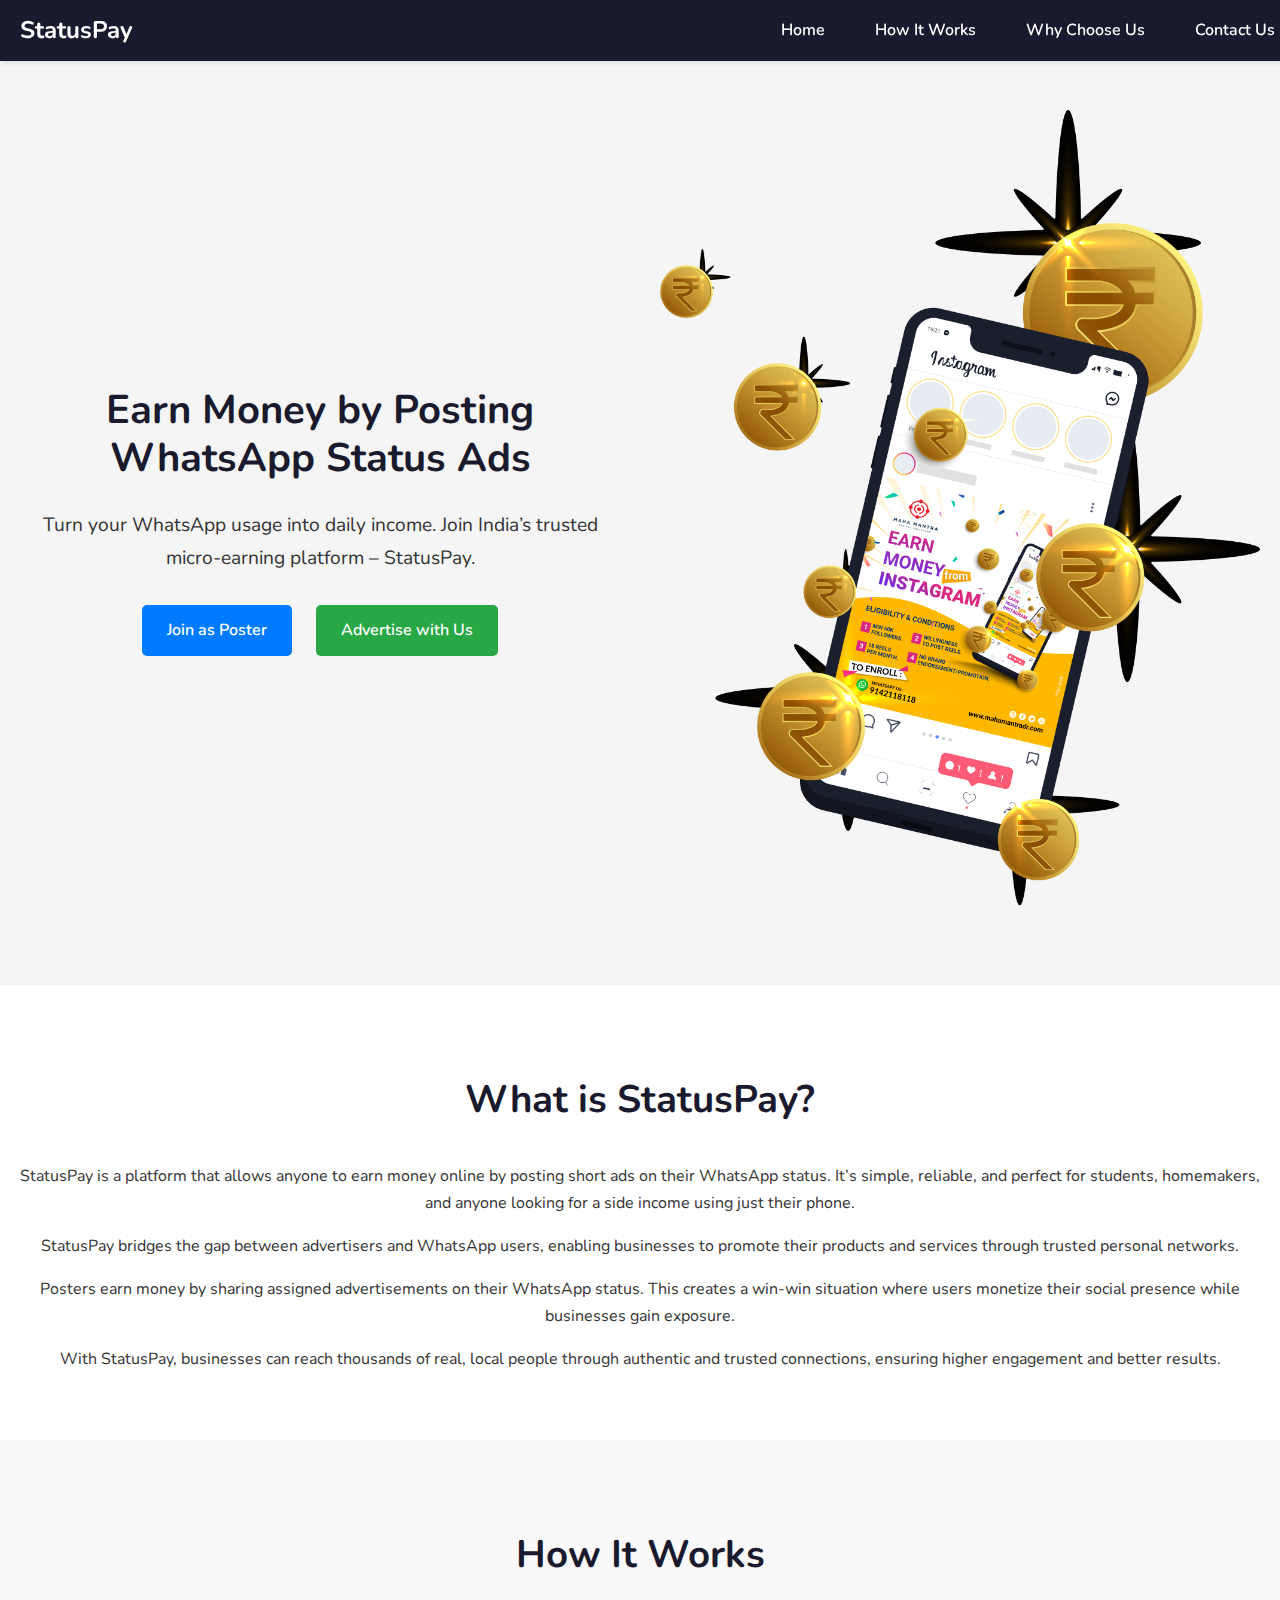
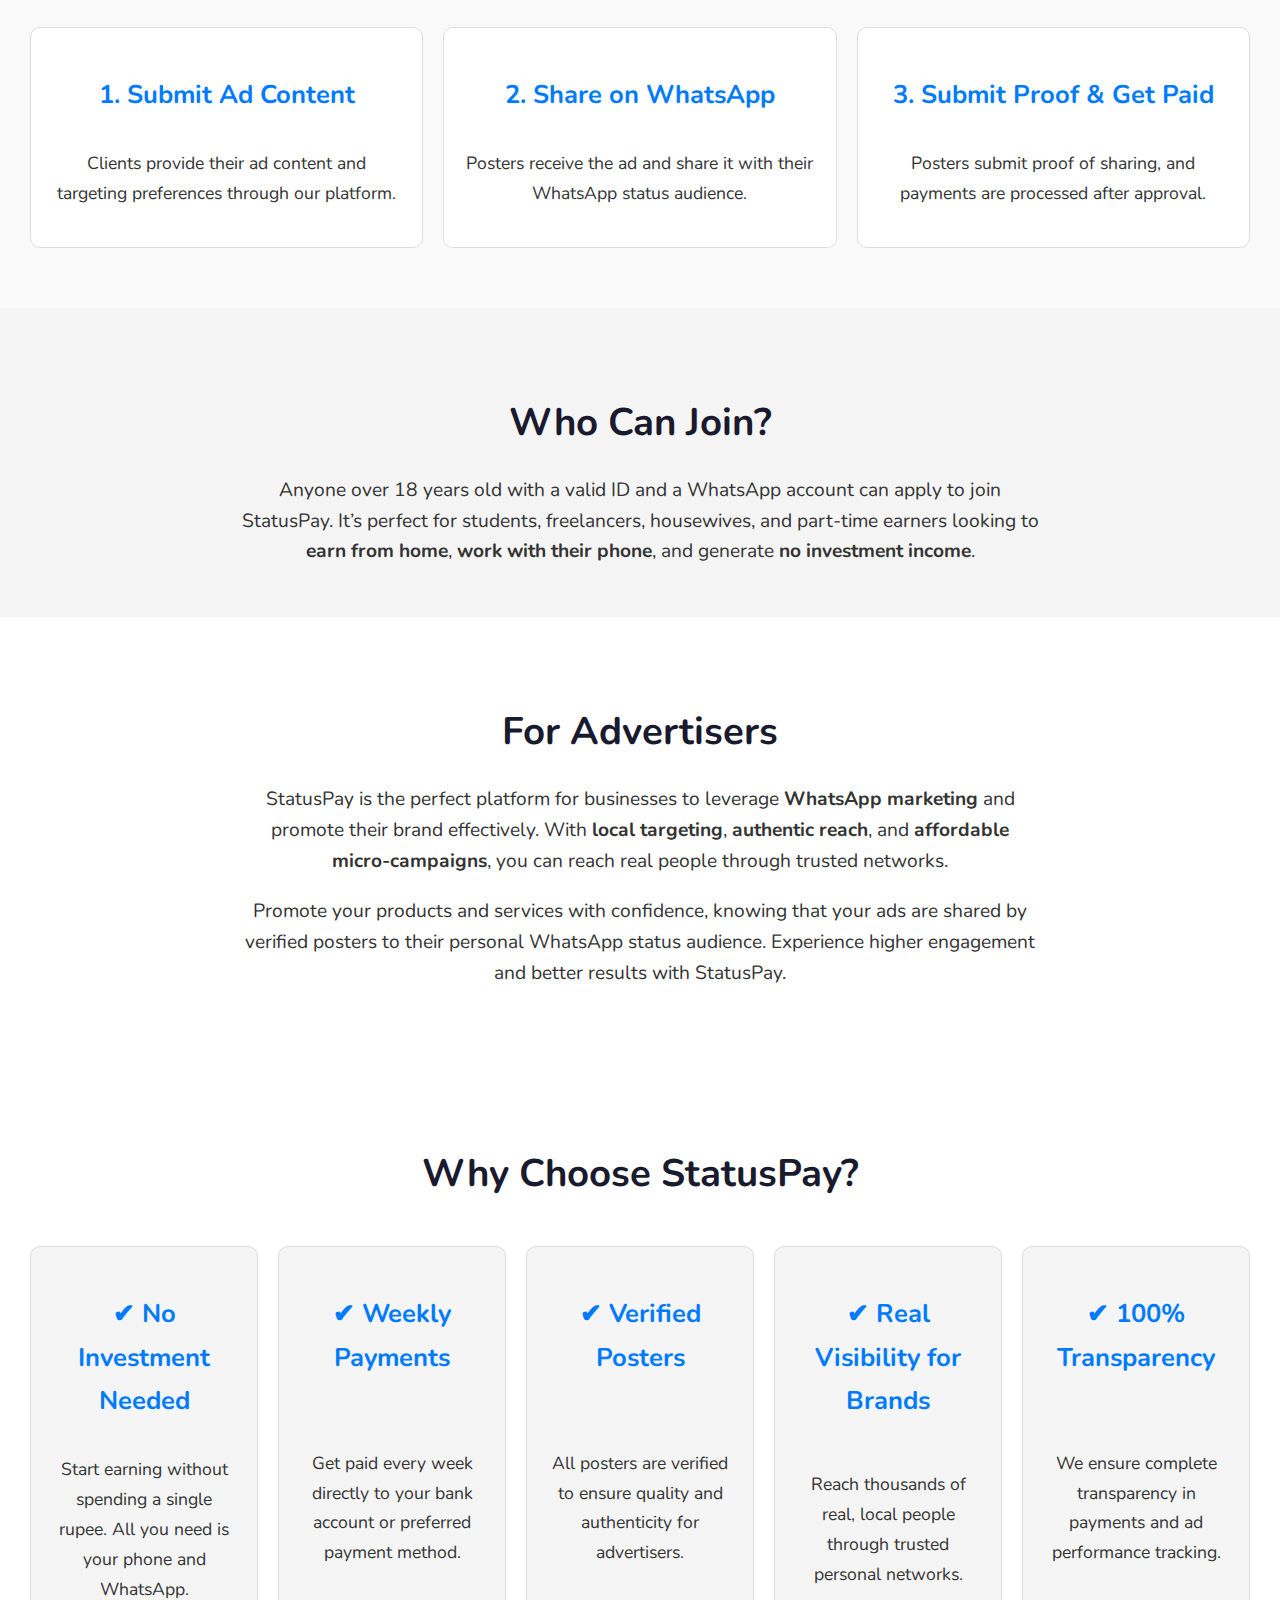
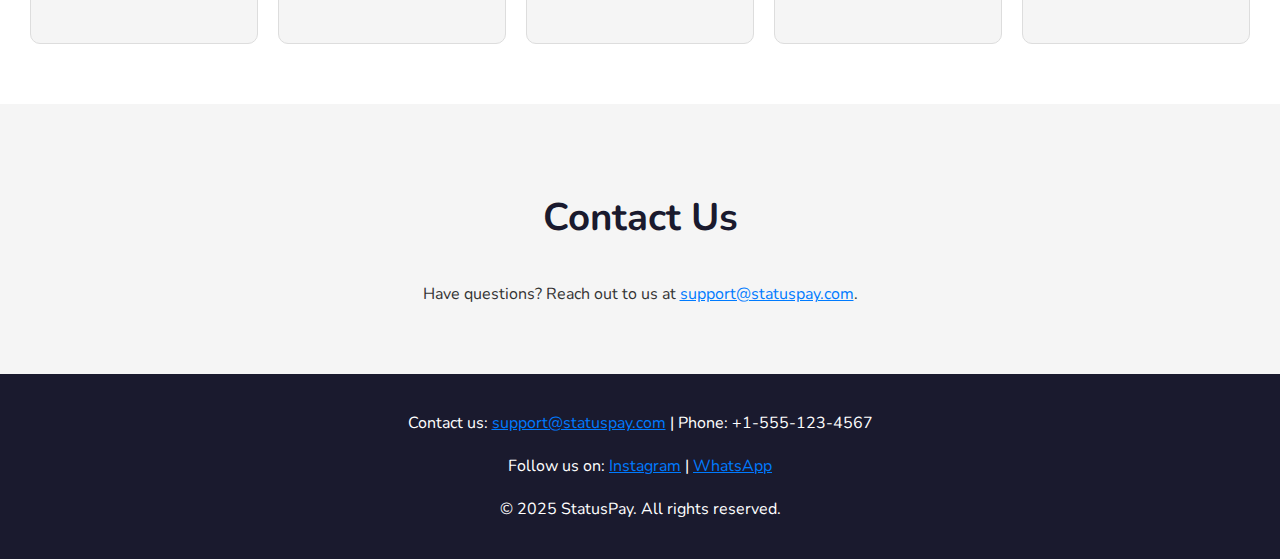
<file: company-website/src/index.html>
<!DOCTYPE html>
<html lang="en">
<head>
    <meta charset="UTF-8">
    <meta name="viewport" content="width=device-width, initial-scale=1.0">
    <meta name="description" content="StatusPay – Your trusted WhatsApp Status Ad Platform">
    <meta name="keywords" content="WhatsApp, Status, Ads, Marketing, Business">
    <meta name="author" content="StatusPay">
    <title>StatusPay – WhatsApp Status Ad Platform</title>
    <link rel="stylesheet" href="css/styles.css">
    <link href="https://fonts.googleapis.com/css2?family=Nunito:wght@300;400;600;700&display=swap" rel="stylesheet">
</head>
<body>
    <header>
        <nav style="position: fixed; top: 0; width: 100%; background-color: #1a1a2e; color: #ffffff; padding: 10px 20px; box-shadow: 0 2px 5px rgba(0, 0, 0, 0.1); z-index: 1000; display: flex; justify-content: space-between; align-items: center;">
            <div style="font-size: 1.5em; font-weight: 700; color: #ffffff;">
                StatusPay
            </div>
            <ul style="list-style: none; display: flex; margin: 0; padding: 0;">
                <li style="margin: 0 10px;"><a href="#hero" style="color: #ffffff; text-decoration: none; font-weight: 600; padding: 10px 15px; border-radius: 5px; transition: background-color 0.3s ease;">Home</a></li>
                <li style="margin: 0 10px;"><a href="#how-it-works" style="color: #ffffff; text-decoration: none; font-weight: 600; padding: 10px 15px; border-radius: 5px; transition: background-color 0.3s ease;">How It Works</a></li>
                <li style="margin: 0 10px;"><a href="#why-choose-us" style="color: #ffffff; text-decoration: none; font-weight: 600; padding: 10px 15px; border-radius: 5px; transition: background-color 0.3s ease;">Why Choose Us</a></li>
                <li style="margin: 0 10px;"><a href="#contact" style="color: #ffffff; text-decoration: none; font-weight: 600; padding: 10px 15px; border-radius: 5px; transition: background-color 0.3s ease;">Contact Us</a></li>
            </ul>
        </nav>
    </header>

    <!-- Hero Section -->
    <section id="hero" style="padding-top: 70px; display: flex; align-items: center; justify-content: space-between; padding: 70px 20px; background-color: #f5f5f5; flex-wrap: wrap;">
        <div style="flex: 1; padding-right: 20px; max-width: 600px;">
            <h1 style="color: #1a1a2e; font-size: 2.5em; font-weight: 700; line-height: 1.2;">Earn Money by Posting WhatsApp Status Ads</h1>
            <p style="color: #333; font-size: 1.2em; margin: 20px 0;">Turn your WhatsApp usage into daily income. Join India’s trusted micro-earning platform – StatusPay.</p>
            <div>
                <a href="poster.html" class="btn" style="background-color: #007bff; color: #ffffff; padding: 12px 25px; border-radius: 5px; text-decoration: none; font-size: 1em; margin-right: 10px;">Join as Poster</a>
                <a href="client.html" class="btn" style="background-color: #28a745; color: #ffffff; padding: 12px 25px; border-radius: 5px; text-decoration: none; font-size: 1em;">Advertise with Us</a>
            </div>
        </div>
        <div style="flex: 1; text-align: center; max-width: 600px;">
            <img src="assets/hero%20image.png" alt="Earn from WhatsApp Status Ads - Online Income India" style="max-width: 100%; height: auto;">
        </div>
    </section>

    <main>
        <!-- What is StatusPay Section -->
        <section id="what-is-statuspay" style="background-color: #ffffff; color: #333; padding: 50px 20px;">
            <h2 style="color: #1a1a2e;">What is StatusPay?</h2>
            <p>
                StatusPay is a platform that allows anyone to earn money online by posting short ads on their WhatsApp status. It’s simple, reliable, and perfect for students, homemakers, and anyone looking for a side income using just their phone.
            </p>
            <p>
                StatusPay bridges the gap between advertisers and WhatsApp users, enabling businesses to promote their products and services through trusted personal networks.
            </p>
            <p>
                Posters earn money by sharing assigned advertisements on their WhatsApp status. This creates a win-win situation where users monetize their social presence while businesses gain exposure.
            </p>
            <p>
                With StatusPay, businesses can reach thousands of real, local people through authentic and trusted connections, ensuring higher engagement and better results.
            </p>
        </section>

        <!-- How It Works Section -->
        <section id="how-it-works" style="background-color: #f9f9f9; padding: 50px 20px; text-align: center;">
            <h2 style="color: #1a1a2e; font-size: 2.4em; margin-bottom: 30px;">How It Works</h2>
            <div style="display: flex; justify-content: space-around; flex-wrap: wrap;">
                <div style="flex: 1; margin: 10px; padding: 20px; background-color: #ffffff; border: 1px solid #ddd; border-radius: 10px; text-align: center;">
                    <h3 style="color: #007bff; font-size: 1.6em; margin-bottom: 15px;">1. Submit Ad Content</h3>
                    <p style="font-size: 1.1em; color: #333;">Clients provide their ad content and targeting preferences through our platform.</p>
                </div>
                <div style="flex: 1; margin: 10px; padding: 20px; background-color: #ffffff; border: 1px solid #ddd; border-radius: 10px; text-align: center;">
                    <h3 style="color: #007bff; font-size: 1.6em; margin-bottom: 15px;">2. Share on WhatsApp</h3>
                    <p style="font-size: 1.1em; color: #333;">Posters receive the ad and share it with their WhatsApp status audience.</p>
                </div>
                <div style="flex: 1; margin: 10px; padding: 20px; background-color: #ffffff; border: 1px solid #ddd; border-radius: 10px; text-align: center;">
                    <h3 style="color: #007bff; font-size: 1.6em; margin-bottom: 15px;">3. Submit Proof & Get Paid</h3>
                    <p style="font-size: 1.1em; color: #333;">Posters submit proof of sharing, and payments are processed after approval.</p>
                </div>
            </div>
        </section>

        <!-- Who Can Join Section -->
        <section id="who-can-join" style="background-color: #f5f5f5; color: #333; padding: 50px 20px; text-align: center;">
            <h2 style="color: #1a1a2e; font-size: 2.4em; margin-bottom: 20px;">Who Can Join?</h2>
            <p style="font-size: 1.2em; line-height: 1.6; max-width: 800px; margin: 0 auto;">
                Anyone over 18 years old with a valid ID and a WhatsApp account can apply to join StatusPay. It’s perfect for students, freelancers, housewives, and part-time earners looking to <strong>earn from home</strong>, <strong>work with their phone</strong>, and generate <strong>no investment income</strong>.
            </p>
        </section>

        <!-- For Advertisers Section -->
        <section id="for-advertisers" style="background-color: #ffffff; color: #333; padding: 50px 20px; text-align: center;">
            <h2 style="color: #1a1a2e; font-size: 2.4em; margin-bottom: 20px;">For Advertisers</h2>
            <p style="font-size: 1.2em; line-height: 1.6; max-width: 800px; margin: 0 auto;">
                StatusPay is the perfect platform for businesses to leverage <strong>WhatsApp marketing</strong> and promote their brand effectively. With <strong>local targeting</strong>, <strong>authentic reach</strong>, and <strong>affordable micro-campaigns</strong>, you can reach real people through trusted networks.
            </p>
            <p style="font-size: 1.2em; line-height: 1.6; max-width: 800px; margin: 20px auto;">
                Promote your products and services with confidence, knowing that your ads are shared by verified posters to their personal WhatsApp status audience. Experience higher engagement and better results with StatusPay.
            </p>
        </section>

        <!-- Why Choose Us Section -->
        <section id="why-choose-us" style="background-color: #ffffff; color: #333; padding: 50px 20px; text-align: center;">
            <h2 style="color: #1a1a2e; font-size: 2.4em; margin-bottom: 30px;">Why Choose StatusPay?</h2>
            <div style="display: flex; justify-content: space-around; flex-wrap: wrap;">
                <div style="flex: 1; margin: 10px; padding: 20px; background-color: #f5f5f5; border: 1px solid #ddd; border-radius: 10px; text-align: center;">
                    <h3 style="color: #007bff; font-size: 1.6em; margin-bottom: 15px;">✔ No Investment Needed</h3>
                    <p style="font-size: 1.1em; color: #333;">Start earning without spending a single rupee. All you need is your phone and WhatsApp.</p>
                </div>
                <div style="flex: 1; margin: 10px; padding: 20px; background-color: #f5f5f5; border: 1px solid #ddd; border-radius: 10px; text-align: center;">
                    <h3 style="color: #007bff; font-size: 1.6em; margin-bottom: 15px;">✔ Weekly Payments</h3>
                    <p style="font-size: 1.1em; color: #333;">Get paid every week directly to your bank account or preferred payment method.</p>
                </div>
                <div style="flex: 1; margin: 10px; padding: 20px; background-color: #f5f5f5; border: 1px solid #ddd; border-radius: 10px; text-align: center;">
                    <h3 style="color: #007bff; font-size: 1.6em; margin-bottom: 15px;">✔ Verified Posters</h3>
                    <p style="font-size: 1.1em; color: #333;">All posters are verified to ensure quality and authenticity for advertisers.</p>
                </div>
                <div style="flex: 1; margin: 10px; padding: 20px; background-color: #f5f5f5; border: 1px solid #ddd; border-radius: 10px; text-align: center;">
                    <h3 style="color: #007bff; font-size: 1.6em; margin-bottom: 15px;">✔ Real Visibility for Brands</h3>
                    <p style="font-size: 1.1em; color: #333;">Reach thousands of real, local people through trusted personal networks.</p>
                </div>
                <div style="flex: 1; margin: 10px; padding: 20px; background-color: #f5f5f5; border: 1px solid #ddd; border-radius: 10px; text-align: center;">
                    <h3 style="color: #007bff; font-size: 1.6em; margin-bottom: 15px;">✔ 100% Transparency</h3>
                    <p style="font-size: 1.1em; color: #333;">We ensure complete transparency in payments and ad performance tracking.</p>
                </div>
            </div>
        </section>

        <!-- Contact Section -->
        <section id="contact" style="background-color: #f5f5f5; color: #333; padding: 50px 20px;">
            <h2 style="color: #1a1a2e;">Contact Us</h2>
            <p>Have questions? Reach out to us at <a href="mailto:support@statuspay.com" style="color: #007bff;">support@statuspay.com</a>.</p>
        </section>
    </main>

    <footer style="background-color: #1a1a2e; color: #ffffff; text-align: center; padding: 20px;">
        <p>Contact us: <a href="mailto:support@statuspay.com" style="color: #007bff;">support@statuspay.com</a> | Phone: +1-555-123-4567</p>
        <p>
            Follow us on:
            <a href="https://www.instagram.com/statuspay" target="_blank" style="color: #007bff;">Instagram</a> |
            <a href="https://wa.me/1234567890" target="_blank" style="color: #007bff;">WhatsApp</a>
        </p>
        <p>&copy; 2025 StatusPay. All rights reserved.</p>
    </footer>
</body>
</html>
</file>
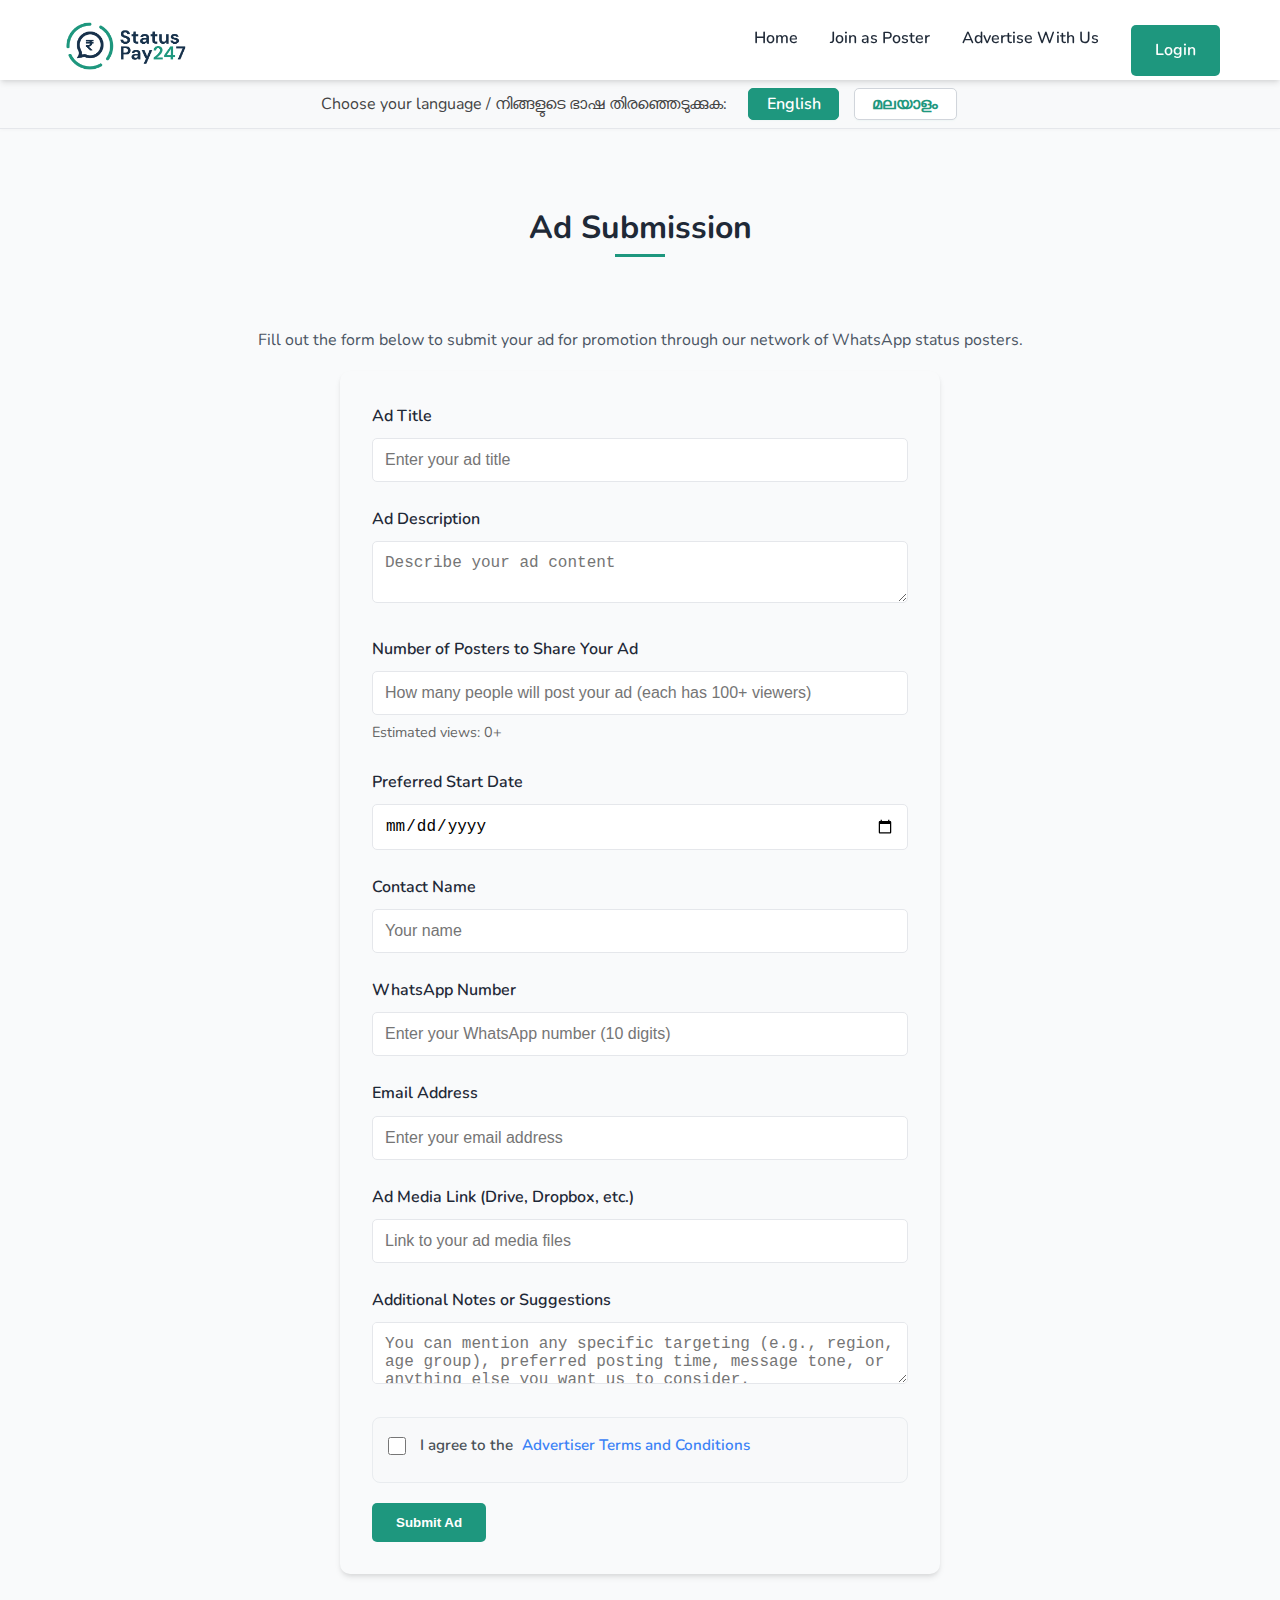
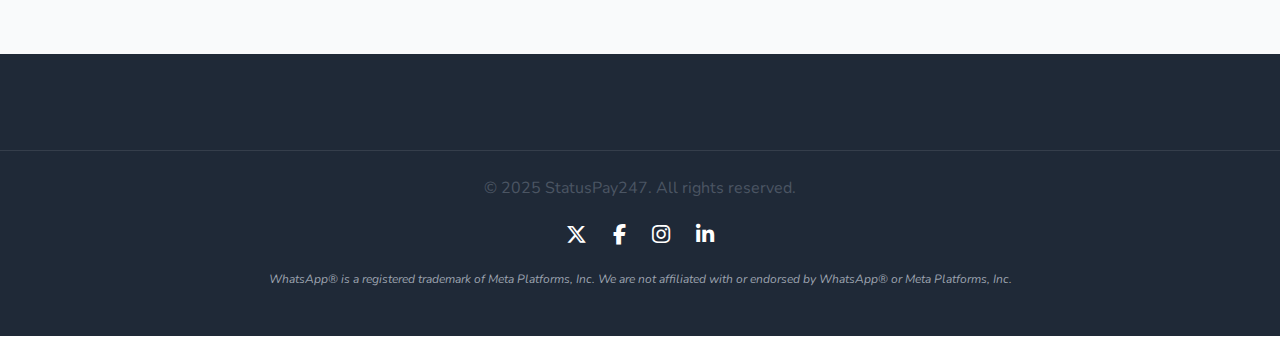
<file: ad-submission.html>
<!DOCTYPE html>
<html lang="en">
<head>
    <meta charset="UTF-8">
    <meta name="viewport" content="width=device-width, initial-scale=1.0">
    <meta name="description" content="Submit your ad to StatusPay247 for promotion through our network of posters">
    <meta name="keywords" content="Advertise, StatusPay247, WhatsApp, Status, Ads, Marketing">
    <meta name="author" content="StatusPay247">
    <title>Client Ad Submission - StatusPay247</title>
    <link rel="icon" type="image/png" href="assets/favicon.png">
    <link rel="apple-touch-icon" href="assets/favicon.png">
    <link rel="shortcut icon" href="assets/favicon.png">
    <link rel="stylesheet" href="css/styles-cleaned.css">
    <link href="https://fonts.googleapis.com/css2?family=Nunito:wght@300;400;600;700;800&display=swap" rel="stylesheet">
    <link rel="stylesheet" href="https://cdnjs.cloudflare.com/ajax/libs/font-awesome/6.4.2/css/all.min.css">
    <script src="js/main.js" defer></script>
    <style>
        .lang-select-bar {
            width: 100%;
            background: #f8f9fa;
            border-bottom: 1px solid #e5e7eb;
            box-shadow: 0 1px 4px rgba(0,0,0,0.03);
            display: flex;
            align-items: center;
            justify-content: center;
            gap: 0.7rem;
            padding: 0.5rem 0.5rem;
            font-size: 1rem;
            position: relative;
            z-index: 900;
            min-height: 38px;
            flex-wrap: wrap;
            text-align: center;
        }

        .lang-label {
            font-size: 1rem;
            color: #444;
            margin-right: 0.5rem;
            white-space: normal;
            flex-shrink: 0;
            text-align: center;
            line-height: 1.4;
        }

        .lang-select-bar button {
            background: #fff;
            color: #1E977E;
            border: 1px solid #d1d5db;
            border-radius: 5px;
            padding: 0.25rem 1.1rem;
            font-size: 1rem;
            margin: 0 0.1rem;
            cursor: pointer;
            transition: background 0.2s, color 0.2s, border 0.2s;
            outline: none;
            font-family: inherit;
            font-weight: 600;
            box-shadow: 0 1px 2px rgba(30,151,126,0.04);
        }

        .lang-select-bar button.active,
        .lang-select-bar button:focus {
            background: #1E977E;
            color: #fff;
            border: 1.5px solid #1E977E;
        }

        .lang-select-bar button:hover:not(.active) {
            background: #e6f7f2;
            color: #17314B;
            border-color: #1E977E;
        }
        
        @media (max-width: 600px) {
            .lang-select-bar {
                font-size: 0.97rem;
                padding: 0.2rem 0.1rem;
                gap: 0.2rem;
                min-height: 0;
            }
            .lang-label {
                font-size: 0.97rem;
                margin: 0.2rem 0;
                width: 100%;
                flex-basis: 100%;
                display: block;
            }
            .lang-select-bar button {
                font-size: 0.97rem;
                padding: 0.18rem 0.7rem;
                min-width: 70px;
                margin-bottom: 0.2rem;
            }
        }
    </style>
</head>
<body>
    <header>
        <div class="container">
            <nav>
                <div class="logo">
                    <a href="/">
                        <img src="assets/logo.png" alt="StatusPay247 Logo">
                    </a>
                </div>
                <div class="burger-menu" onclick="toggleMenu()">
                    <span></span>
                    <span></span>
                    <span></span>
                </div>
                <ul>
                    <li><a href="index.html#hero">Home</a></li>
                    <li><a href="poster.html">Join as Poster</a></li>
                    <li><a href="advertise-with-us.html">Advertise With Us</a></li>
                    <li><a href="login.html" class="btn btn-secondary">Login</a></li>
                </ul>
            </nav>
        </div>
    </header>

    <!-- Language selection -->
    <div class="lang-select-bar">
        <span class="lang-label">
            Choose your language / നിങ്ങളുടെ ഭാഷ തിരഞ്ഞെടുക്കുക:
        </span>
        <button type="button" id="btn-en" class="active">English</button>
        <button type="button" id="btn-ml">മലയാളം</button>
    </div>

    <main>
        <section id="client-ad-submission" class="section-light">
            <div class="container">
                <!-- English content (default visible) -->
                <div id="client-content-en">
                    <div class="section-title">
                        <h2>Ad Submission</h2>
                    </div>

                    <div class="section-content">
                        <p>Fill out the form below to submit your ad for promotion through our network of WhatsApp status posters.</p>
                    </div>
                    <form id="clientForm" 
                          class="form" 
                          novalidate
                          data-google-form-url="https://docs.google.com/forms/d/e/1FAIpQLScNqDpIrOcZe5Ke_PauaKIbNvTp-TXxAwWistGTJKyvzf-VIw/formResponse">
                        <div class="form-group honeypot">
                            <label for="fax">Fax (leave empty)</label>
                            <input type="text" id="fax" name="fax" autocomplete="off">
                        </div>
                        <div class="form-group">
                            <label for="ad-title">Ad Title</label>
                            <input type="text" id="ad-title" name="entry.712179523" placeholder="Enter your ad title" required>
                        </div>
                        <div class="form-group">
                            <label for="ad-description">Ad Description</label>
                            <textarea id="ad-description" name="entry.349561765" placeholder="Describe your ad content" required></textarea>
                        </div>
                        <div class="form-group">
                            <label for="target-posters">Number of Posters to Share Your Ad</label>
                            <input type="number" id="target-posters" name="entry.918010829" placeholder="How many people will post your ad (each has 100+ viewers)" min="1" required>
                            <div id="views-estimate" class="views-estimate">Estimated views: <span id="total-views">0</span>+</div>
                        </div>
                        <div class="form-group">
                            <label for="ad-date">Preferred Start Date</label>
                            <input type="date" id="ad-date" name="entry.2087707272" required>
                        </div>
                        <div class="form-group">
                            <label for="contact-name">Contact Name</label>
                            <input type="text" id="contact-name" name="entry.1784175427" placeholder="Your name" required>
                        </div>
                        <div class="form-group">
                            <label for="whatsapp">WhatsApp Number</label>
                            <input type="tel" 
                                   id="whatsapp" 
                                   name="entry.328126903"
                                   placeholder="Enter your WhatsApp number (10 digits)" 
                                   required 
                                   pattern="^(\+91)?[6-9][0-9]{9}$"
                                   title="Please enter a valid Indian mobile number">
                        </div>
                        <div class="form-group">
                            <label for="email">Email Address</label>
                            <input type="email" 
                                   id="email" 
                                   name="entry.1875667744"
                                   placeholder="Enter your email address" 
                                   required>
                        </div>
                        <div class="form-group">
                            <label for="media-link">Ad Media Link (Drive, Dropbox, etc.)</label>
                            <input type="url" 
                                   id="media-link" 
                                   name="entry.356786298"
                                   placeholder="Link to your ad media files" 
                                   required>
                        </div>
                        <div class="form-group">
                            <label for="notes">Additional Notes or Suggestions</label>
                            <textarea id="notes" name="entry.779422439" placeholder="You can mention any specific targeting (e.g., region, age group), preferred posting time, message tone, or anything else you want us to consider."></textarea>
                        </div>

                        <div class="form-group terms-checkbox">
                            <label>
                                <input type="checkbox" name="terms" required>
                                I agree to the <a href="advertiser-terms.html" target="_blank">Advertiser Terms and Conditions</a>
                            </label>
                        </div>

                        <button type="submit" class="btn">Submit Ad</button>
                    </form>
                </div>

                <!-- Malayalam content (hidden by default) -->
                <div id="client-content-ml" style="display:none;">
                    <div class="section-title">
                        <h2>പരസ്യ സമർപ്പണം</h2>
                    </div>

                    <div class="section-content">
                        <p>WhatsApp സ്റ്റാറ്റസ് പോസ്റ്റർമാരുടെ നെറ്റ്‌വർക്കിലൂടെ നിങ്ങളുടെ പരസ്യം പ്രചരിപ്പിക്കാൻ താഴെയുള്ള ഫോം പൂരിപ്പിക്കുക.</p>
                    </div>
                    <form id="clientForm-ml" 
                          class="form" 
                          novalidate
                          data-google-form-url="https://docs.google.com/forms/d/e/1FAIpQLScNqDpIrOcZe5Ke_PauaKIbNvTp-TXxAwWistGTJKyvzf-VIw/formResponse">
                        <div class="form-group honeypot">
                            <label for="fax-ml">Fax (ഒഴിച്ചിടുക)</label>
                            <input type="text" id="fax-ml" name="fax" autocomplete="off">
                        </div>
                        <div class="form-group">
                            <label for="ad-title-ml">പരസ്യത്തിന്റെ തലക്കെട്ട്</label>
                            <input type="text" id="ad-title-ml" name="entry.712179523" placeholder="പരസ്യത്തിന്റെ തലക്കെട്ട് നൽകുക" required>
                        </div>
                        <div class="form-group">
                            <label for="ad-description-ml">പരസ്യ വിവരണം</label>
                            <textarea id="ad-description-ml" name="entry.349561765" placeholder="പരസ്യത്തിന്റെ വിവരണം നൽകുക" required></textarea>
                        </div>
                        <div class="form-group">
                            <label for="target-posters-ml">നിങ്ങളുടെ പരസ്യം WhatsApp സ്റ്റാറ്റസായി പങ്കിടാൻ ആവശ്യമായ ആളുകളുടെ എണ്ണം</label>
                            <input type="number" id="target-posters-ml" name="entry.918010829" placeholder="എത്ര ആളുകൾ നിങ്ങളുടെ പരസ്യം WhatsApp സ്റ്റാറ്റസായി പങ്കിടും (ഓരോരുത്തർക്കും 100+ കാഴ്ചക്കാർ)" min="1" required>
                            <div id="views-estimate-ml" class="views-estimate">കണക്കാക്കിയ കാഴ്ചകൾ: <span id="total-views-ml">0</span>+</div>
                        </div>
                        <div class="form-group">
                            <label for="ad-date-ml">ആരംഭ തീയതി</label>
                            <input type="date" id="ad-date-ml" name="entry.2087707272" required>
                        </div>
                        <div class="form-group">
                            <label for="contact-name-ml">ബന്ധപ്പെടാനുള്ള വ്യക്തിയുടെ പേര്</label>
                            <input type="text" id="contact-name-ml" name="entry.1784175427" placeholder="നിങ്ങളുടെ പേര്" required>
                        </div>
                        <div class="form-group">
                            <label for="whatsapp-ml">WhatsApp നമ്പർ</label>
                            <input type="tel" 
                                   id="whatsapp-ml" 
                                   name="entry.328126903"
                                   placeholder="നിങ്ങളുടെ WhatsApp നമ്പർ (10 അക്കങ്ങൾ)" 
                                   required 
                                   pattern="^(\+91)?[6-9][0-9]{9}$"
                                   title="ദയവായി ശരിയായ ഇന്ത്യൻ മൊബൈൽ നമ്പർ നൽകുക">
                        </div>
                        <div class="form-group">
                            <label for="email-ml">ഇമെയിൽ വിലാസം</label>
                            <input type="email" 
                                   id="email-ml" 
                                   name="entry.1875667744"
                                   placeholder="നിങ്ങളുടെ ഇമെയിൽ വിലാസം നൽകുക" 
                                   required>
                        </div>
                        <div class="form-group">
                            <label for="media-link-ml">പരസ്യ മീഡിയ ലിങ്ക് (Drive, Dropbox, മറ്റുള്ളവ)</label>
                            <input type="url" 
                                   id="media-link-ml" 
                                   name="entry.356786298"
                                   placeholder="നിങ്ങളുടെ പരസ്യ മീഡിയ ഫയലുകളുടെ ലിങ്ക്" 
                                   required>
                        </div>
                        <div class="form-group">
                            <label for="notes-ml">അധിക കുറിപ്പുകൾ അല്ലെങ്കിൽ നിർദ്ദേശങ്ങൾ</label>
                            <textarea id="notes-ml" name="entry.779422439" placeholder="നിങ്ങൾക്ക് ആവശ്യമുള്ള ടാർഗെറ്റിംഗ് (പ്രദേശം, പ്രായക്കൂട്ടം), പോസ്റ്റിംഗ് സമയം, സന്ദേശത്തിന്റെ ടോൺ, അല്ലെങ്കിൽ മറ്റേതെങ്കിലും പ്രത്യേക നിർദ്ദേശങ്ങൾ ഇവിടെ രേഖപ്പെടുത്താം"></textarea>
                        </div>

                        <div class="form-group terms-checkbox">
                            <label>
                                <input type="checkbox" name="terms" required>
                                ഞാൻ <a href="advertiser-terms.html" target="_blank">പരസ്യദാതാവിന്റെ നിബന്ധനകളും വ്യവസ്ഥകളും</a> വായിച്ച് അംഗീകരിക്കുന്നു
                            </label>
                        </div>

                        <button type="submit" class="btn">പരസ്യം സമർപ്പിക്കുക</button>
                    </form>
                </div>
            </div>
        </section>
    </main>

    <footer>
        <div class="copyright" style="background-color:#1F2937; color:white; padding:0;">
            <p style="margin-top:1.5rem;">&copy; 2025 StatusPay247. All rights reserved.</p>
            <div class="footer-social" style="margin:1rem 0 0.5rem 0;">
                <a href="https://x.com/statuspay247" target="_blank" style="color:#fff; margin:0 0.5em; font-size:1.3em;" aria-label="X.com">
                    <i class="fa-brands fa-x-twitter"></i>
                </a>
                <a href="https://www.facebook.com/profile.php?id=61576782695560" target="_blank" style="color:#fff; margin:0 0.5em; font-size:1.3em;" aria-label="Facebook">
                    <i class="fab fa-facebook-f"></i>
                </a>
                <a href="https://www.instagram.com/statuspay247" target="_blank" style="color:#fff; margin:0 0.5em; font-size:1.3em;" aria-label="Instagram">
                    <i class="fab fa-instagram"></i>
                </a>
                <a href="https://www.linkedin.com/company/statuspay247" target="_blank" style="color:#fff; margin:0 0.5em; font-size:1.3em;" aria-label="LinkedIn">
                    <i class="fab fa-linkedin-in"></i>
                </a>
            </div>
            <p class="disclaimer" style="color:#9CA3AF;">WhatsApp® is a registered trademark of Meta Platforms, Inc. We are not affiliated with or endorsed by WhatsApp® or Meta Platforms, Inc.</p>
        </div>
    </footer>

    <style>
        .views-estimate {
            margin-top: 5px;
            font-size: 0.9em;
            color: #666;
        }
        .terms-checkbox {
            margin: 20px 0;
            padding: 15px;
            background: #f8f9fa;
            border-radius: 8px;
            border: 1px solid #e9ecef;
        }
        .terms-checkbox input[type="checkbox"] {
            width: 18px;
            height: 18px;
            margin-right: 10px;
            vertical-align: middle;
        }
        .terms-checkbox label {
            font-size: 0.95em;
            color: #495057;
            vertical-align: middle;
        }
        .terms-checkbox a {
            color: #3b82f6;
            text-decoration: none;
            margin-left: 5px;
        }
        .terms-checkbox a:hover {
            text-decoration: underline;
        }
        /* Honeypot Styles */
        .honeypot {
            display: none;
        }
        /* Success Message Styles */
        .success-message {
            position: fixed;
            top: 50%;
            left: 50%;
            transform: translate(-50%, -50%);
            background-color: #fff;
            padding: 20px;
            border-radius: 8px;
            box-shadow: 0 4px 12px rgba(0, 0, 0, 0.15);
            z-index: 1000;
            text-align: center;
            font-size: 1.1em;
            color: #333;
            border: 1px solid #e2e8f0;
        }
        .success-message p {
            margin-bottom: 15px;
        }
        .success-message button {
            background-color: #4CAF50;
            color: white;
            padding: 10px 20px;
            border: none;
            border-radius: 5px;
            cursor: pointer;
            font-size: 1em;
        }
        .success-message button:hover {
            background-color: #388E3C;
        }
        .overlay {
            position: fixed;
            top: 0;
            left: 0;
            width: 100%;
            height: 100%;
            background-color: rgba(0, 0, 0, 0.5);
            z-index: 999;
        }
    </style>
    <script>
        document.addEventListener('DOMContentLoaded', function() {
            // Views calculation functionality
            function calculateViews() {
                const posters = parseInt(document.getElementById('target-posters').value) || 0;
                const postersMl = parseInt(document.getElementById('target-posters-ml').value) || 0;
                const totalViews = posters * 100;
                const totalViewsMl = postersMl * 100;
                
                document.getElementById('total-views').textContent = totalViews;
                document.getElementById('total-views-ml').textContent = totalViewsMl;
            }

            // Add event listeners for views calculation
            document.getElementById('target-posters').addEventListener('input', calculateViews);
            document.getElementById('target-posters-ml').addEventListener('input', calculateViews);

            // Initialize calculation
            calculateViews();
            // Language toggle functionality
            function setLanguage(lang) {
                if (lang === 'ml') {
                    document.getElementById('client-content-en').style.display = 'none';
                    document.getElementById('client-content-ml').style.display = 'block';
                    document.getElementById('btn-ml').classList.add('active');
                    document.getElementById('btn-en').classList.remove('active');
                } else {
                    document.getElementById('client-content-en').style.display = 'block';
                    document.getElementById('client-content-ml').style.display = 'none';
                    document.getElementById('btn-en').classList.add('active');
                    document.getElementById('btn-ml').classList.remove('active');
                }
                localStorage.setItem('statuspay247_lang', lang);
            }

            // Initialize language from localStorage
            var savedLang = localStorage.getItem('statuspay247_lang');
            setLanguage(savedLang === 'ml' ? 'ml' : 'en');

            // Add event listeners to language buttons
            document.getElementById('btn-en').addEventListener('click', function(event) {
                event.preventDefault();
                setLanguage('en');
            });

            document.getElementById('btn-ml').addEventListener('click', function(event) {
                event.preventDefault();
                setLanguage('ml');
            });

            // Form submission handler for English form
            document.getElementById("clientForm").addEventListener("submit", function(event) {
                event.preventDefault();
                submitForm(this);
            });

            // Form submission handler for Malayalam form
            document.getElementById("clientForm-ml").addEventListener("submit", function(event) {
                event.preventDefault();
                submitForm(this);
            });

            function submitForm(formElement) {
                // Prevent spam submissions
                const faxField = formElement.querySelector('[name="fax"]');
                if (faxField && faxField.value) {
                    console.log('Bot detected!');
                    return;
                }
                
                // Validate form
                if (!formElement.checkValidity()) {
                    // Display validation errors
                    formElement.reportValidity();
                    return;
                }

                // Get Google Form URL from data attribute
                const googleFormUrl = formElement.dataset.googleFormUrl;

                // Submit to Google Form
                const formData = new FormData(formElement);
                submitToGoogleForm(formData, googleFormUrl, formElement);
            }

            // Function to submit data to Google Form
            function submitToGoogleForm(formData, googleFormUrl, formElement) {
                // Create a hidden iframe for submission
                const iframe = document.createElement('iframe');
                iframe.name = 'hidden_iframe';
                iframe.style.display = 'none';
                document.body.appendChild(iframe);

                const tempForm = document.createElement('form');
                tempForm.action = googleFormUrl;
                tempForm.method = 'POST';
                tempForm.target = 'hidden_iframe';
                tempForm.style.display = 'none';

                // Copy fields from FormData to the temp form
                for (let [name, value] of formData.entries()) {
                    const input = document.createElement('input');
                    input.type = 'hidden';
                    input.name = name;
                    input.value = value;
                    tempForm.appendChild(input);
                }

                document.body.appendChild(tempForm);

                // Listen for iframe load to show success message
                iframe.onload = () => {
                    // Clear forms
                    formElement.reset();
                    
                    setTimeout(() => {
                        document.body.removeChild(iframe);
                        document.body.removeChild(tempForm);
                    }, 500);

                    // Show success message
                    showSuccessMessage();
                };

                tempForm.submit();
            }

            function showSuccessMessage() {
                // Create overlay
                const overlay = document.createElement('div');
                overlay.classList.add('overlay');
                document.body.appendChild(overlay);

                // Create success message
                const successMessage = document.createElement('div');
                successMessage.classList.add('success-message');
                successMessage.innerHTML = `
                    <p>Ad submitted successfully! We'll contact you soon.</p>
                    <button onclick="closeSuccessMessage()">OK</button>
                `;
                document.body.appendChild(successMessage);
            }

            // Close success message
            window.closeSuccessMessage = function() {
                const successMessage = document.querySelector('.success-message');
                const overlay = document.querySelector('.overlay');
                document.body.removeChild(successMessage);
                document.body.removeChild(overlay);
            };
        });

        // Global function for menu toggle
        function toggleMenu() {
            const nav = document.querySelector('nav ul');
            nav.classList.toggle('active');
        }
    </script>
</body>
</html>
</file>
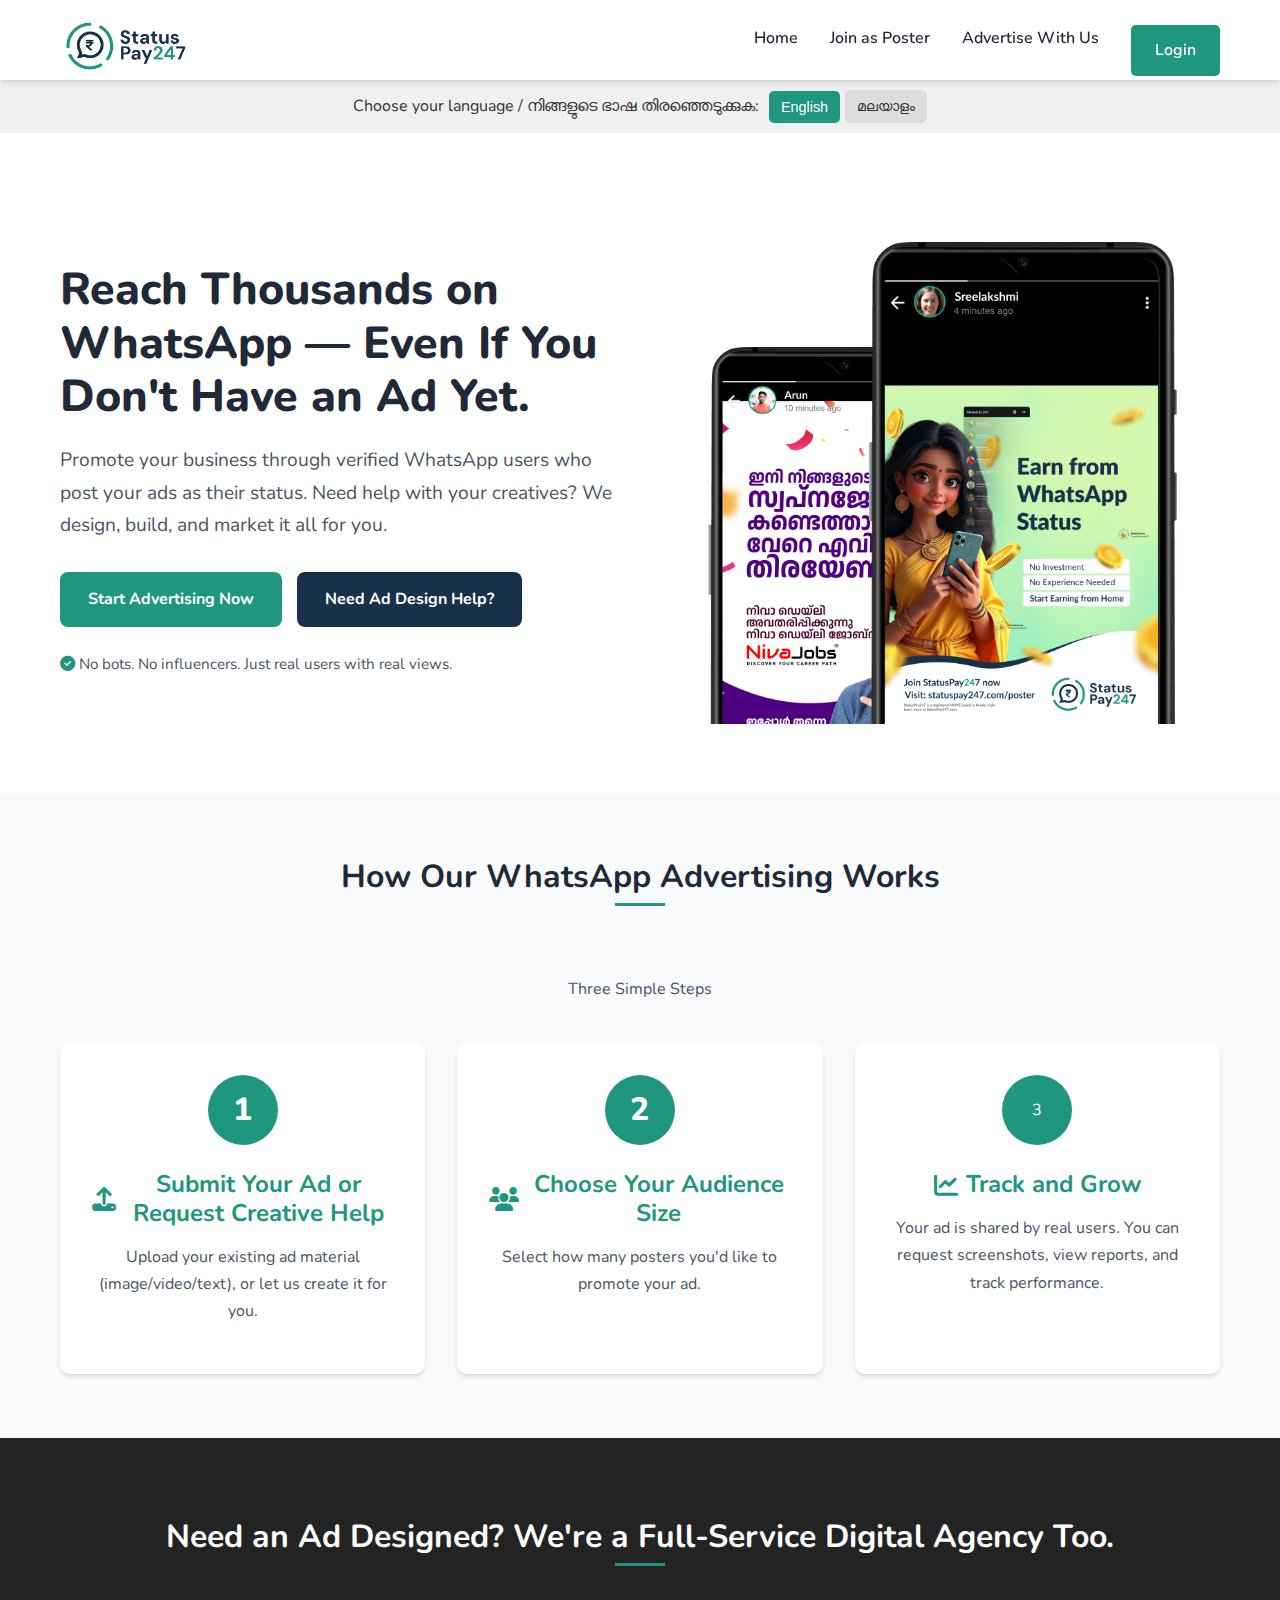
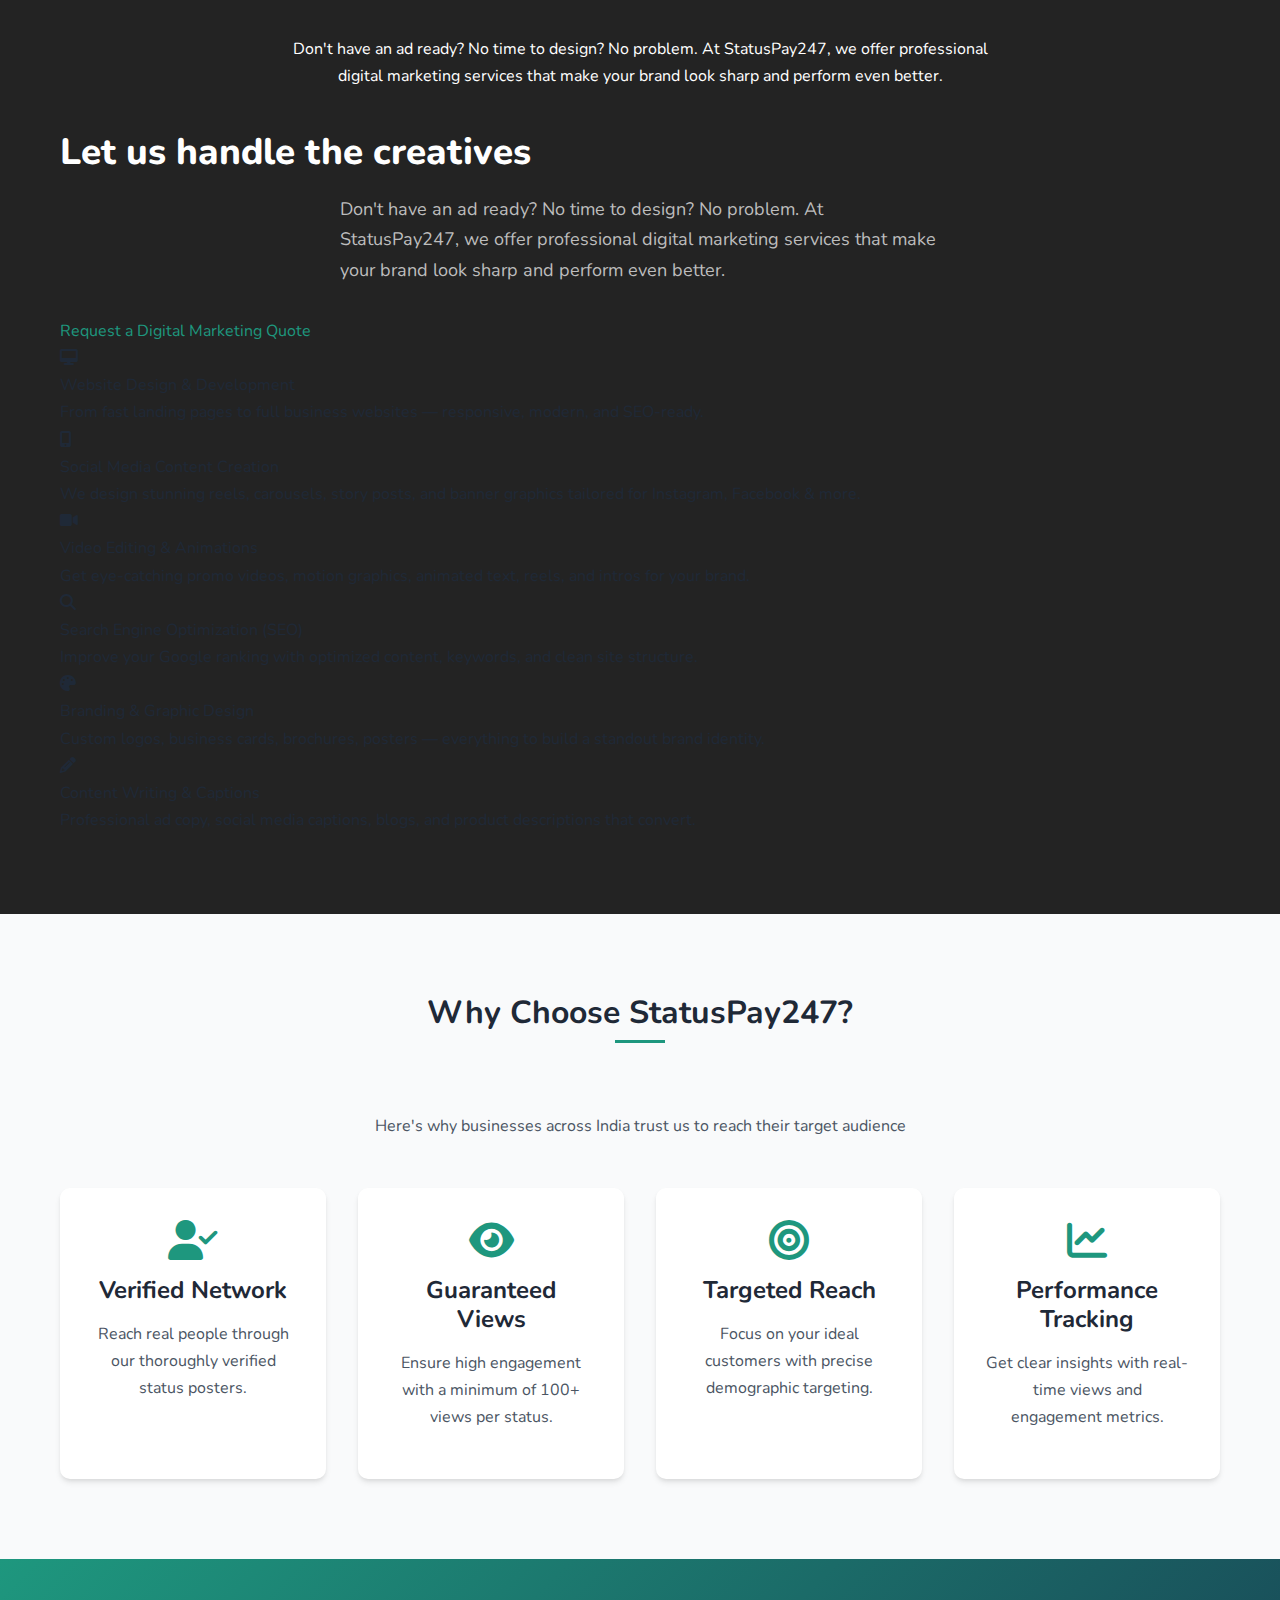
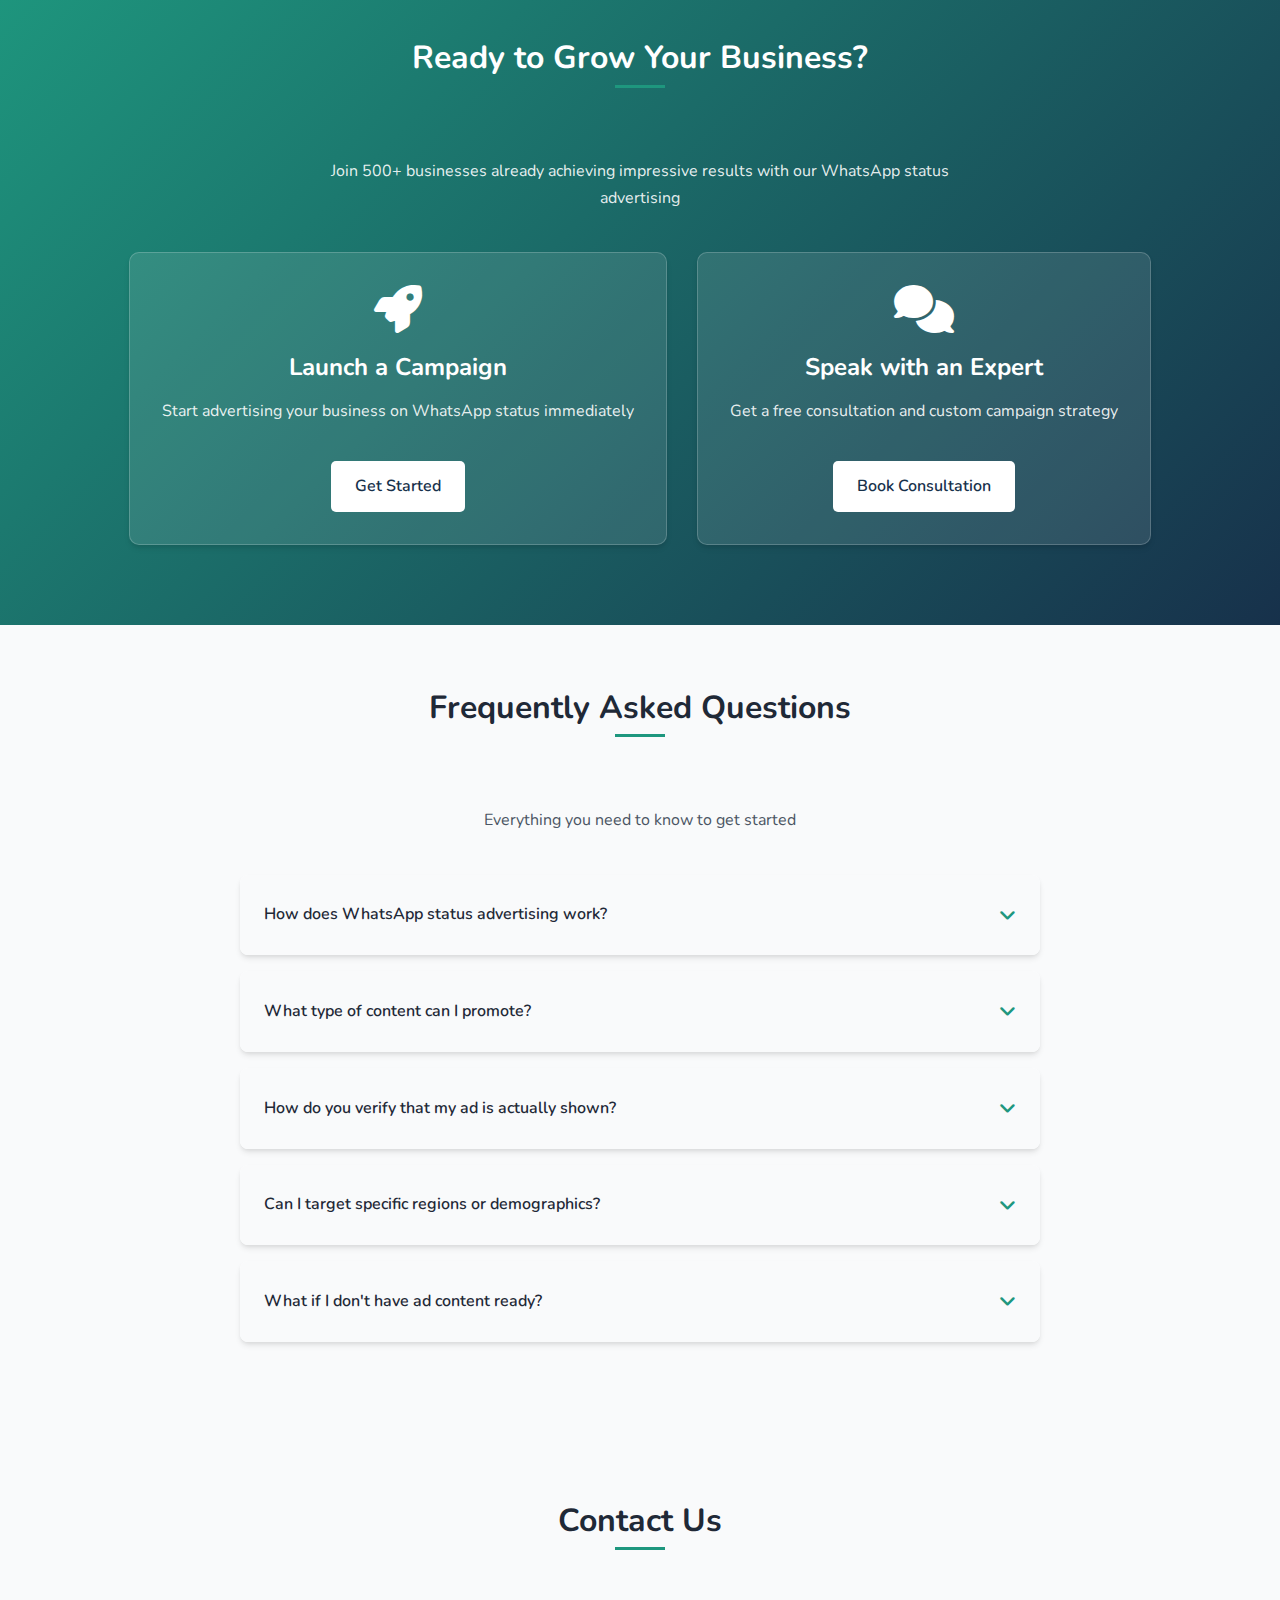
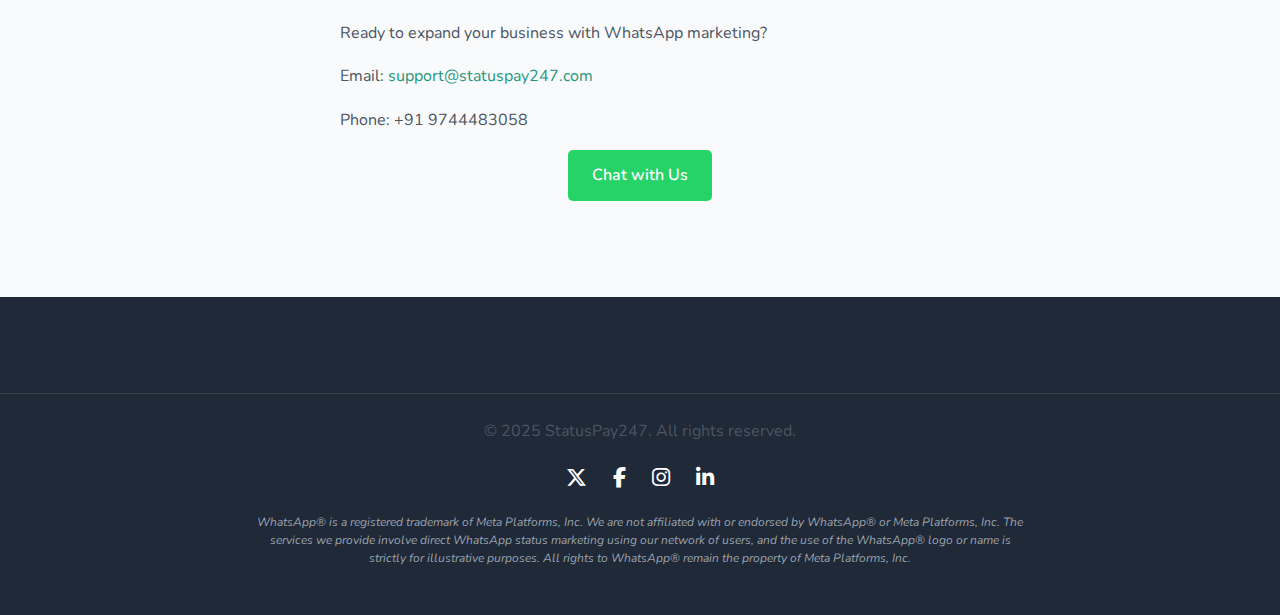
<file: advertise-with-us.html>
<!DOCTYPE html>
<html lang="en">
<head>
    <meta charset="UTF-8">
    <meta name="viewport" content="width=device-width, initial-scale=1.0">
    <title>Advertise With Us | StatusPay247</title>
    <link rel="stylesheet" href="css/styles-cleaned.css">
    <link href="https://fonts.googleapis.com/css2?family=Nunito:wght@400;600;700;800&display=swap" rel="stylesheet">
    <link rel="stylesheet" href="https://cdnjs.cloudflare.com/ajax/libs/font-awesome/6.4.2/css/all.min.css">
    <script src="js/main.js" defer></script>
    <!-- Add favicon -->
    <link rel="icon" type="image/png" href="assets/favicon.png">
    <link rel="apple-touch-icon" href="assets/favicon.png">
    <link rel="shortcut icon" href="assets/favicon.png">
</head>
<body>
    <header>
        <div class="container">
            <nav>
                <div class="logo">
                    <a href="/">
                        <img src="assets/logo.png" alt="StatusPay247 Logo">
                    </a>
                </div>
                <div class="burger-menu" onclick="toggleMenu()">
                    <span></span>
                    <span></span>
                    <span></span>
                </div>
                <ul>
                    <li><a href="index.html#hero">Home</a></li>
                    <li><a href="poster.html">Join as Poster</a></li>
                    <li><a href="advertise-with-us.html">Advertise With Us</a></li>
                    <li><a href="login.html" class="btn btn-secondary">Login</a></li>
                </ul>
            </nav>
        </div>
    </header>

    <!-- Language selection bar directly under header -->
    <div class="lang-select-bar">
        <span class="lang-label">
            Choose your language / നിങ്ങളുടെ ഭാഷ തിരഞ്ഞെടുക്കുക:
        </span>
        <button type="button" id="btn-en" class="lang-btn active">English</button>
        <button type="button" id="btn-ml" class="lang-btn">മലയാളം</button>
    </div>

    <main>
        <!-- Hero Section -->
        <section id="hero" style="background: white; color: var(--text-color); padding: 100px 0 70px; position: relative; overflow: hidden;">
            <div style="position: absolute; top: 0; left: 0; width: 100%; height: 100%; background-image: url('data:image/svg+xml,%3Csvg width='60' height='60' viewBox='0 0 60 60' xmlns='http://www.w3.org/2000/svg'%3E%3Cg fill='none' fill-rule='evenodd'%3E%3Cg fill='%23000000' fill-opacity='0.03'%3E%3Cpath d='M36 34v-4h-2v4h-4v2h4v4h2v-4h4v-2h-4zm0-30V0h-2v4h-4v2h4v4h2V6h4V4h-4zM6 34v-4H4v4H0v2h4v4h2v-4h4v-2H6zM6 4V0H4v4H0v2h4v4h2V6h4V4H6z'/%3E%3C/g%3E%3C/g%3E%3C/svg%3E'); opacity: 0.4;"></div>
            <div class="container">
                <div class="hero-flex-container">
                    <div class="hero-text-content">
                        <h1 data-translate="hero_title" style="font-size: 2.8rem; margin-bottom: 20px; font-weight: 800; color: var(--text-color);">Reach Thousands on WhatsApp — Even If You Don't Have an Ad Yet.</h1>
                        <p data-translate="hero_desc" style="font-size: 1.2rem; margin-bottom: 30px; color: var(--text-light);">Promote your business through verified WhatsApp users who post your ads as their status. Need help with your creatives? We design, build, and market it all for you.</p>
                        <div class="hero-buttons" style="display: flex; flex-wrap: wrap; gap: 15px;">
                            <a href="ad-submission.html" class="btn" data-translate="start_advertising" style="background-color: var(--primary-color); color: white; font-weight: 700; padding: 14px 28px; border-radius: 8px;">Start Advertising Now</a>
                            <a href="#contact" class="btn" data-translate="need_design" style="background: var(--secondary-color); color: white; font-weight: 700; padding: 14px 28px; border-radius: 8px;">Need Ad Design Help?</a>
                        </div>
                        <p style="font-size: 0.95rem; margin-top: 25px; color: var(--text-light);"><i class="fas fa-check-circle" style="color: var(--primary-color);"></i> <span data-translate="real_users">No bots. No influencers. Just real users with real views.</span></p>
                    </div>
                    <div class="hero-image-content">
                        <img src="assets/MARKETING HERO.png" alt="WhatsApp Status Marketing" class="hero-image">
                    </div>
                </div>
            </div>
        </section>

        <style>
            .hero-flex-container {
                display: flex;
                align-items: center;
                gap: 40px;
                max-width: 1200px;
                margin: 0 auto;
            }

            .hero-text-content {
                flex: 1;
                min-width: 300px;
            }

            .hero-image-content {
                flex: 1;
                display: flex;
                justify-content: center;
                align-items: center;
            }

            .hero-image {
                max-width: 100%;
                height: auto;
            }

            @media (max-width: 768px) {
                .hero-flex-container {
                    flex-direction: column;
                    text-align: center;
                }

                .hero-buttons {
                    justify-content: center;
                }

                .hero-image-content {
                    order: -1;
                    margin-bottom: 30px;
                }
            }
        </style>

        <!-- Process Section -->
        <section id="process" class="section-light">
            <div class="container">
                <div class="section-title">
                    <h2 data-translate="how_it_works_title">How Our WhatsApp Advertising Works</h2>
                </div>
                <p class="section-content" style="text-align: center; max-width: 700px; margin: 0 auto 40px;" data-translate="three_simple_steps">Three Simple Steps</p>
                <div class="features-grid" style="margin-top: 40px;">
                    <div class="feature-card" style="text-align: center;">
                        <div style="width: 70px; height: 70px; background: var(--primary-color); color: white; font-size: 2rem; font-weight: 800; border-radius: 50%; margin: 0 auto 25px; display: flex; align-items: center; justify-content: center;">1</div>
                        <h3><i class="fas fa-upload"></i> <span data-translate="step1_title">Submit Your Ad or Request Creative Help</span></h3>
                        <p data-translate="step1_desc">Upload your existing ad material (image/video/text), or let us create it for you.</p>
                    </div>
                    <div class="feature-card" style="text-align: center;">
                        <div style="width: 70px; height: 70px; background: var(--primary-color); color: white; font-size: 2rem; font-weight: 800; border-radius: 50%; margin: 0 auto 25px; display: flex; align-items: center; justify-content: center;">2</div>
                        <h3><i class="fas fa-users"></i> <span data-translate="step2_title">Choose Your Audience Size</span></h3>
                        <p data-translate="step2_desc">Select how many posters you'd like to promote your ad.</p>
                    </div>
                    <div class="feature-card" style="text-align: center;">
                        <div style="width: 70px; height: 70px; background: var(--primary-color); color: white; font-size: 2rem, font-weight: 800; border-radius: 50%; margin: 0 auto 25px; display: flex; align-items: center; justify-content: center;">3</div>
                        <h3><i class="fas fa-chart-line"></i> <span data-translate="step3_title">Track and Grow</span></h3>
                        <p data-translate="step3_desc">Your ad is shared by real users. You can request screenshots, view reports, and track performance.</p>
                    </div>
                </div>
            </div>
        </section>

        <!-- No Ad? No Problem Section -->
        <section id="no-ad" class="section-light" style="background:#232323;">
            <div class="container">
                <div class="section-title">
                    <h2 style="color:#fff;" data-translate="need_ad_title">Need an Ad Designed? We’re a Full-Service Digital Agency Too.</h2>
                </div>
                <p class="section-content" style="text-align: center; max-width: 700px; margin: 0 auto 40px; color: #fff;" data-translate="need_ad_desc">Don’t have an ad ready? No time to design? No problem. At StatusPay247, we offer professional digital marketing services that make your brand look sharp and perform even better.</p>
                <div class="advertisers-ref-grid">
                    <!-- Intro Card -->
                    <div class="advertiser-ref-card advertiser-ref-intro">
                        <h3 style="font-size:2.3rem;font-weight:800;color:#fff;margin-bottom:1.2rem;" data-translate="handle_creatives">Let us handle the creatives</h3>
                        <p style="color:#bdbdbd;font-size:1.13rem;max-width:600px;margin:0 auto 2rem auto;">
                            Don't have an ad ready? No time to design? No problem. At StatusPay247, we offer professional digital marketing services that make your brand look sharp and perform even better.
                        </p>
                        <a href="#contact" class="btn-ref-outline" data-translate="request_quote">
                            Request a Digital Marketing Quote
                        </a>
                    </div>
                    <!-- Service Cards (2x2 grid) -->
                    <div class="advertiser-ref-card">
                        <div class="service-ref-icon">
                            <i class="fas fa-desktop"></i>
                        </div>
                        <div class="service-ref-title" data-translate="web_design_title">Website Design & Development</div>
                        <div class="service-ref-desc" data-translate="web_design_desc">From fast landing pages to full business websites — responsive, modern, and SEO-ready.</div>
                    </div>
                    <div class="advertiser-ref-card">
                        <div class="service-ref-icon">
                            <i class="fas fa-mobile-alt"></i>
                        </div>
                        <div class="service-ref-title" data-translate="social_media_title">Social Media Content Creation</div>
                        <div class="service-ref-desc" data-translate="social_media_desc">We design stunning reels, carousels, story posts, and banner graphics tailored for Instagram, Facebook & more.</div>
                    </div>
                    <div class="advertiser-ref-card">
                        <div class="service-ref-icon">
                            <i class="fas fa-video"></i>
                        </div>
                        <div class="service-ref-title" data-translate="video_title">Video Editing & Animations</div>
                        <div class="service-ref-desc" data-translate="video_desc">Get eye-catching promo videos, motion graphics, animated text, reels, and intros for your brand.</div>
                    </div>
                    <div class="advertiser-ref-card">
                        <div class="service-ref-icon">
                            <i class="fas fa-search"></i>
                        </div>
                        <div class="service-ref-title" data-translate="seo_title">Search Engine Optimization (SEO)</div>
                        <div class="service-ref-desc" data-translate="seo_desc">Improve your Google ranking with optimized content, keywords, and clean site structure.</div>
                    </div>
                    <div class="advertiser-ref-card">
                        <div class="service-ref-icon">
                            <i class="fas fa-palette"></i>
                        </div>
                        <div class="service-ref-title" data-translate="branding_title">Branding & Graphic Design</div>
                        <div class="service-ref-desc" data-translate="branding_desc">Custom logos, business cards, brochures, posters — everything to build a standout brand identity.</div>
                    </div>
                    <div class="advertiser-ref-card">
                        <div class="service-ref-icon">
                            <i class="fas fa-pencil-alt"></i>
                        </div>
                        <div class="service-ref-title" data-translate="content_title">Content Writing & Captions</div>
                        <div class="service-ref-desc" data-translate="content_desc">Professional ad copy, social media captions, blogs, and product descriptions that convert.</div>
                    </div>
                </div>
            </div>
        </section>

        <!-- Why Choose Us Section -->
        <section id="why-choose-us" class="section-light">
            <div class="container">
                <div class="section-title">
                    <h2 data-translate="why_choose_title">Why Choose StatusPay247?</h2>
                </div>
                <p class="section-content" style="text-align: center; color: var(--text-light); max-width: 700px; margin: 0 auto 40px;" data-translate="why_choose_desc">Here’s why businesses across India trust us to reach their target audience</p>
                <div class="trust-grid">
                    <div class="trust-card">
                        <i class="fas fa-user-check" style="color: var(--primary-color);"></i>
                        <h3 data-translate="verified_network_title">Verified Network</h3>
                        <p style="font-size: 1rem;" data-translate="verified_network_desc">Reach real people through our thoroughly verified status posters.</p>
                    </div>
                    <div class="trust-card">
                        <i class="fas fa-eye" style="color: var(--primary-color);"></i>
                        <h3 data-translate="guaranteed_views_title">Guaranteed Views</h3>
                        <p style="font-size: 1rem;" data-translate="guaranteed_views_desc">Ensure high engagement with a minimum of 100+ views per status.</p>
                    </div>
                    <div class="trust-card">
                        <i class="fas fa-bullseye" style="color: var(--primary-color);"></i>
                        <h3 data-translate="targeted_reach_title">Targeted Reach</h3>
                        <p style="font-size: 1rem;" data-translate="targeted_reach_desc">Focus on your ideal customers with precise demographic targeting.</p>
                    </div>
                    <div class="trust-card">
                        <i class="fas fa-chart-line" style="color: var(--primary-color);"></i>
                        <h3 data-translate="performance_title">Performance Tracking</h3>
                        <p style="font-size: 1rem;" data-translate="performance_desc">Get clear insights with real-time views and engagement metrics.</p>
                    </div>
                </div>
            </div>
        </section>

        <!-- Get Started Section -->
        <section id="get-started" class="section-light" style="background: linear-gradient(135deg, var(--primary-color), var(--secondary-color)); color: white; position: relative; overflow: hidden;">
            <div style="position: absolute; top: 0; left: 0; width: 100%; height: 100%; background-image: url('data:image/svg+xml,%3Csvg width='84' height='48' viewBox='0 0 84 48' xmlns='http://www.w3.org/2000/svg'%3E%3Cpath d='M0 0h12v6H0V0zm28 8h12v6H28V8zm14-8h12v6H42V0zm14 0h12v6H56V0zm0 8h12v6H56V8zM42 8h12v6H42V8zm0 16h12v6H42v-6zm14-8h12v6H56v-6zm14 0h12v6H70v-6zm0-16h12v6H70V0zM28 32h12v6H28v-6zM14 16h12v6H14v-6zM0 24h12v6H0v-6zm0 8h12v6H0v-6zm14 0h12v6H14v-6zm14 8h12v6H28v-6zm-14 0h12v6H14v-6zm28 0h12v6H42v-6zm14-8h12v6H56v-6zm0-8h12v6H56v-6zm14 8h12v6H70v-6zm0 8h12v6H70v-6zM14 0h12v6H14V0zM0 8h12v6H0V8z' fill='%23ffffff' fill-opacity='0.05' fill-rule='evenodd'/%3E%3C/svg%3E'); opacity: 0.3;"></div>
            <div class="container" style="position: relative; z-index: 2;">
                <div class="section-title">
                    <h2 style="color: white;" data-translate="ready_to_grow">Ready to Grow Your Business?</h2>
                </div>
                <p class="section-content" style="text-align: center; color: rgba(255, 255, 255, 0.9); max-width: 700px; margin: 0 auto 40px;" data-translate="join_businesses">Join 500+ businesses already achieving impressive results with our WhatsApp status advertising</p>
                
                <div style="display: flex; flex-wrap: wrap; justify-content: center; gap: 30px; margin-top: 20px;">
                    <div class="feature-card" style="background: rgba(255, 255, 255, 0.1); border: 1px solid rgba(255, 255, 255, 0.2); text-align: center;">
                        <i class="fas fa-rocket" style="font-size: 3rem; color: white; margin-bottom: 20px;"></i>
                        <h3 style="color: white;" data-translate="launch_campaign">Launch a Campaign</h3>
                        <p style="color: rgba(255, 255, 255, 0.9);" data-translate="launch_desc">Start advertising your business on WhatsApp status immediately</p>
                        <a href="ad-submission.html" class="btn" style="background: white; color: var(--secondary-color); margin-top: 20px; display: inline-block;" data-translate="get_started">
                            Get Started <i class="fas fa-arrow-right"></i>
                        </a>
                    </div>
                    
                    <div class="feature-card" style="background: rgba(255, 255, 255, 0.1); border: 1px solid rgba(255, 255, 255, 0.2); text-align: center;">
                        <i class="fas fa-comments" style="font-size: 3rem; color: white; margin-bottom: 20px;"></i>
                        <h3 style="color: white;" data-translate="speak_expert">Speak with an Expert</h3>
                        <p style="color: rgba(255, 255, 255, 0.9);" data-translate="consult_desc">Get a free consultation and custom campaign strategy</p>
                        <a href="ad-submission.html" class="btn" style="background: white; color: var(--secondary-color); margin-top: 20px; display: inline-block;" data-translate="book_consultation">
                            Book Consultation <i class="fas fa-arrow-right"></i>
                        </a>
                    </div>
                </div>
            </div>
        </section>

        <!-- FAQ Section -->
        <section id="faq" class="section-light">
            <div class="container">
                <div class="section-title">
                    <h2>Frequently Asked Questions</h2>
                </div>
                <p class="section-content" style="text-align: center; max-width: 700px; margin: 0 auto 40px;">Everything you need to know to get started</p>
                
                <div class="faq-wrapper">
                    <details class="faq-item">
                        <summary>How does WhatsApp status advertising work?</summary>
                        <div class="faq-content">
                            <p>Our verified posters share your ad content in their WhatsApp status updates, which are seen by their contacts. Each poster has an audience of 100+ viewers, and we provide screenshots and analytics to verify the reach and engagement of your campaign.</p>
                        </div>
                    </details>
                    <details class="faq-item">
                        <summary>What type of content can I promote?</summary>
                        <div class="faq-content">
                            <p>You can promote images, videos (up to 30 seconds), text announcements, or links to websites/social media. All content must comply with our community guidelines and WhatsApp's terms of service.</p>
                        </div>
                    </details>
                    <details class="faq-item">
                        <summary>How do you verify that my ad is actually shown?</summary>
                        <div class="faq-content">
                            <p>Each poster provides screenshots showing your ad in their status and the number of views received. Our system also tracks engagement metrics to ensure authentic reach and visibility.</p>
                        </div>
                    </details>
                    <details class="faq-item">
                        <summary>Can I target specific regions or demographics?</summary>
                        <div class="faq-content">
                            <p>Yes! We offer targeting options based on location, age groups, interests, and professions to ensure your ad reaches the most relevant audience for your business.</p>
                        </div>
                    </details>
                    <details class="faq-item">
                        <summary>What if I don't have ad content ready?</summary>
                        <div class="faq-content">
                            <p>Our in-house creative team can design professional ad content for you, including images, videos, and compelling copy that drives engagement and conversions.</p>
                        </div>
                    </details>
                </div>
            </div>
        </section>

        <!-- Contact Section -->
        <section id="contact" class="section-dark">
            <div class="container">
                <div class="section-title">
                    <h2>Contact Us</h2>
                </div>
                <div class="contact-info">
                    <p>Ready to expand your business with WhatsApp marketing?</p>
                    <p>Email: <a href="mailto:support@statuspay247.com">support@statuspay247.com</a></p>
                    <p>Phone: +91 9744483058</p>
                    <div class="hero-buttons">
                        <a href="https://wa.me/919744483058?text=Hello%20StatusPay247%20team,%20I'm%20interested%20in%20advertising%20with%20you.%20Could%20you%20please%20share%20more%20details?" target="_blank" class="btn btn-whatsapp" data-translate="chat_with_us">
                            <i class="fab fa-whatsapp"></i> Chat with Us
                        </a>
                    </div>
                </div>
            </div>
        </section>
    </main>

    <footer>
        <div class="copyright" style="background-color:#1F2937; color:white; padding:0;">
            <p style="margin-top:1.5rem;">&copy; 2025 StatusPay247. All rights reserved.</p>
            <div class="footer-social" style="margin:1rem 0 0.5rem 0;">
                <a href="https://x.com/statuspay247" target="_blank" style="color:#fff; margin:0 0.5em; font-size:1.3em;" aria-label="X.com">
                    <i class="fa-brands fa-x-twitter"></i>
                </a>
                <a href="https://www.facebook.com/profile.php?id=61576782695560" target="_blank" style="color:#fff; margin:0 0.5em; font-size:1.3em;" aria-label="Facebook">
                    <i class="fab fa-facebook-f"></i>
                </a>
                <a href="https://www.instagram.com/statuspay247" target="_blank" style="color:#fff; margin:0 0.5em; font-size:1.3em;" aria-label="Instagram">
                    <i class="fab fa-instagram"></i>
                </a>
                <a href="https://www.linkedin.com/company/statuspay247" target="_blank" style="color:#fff; margin:0 0.5em; font-size:1.3em;" aria-label="LinkedIn">
                    <i class="fab fa-linkedin-in"></i>
                </a>
            </div>
            <p class="disclaimer" style="color:#9CA3AF;">WhatsApp® is a registered trademark of Meta Platforms, Inc. We are not affiliated with or endorsed by WhatsApp® or Meta Platforms, Inc. The services we provide involve direct WhatsApp status marketing using our network of users, and the use of the WhatsApp® logo or name is strictly for illustrative purposes. All rights to WhatsApp® remain the property of Meta Platforms, Inc.</p>
        </div>
    </footer>

    <script>
        document.addEventListener('DOMContentLoaded', function() {
            // Language translations
            const translations = {
                en: {
                    hero_title: "Reach Thousands on WhatsApp — Even If You Don't Have an Ad Yet.",
                    hero_desc: "Promote your business through verified WhatsApp users who post your ads as their status. Need help with your creatives? We design, build, and market it all for you.",
                    start_advertising: "Start Advertising Now",
                    need_design: "Need Ad Design Help?",
                    real_users: "No bots. No influencers. Just real users with real views.",

                    // Process Section
                    how_it_works_title: "How Our WhatsApp Advertising Works",
                    three_simple_steps: "Three Simple Steps",
                    step1_title: "Submit Your Ad or Request Creative Help",
                    step1_desc: "Upload your existing ad material (image/video/text), or let us create it for you.",
                    step2_title: "Choose Your Audience Size",
                    step2_desc: "Select how many posters you'd like to promote your ad.",
                    step3_title: "Track and Grow",
                    step3_desc: "Your ad is shared by real users. You can request screenshots, view reports, and track performance.",

                    // No Ad Section
                    need_ad_title: "Need an Ad Designed? We're a Full-Service Digital Agency Too.",
                    need_ad_desc: "Don't have an ad ready? No time to design? No problem. At StatusPay247, we offer professional digital marketing services that make your brand look sharp and perform even better.",
                    handle_creatives: "Let us handle the creatives",
                    request_quote: "Request a Digital Marketing Quote",

                    // Service Cards
                    web_design_title: "Website Design & Development",
                    web_design_desc: "From fast landing pages to full business websites — responsive, modern, and SEO-ready.",
                    social_media_title: "Social Media Content Creation",
                    social_media_desc: "We design stunning reels, carousels, story posts, and banner graphics tailored for Instagram, Facebook & more.",
                    video_title: "Video Editing & Animations",
                    video_desc: "Get eye-catching promo videos, motion graphics, animated text, reels, and intros for your brand.",
                    seo_title: "Search Engine Optimization (SEO)",
                    seo_desc: "Improve your Google ranking with optimized content, keywords, and clean site structure.",
                    branding_title: "Branding & Graphic Design",
                    branding_desc: "Custom logos, business cards, brochures, posters — everything to build a standout brand identity.",
                    content_title: "Content Writing & Captions",
                    content_desc: "Professional ad copy, social media captions, blogs, and product descriptions that convert.",

                    // Why Choose Us Section
                    why_choose_title: "Why Choose StatusPay247?",
                    why_choose_desc: "Here's why businesses across India trust us to reach their target audience",
                    verified_network_title: "Verified Network",
                    verified_network_desc: "Reach real people through our thoroughly verified status posters.",
                    guaranteed_views_title: "Guaranteed Views",
                    guaranteed_views_desc: "Ensure high engagement with a minimum of 100+ views per status.",
                    targeted_reach_title: "Targeted Reach",
                    targeted_reach_desc: "Focus on your ideal customers with precise demographic targeting.",
                    performance_title: "Performance Tracking",
                    performance_desc: "Get clear insights with real-time views and engagement metrics.",

                    // Get Started Section
                    ready_to_grow: "Ready to Grow Your Business?",
                    join_businesses: "Join 500+ businesses already achieving impressive results with our WhatsApp status advertising",
                    launch_campaign: "Launch a Campaign",
                    launch_desc: "Start advertising your business on WhatsApp status immediately",
                    speak_expert: "Speak with an Expert",
                    consult_desc: "Get a free consultation and custom campaign strategy",
                    get_started: "Get Started",
                    book_consultation: "Book Consultation",

                    // Contact Section
                    contact_us: "Contact Us",
                    ready_expand: "Ready to expand your business with WhatsApp marketing?",
                    chat_with_us: "Chat with Us"
                },
                ml: {
                    // Hero Section - More friendly tone
                    hero_title: "വാട്സ്ആപ്പിലൂടെ ആയിരങ്ങളിലേക്ക് - പരസ്യം ഇല്ലെങ്കിലും പ്രശ്നമില്ല!",
                    hero_desc: "വിശ്വസനീയരായ വാട്സ്ആപ്പ് ഉപയോക്താക്കൾ വഴി നിങ്ങളുടെ പരസ്യം സ്റ്റാറ്റസിൽ പോസ്റ്റ് ചെയ്യാം. ക്രിയേറ്റീവ് ഉണ്ടാക്കണോ? ഞങ്ങൾ നിങ്ങൾക്കായി എല്ലാം ചെയ്തു തരാം!",
                    start_advertising: "ഇപ്പോൾ തന്നെ തുടങ്ങാം",
                    need_design: "പരസ്യം ഡിസൈൻ ചെയ്യണോ?",
                    real_users: "ബോട്ടുകളോ ഇൻഫ്ലുവൻസർമാരോ അല്ല, പക്ഷേ യഥാർത്ഥ ഉപയോക്താക്കൾ!",

                    // Process Section - More conversational
                    how_it_works_title: "എങ്ങനെയാണ് ഞങ്ങളുടെ വാട്സ്ആപ്പ് പരസ്യം പ്രവർത്തിക്കുന്നത്?",
                    three_simple_steps: "മൂന്ന് എളുപ്പ ഘട്ടങ്ങൾ മാത്രം",
                    step1_title: "പരസ്യം അപ്‌ലോഡ് ചെയ്യൂ, അല്ലെങ്കിൽ ഞങ്ങൾ സഹായിക്കാം",
                    step1_desc: "നിങ്ങളുടെ പരസ്യം റെഡിയാണോ? അപ്‌ലോഡ് ചെയ്യൂ. അല്ലെങ്കിൽ ഞങ്ങൾ ഉണ്ടാക്കി തരാം.",
                    step2_title: "എത്ര പേരിലേക്ക് എത്തണം?",
                    step2_desc: "നിങ്ങളുടെ പരസ്യം എത്ര പേർ പോസ്റ്റ് ചെയ്യണമെന്ന് തീരുമാനിക്കൂ.",
                    step3_title: "ഫലം കാണൂ, വളർച്ച നേടൂ",
                    step3_desc: "യഥാർത്ഥ ആളുകൾ നിങ്ങളുടെ പരസ്യം കാണും. സ്ക്രീൻഷോട്ടും റിപ്പോർട്ടും വഴി ഫലം അറിയാം.",

                    // Service Section - More engaging tone
                    need_ad_title: "പരസ്യം ഉണ്ടാക്കണോ? ഞങ്ങൾ പൂർണ്ണ ഡിജിറ്റൽ സേവനം നൽകുന്നു",
                    need_ad_desc: "പരസ്യം റെഡിയല്ലേ? സമയമില്ലേ? വിഷമിക്കേണ്ട! StatusPay247-ൽ നിങ്ങളുടെ ബ്രാൻഡിന് മികച്ച ഡിജിറ്റൽ മാർക്കറ്റിംഗ് സേവനങ്ങൾ ലഭ്യമാണ്.",

                    // Why Choose Us - More persuasive
                    why_choose_title: "എന്തുകൊണ്ട് StatusPay247?",
                    why_choose_desc: "ഇന്ത്യയിലെ നൂറുകണക്കിന് ബിസിനസുകൾ ഞങ്ങളെ വിശ്വസിക്കുന്നു. കാരണം...",
                    verified_network_title: "തികച്ചും വിശ്വസനീയം",
                    verified_network_desc: "100% സ്ഥിരീകരിച്ച യഥാർത്ഥ ഉപയോക്താക്കൾ മാത്രം",

                    // Contact Section - More welcoming
                    contact_us: "ഞങ്ങളുമായി ബന്ധപ്പെടൂ",
                    ready_expand: "നിങ്ങളുടെ ബിസിനസ് വളർത്താൻ തയ്യാറാണോ? ഞങ്ങൾ സഹായിക്കാം!",
                    chat_with_us: "ഇപ്പോൾ ചാറ്റ് ചെയ്യൂ"

                    // ...rest of the translations with similar natural tone...
                }
            };

            function updateContent(lang) {
                // Update text content for each element with data-translate attribute
                document.querySelectorAll('[data-translate]').forEach(element => {
                    const key = element.getAttribute('data-translate');
                    if (translations[lang][key]) {
                        element.textContent = translations[lang][key];
                    }
                });
            }

            // Language toggle functionality
            var btnEn = document.getElementById('btn-en');
            var btnMl = document.getElementById('btn-ml');

            function setLanguage(lang) {
                if (lang === 'ml') {
                    btnMl.classList.add('active');
                    btnEn.classList.remove('active');
                } else {
                    btnEn.classList.add('active');
                    btnMl.classList.remove('active');
                }
                localStorage.setItem('statuspay247_lang', lang);
                updateContent(lang);
            }

            // On load, check localStorage for language preference
            var savedLang = localStorage.getItem('statuspay247_lang');
            setLanguage(savedLang === 'ml' ? 'ml' : 'en');

            btnEn.addEventListener('click', function(event) {
                event.preventDefault();
                setLanguage('en');
            });

            btnMl.addEventListener('click', function(event) {
                event.preventDefault();
                setLanguage('ml');
            });
        });
    </script>
    <style>
        .lang-select-bar {
            background-color: #f0f0f0;
            padding: 10px;
            text-align: center;
            display: flex;
            flex-direction: row;
            flex-wrap: wrap; /* Allow items to wrap to the next line */
            justify-content: center; /* Center items horizontally */
            align-items: center; /* Align items vertically */
            gap: 5px; /* Add some space between items */
        }

        .lang-label {
            font-size: 1rem;
            color: #333;
            margin-right: 5px;
            word-break: break-word; /* Add this line */
        }

        .lang-btn {
            background-color: #ddd;
            border: none;
            color: #333;
            padding: 8px 12px;
            text-align: center;
            text-decoration: none;
            display: inline-block;
            font-size: 0.9rem;
            cursor: pointer;
            border-radius: 5px;
        }

        .lang-btn.active {
            background-color: var(--primary-color);
            color: white;
        }

        /* Media query for mobile devices */
        @media (max-width: 600px) {
            .lang-select-bar {
                flex-direction: column; /* Stack items vertically on smaller screens */
                align-items: stretch; /* Make items take the full width */
            }

            .lang-label {
                margin-bottom: 5px; /* Add some space below the label */
                text-align: center; /* Center the label */
                font-size: 0.9rem; /* Reduce font size on smaller screens */
                white-space: normal; /* Allow the text to wrap */
                line-height: 1.4; /* Improve readability */
            }

            .lang-btn {
                width: 100%; /* Make buttons take the full width */
                margin-bottom: 5px; /* Add spacing between buttons */
            }
        }
    </style>
</body>
</html>
</body>
</html>
</file>
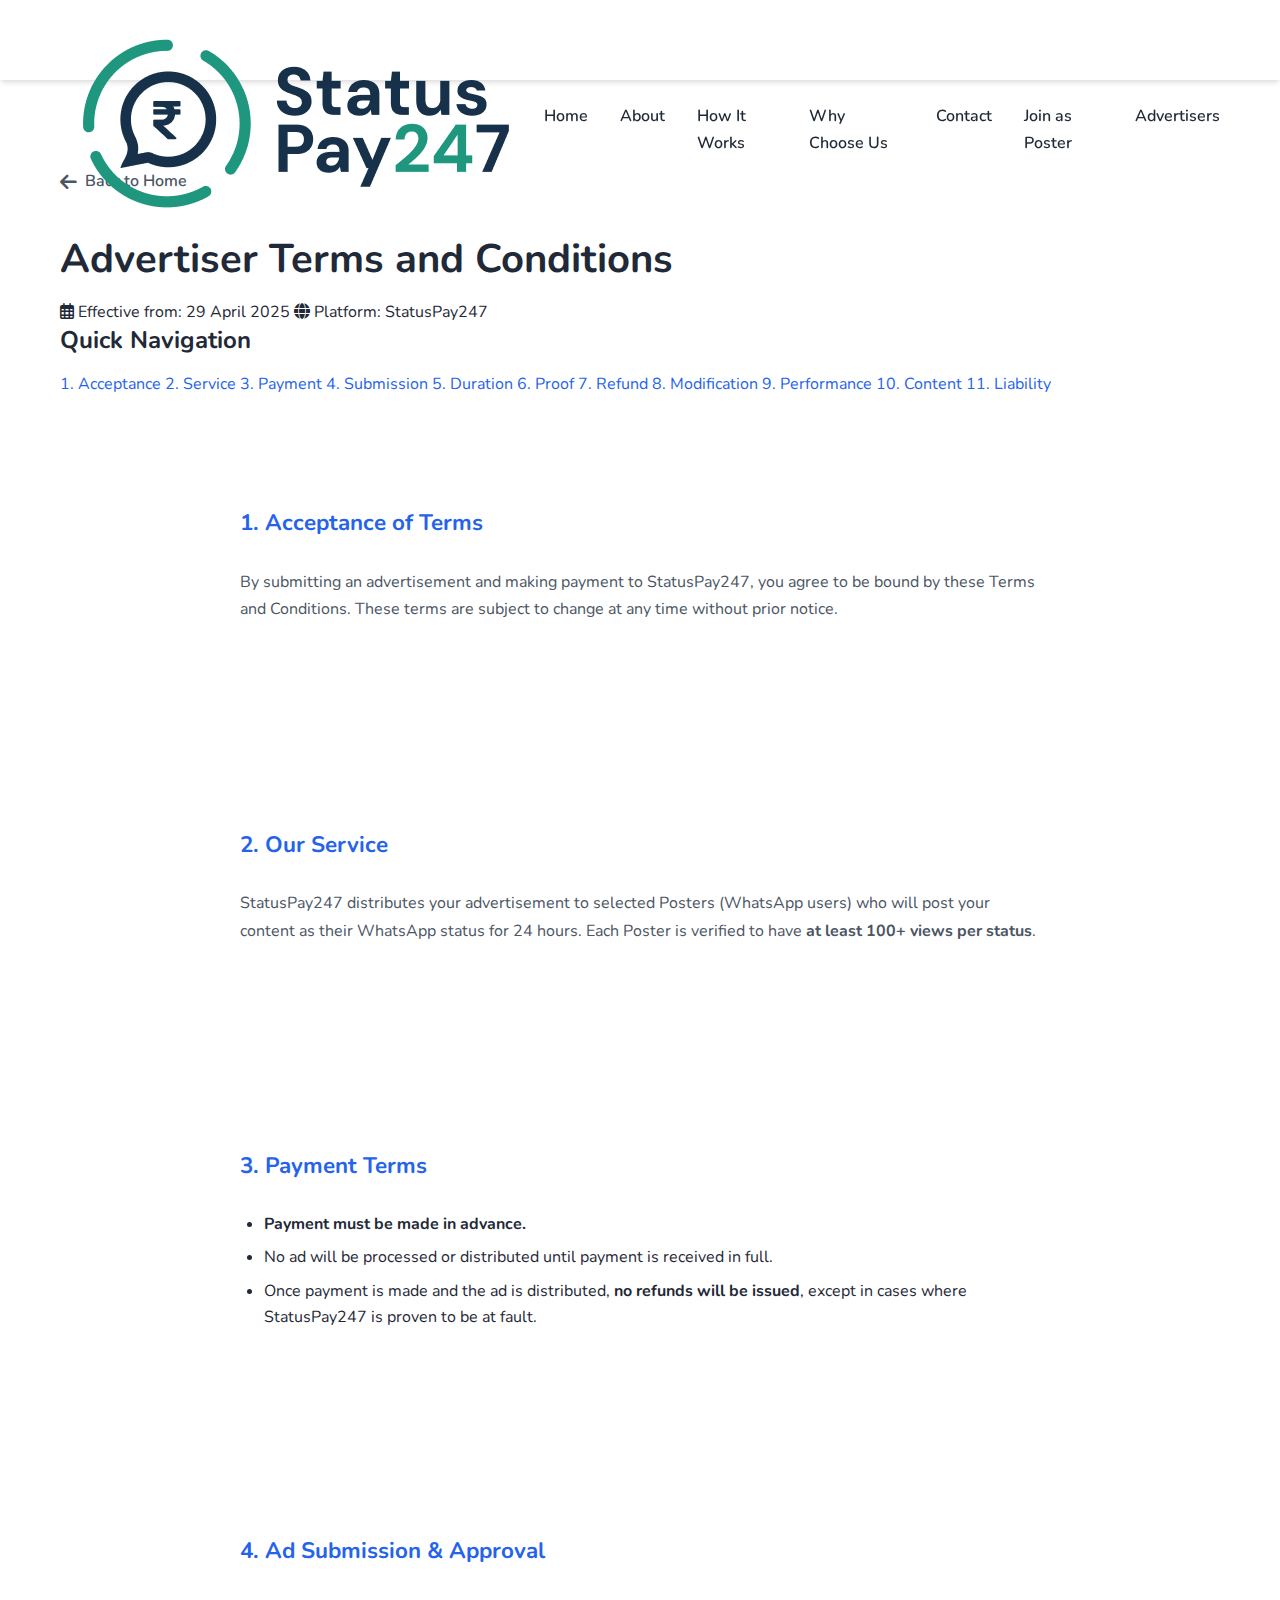
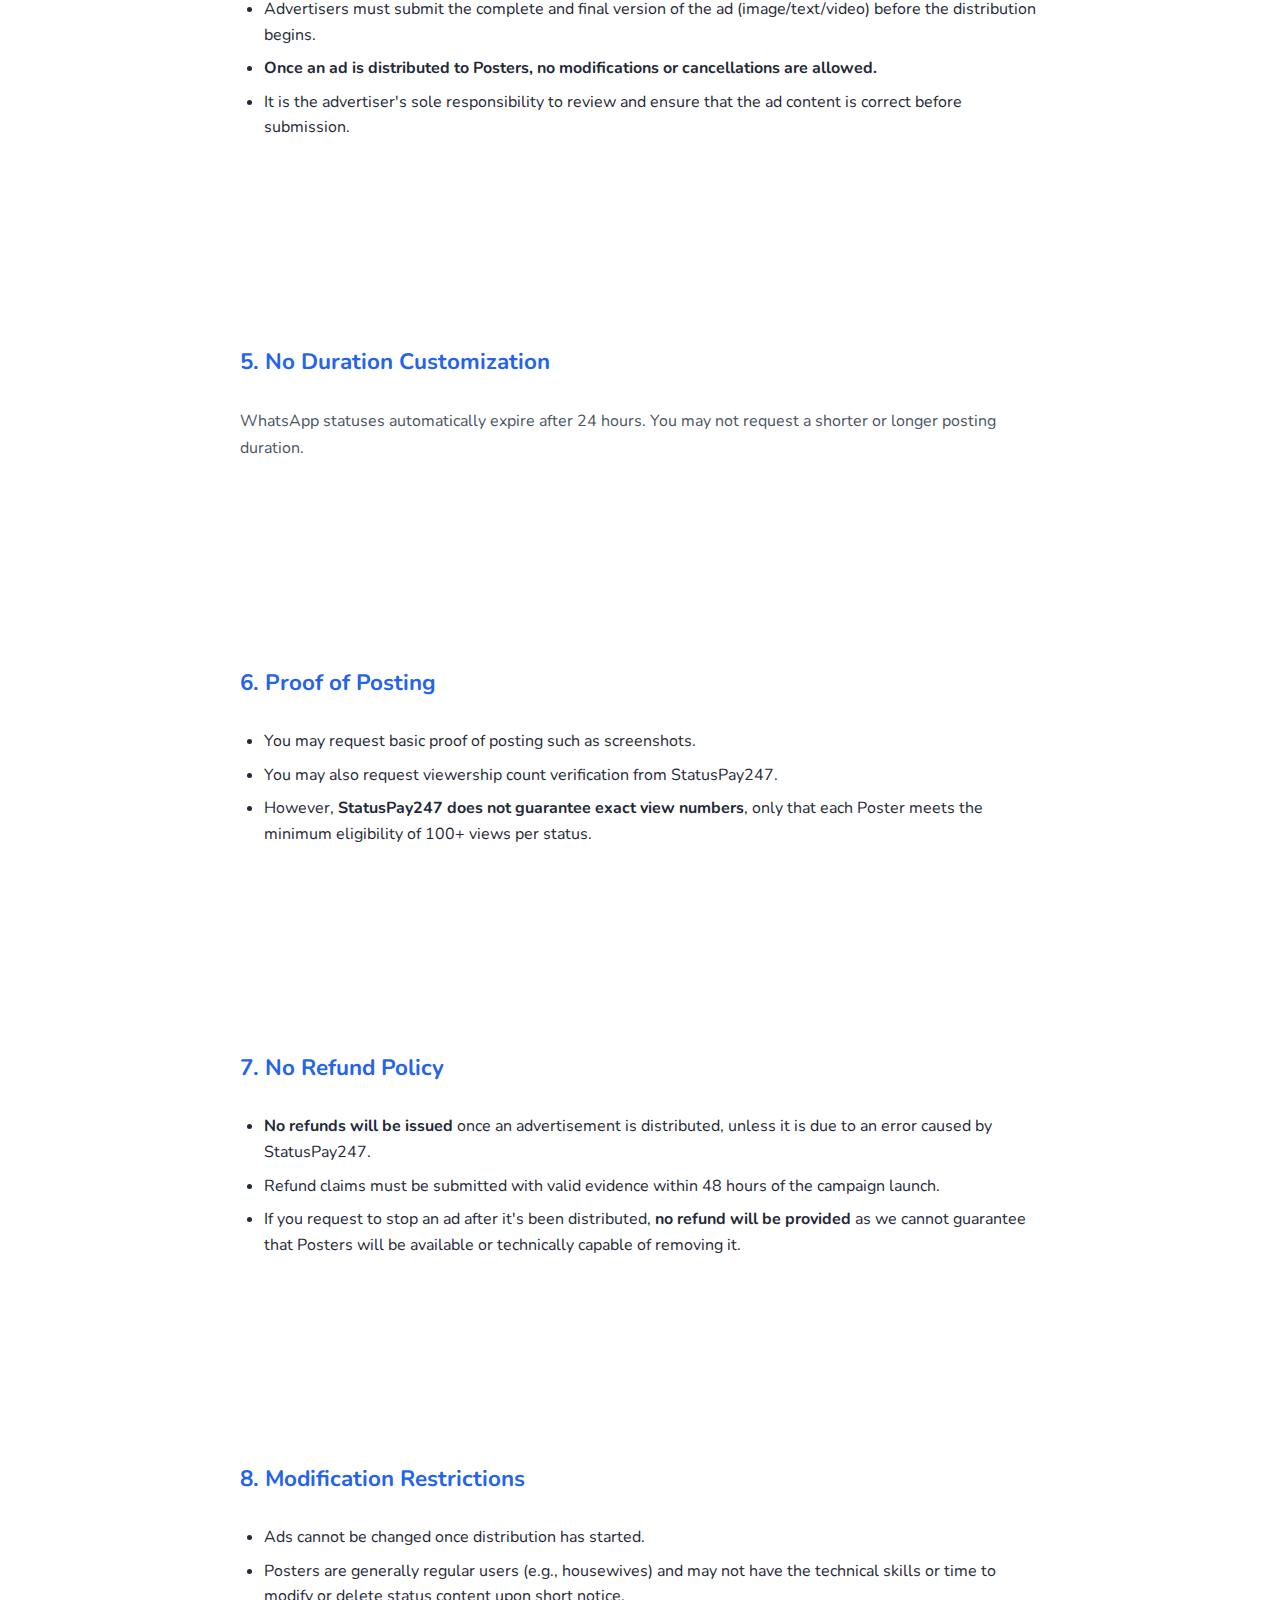
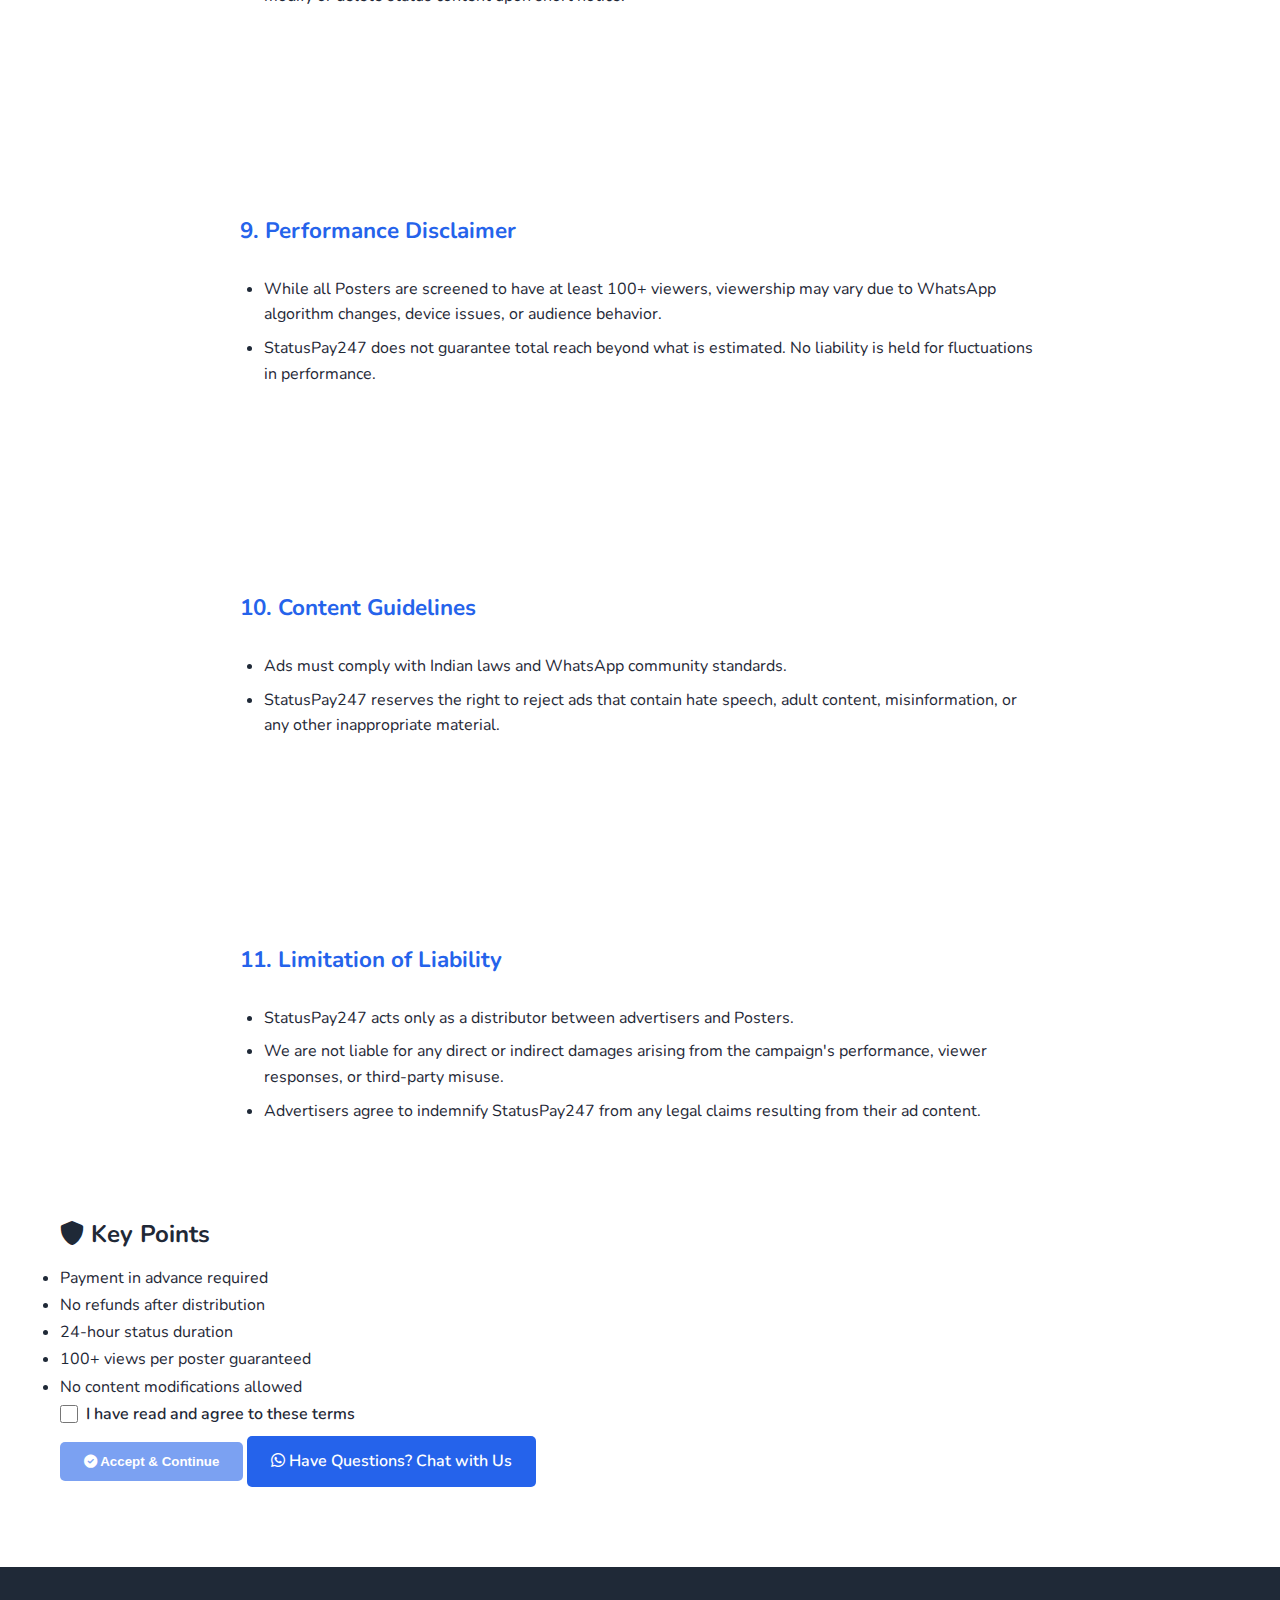
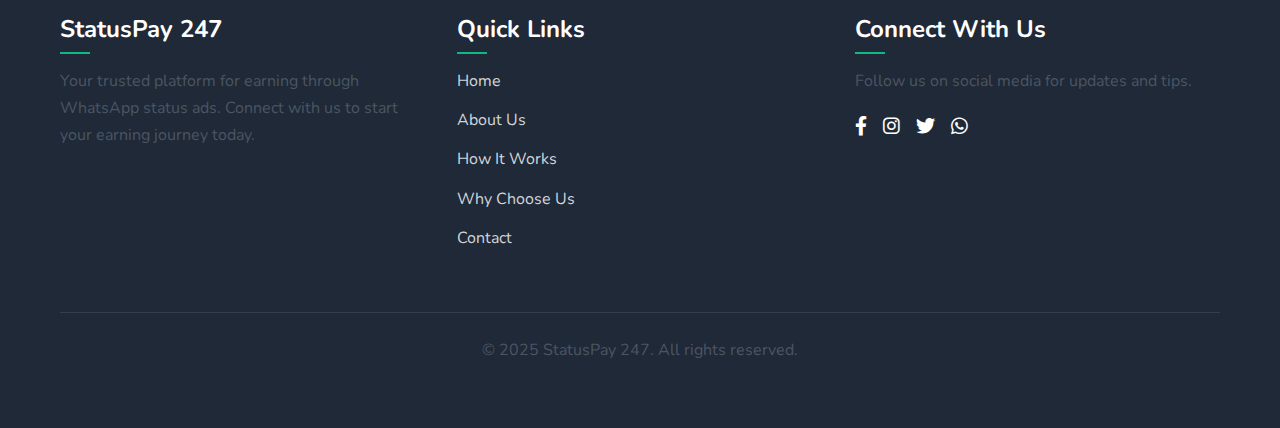
<file: advertiser-terms.html>
<!DOCTYPE html>
<html lang="en">
<head>
    <meta charset="UTF-8">
    <meta name="viewport" content="width=device-width, initial-scale=1">
    <meta name="description" content="StatusPay 247 – Advertiser Terms and Conditions">
    <title>Advertiser Terms & Conditions - StatusPay 247</title>
    <link rel="icon" type="image/png" href="assets/favicon.png">
    <link rel="stylesheet" href="css/styles.css">
    <link href="https://fonts.googleapis.com/css2?family=Nunito:wght@300;400;600;700;800&display=swap" rel="stylesheet">
    <link rel="stylesheet" href="https://cdnjs.cloudflare.com/ajax/libs/font-awesome/6.0.0-beta3/css/all.min.css">
</head>
<body>
    <header>
        <div class="container">
            <nav>
                <div class="logo">
                    <a href="index.html">
                        <img src="assets/logo.png" alt="StatusPay 247 Logo">
                    </a>
                </div>
                <div class="burger-menu">
                    <span></span>
                    <span></span>
                    <span></span>
                </div>
                <ul>
                    <li><a href="index.html#hero">Home</a></li>
                    <li><a href="index.html#what-is-statuspay">About</a></li>
                    <li><a href="index.html#how-it-works">How It Works</a></li>
                    <li><a href="index.html#why-choose-us">Why Choose Us</a></li>
                    <li><a href="index.html#contact">Contact</a></li>
                    <li><a href="poster.html">Join as Poster</a></li>
                    <li><a href="advertisers.html">Advertisers</a></li>
                </ul>
            </nav>
        </div>
    </header>

    <main class="terms-page">
        <div class="container">
            <div class="terms-header">
                <a href="index.html" class="back-button">
                    <i class="fas fa-arrow-left"></i> Back to Home
                </a>
                <div class="terms-intro">
                    <h1>Advertiser Terms and Conditions</h1>
                    <div class="terms-meta">
                        <span><i class="far fa-calendar-alt"></i> Effective from: 29 April 2025</span>
                        <span><i class="fas fa-globe"></i> Platform: StatusPay247</span>
                    </div>
                </div>
            </div>

            <div class="terms-navigation">
                <h3>Quick Navigation</h3>
                <div class="terms-nav-items">
                    <a href="#acceptance">1. Acceptance</a>
                    <a href="#service">2. Service</a>
                    <a href="#payment">3. Payment</a>
                    <a href="#submission">4. Submission</a>
                    <a href="#duration">5. Duration</a>
                    <a href="#proof">6. Proof</a>
                    <a href="#refund">7. Refund</a>
                    <a href="#modification">8. Modification</a>
                    <a href="#performance">9. Performance</a>
                    <a href="#content">10. Content</a>
                    <a href="#liability">11. Liability</a>
                </div>
            </div>

            <div class="terms-wrapper">
                <div class="terms-content">
                    <section id="acceptance">
                        <h2>1. Acceptance of Terms</h2>
                        <p>By submitting an advertisement and making payment to StatusPay247, you agree to be bound by these Terms and Conditions. These terms are subject to change at any time without prior notice.</p>
                    </section>

                    <section id="service">
                        <h2>2. Our Service</h2>
                        <p>StatusPay247 distributes your advertisement to selected Posters (WhatsApp users) who will post your content as their WhatsApp status for 24 hours. Each Poster is verified to have <strong>at least 100+ views per status</strong>.</p>
                    </section>

                    <section id="payment">
                        <h2>3. Payment Terms</h2>
                        <ul>
                            <li><strong>Payment must be made in advance.</strong></li>
                            <li>No ad will be processed or distributed until payment is received in full.</li>
                            <li>Once payment is made and the ad is distributed, <strong>no refunds will be issued</strong>, except in cases where StatusPay247 is proven to be at fault.</li>
                        </ul>
                    </section>

                    <section id="submission">
                        <h2>4. Ad Submission & Approval</h2>
                        <ul>
                            <li>Advertisers must submit the complete and final version of the ad (image/text/video) before the distribution begins.</li>
                            <li><strong>Once an ad is distributed to Posters, no modifications or cancellations are allowed.</strong></li>
                            <li>It is the advertiser's sole responsibility to review and ensure that the ad content is correct before submission.</li>
                        </ul>
                    </section>

                    <section id="duration">
                        <h2>5. No Duration Customization</h2>
                        <p>WhatsApp statuses automatically expire after 24 hours. You may not request a shorter or longer posting duration.</p>
                    </section>

                    <section id="proof">
                        <h2>6. Proof of Posting</h2>
                        <ul>
                            <li>You may request basic proof of posting such as screenshots.</li>
                            <li>You may also request viewership count verification from StatusPay247.</li>
                            <li>However, <strong>StatusPay247 does not guarantee exact view numbers</strong>, only that each Poster meets the minimum eligibility of 100+ views per status.</li>
                        </ul>
                    </section>

                    <section id="refund">
                        <h2>7. No Refund Policy</h2>
                        <ul>
                            <li><strong>No refunds will be issued</strong> once an advertisement is distributed, unless it is due to an error caused by StatusPay247.</li>
                            <li>Refund claims must be submitted with valid evidence within 48 hours of the campaign launch.</li>
                            <li>If you request to stop an ad after it's been distributed, <strong>no refund will be provided</strong> as we cannot guarantee that Posters will be available or technically capable of removing it.</li>
                        </ul>
                    </section>

                    <section id="modification">
                        <h2>8. Modification Restrictions</h2>
                        <ul>
                            <li>Ads cannot be changed once distribution has started.</li>
                            <li>Posters are generally regular users (e.g., housewives) and may not have the technical skills or time to modify or delete status content upon short notice.</li>
                        </ul>
                    </section>

                    <section id="performance">
                        <h2>9. Performance Disclaimer</h2>
                        <ul>
                            <li>While all Posters are screened to have at least 100+ viewers, viewership may vary due to WhatsApp algorithm changes, device issues, or audience behavior.</li>
                            <li>StatusPay247 does not guarantee total reach beyond what is estimated. No liability is held for fluctuations in performance.</li>
                        </ul>
                    </section>

                    <section id="content">
                        <h2>10. Content Guidelines</h2>
                        <ul>
                            <li>Ads must comply with Indian laws and WhatsApp community standards.</li>
                            <li>StatusPay247 reserves the right to reject ads that contain hate speech, adult content, misinformation, or any other inappropriate material.</li>
                        </ul>
                    </section>

                    <section id="liability">
                        <h2>11. Limitation of Liability</h2>
                        <ul>
                            <li>StatusPay247 acts only as a distributor between advertisers and Posters.</li>
                            <li>We are not liable for any direct or indirect damages arising from the campaign's performance, viewer responses, or third-party misuse.</li>
                            <li>Advertisers agree to indemnify StatusPay247 from any legal claims resulting from their ad content.</li>
                        </ul>
                    </section>
                </div>

                <div class="terms-action">
                    <div class="terms-summary">
                        <h3><i class="fas fa-shield-alt"></i> Key Points</h3>
                        <ul>
                            <li>Payment in advance required</li>
                            <li>No refunds after distribution</li>
                            <li>24-hour status duration</li>
                            <li>100+ views per poster guaranteed</li>
                            <li>No content modifications allowed</li>
                        </ul>
                    </div>

                    <div class="terms-accept">
                        <div class="checkbox-wrapper">
                            <input type="checkbox" id="termsAccept" required>
                            <label for="termsAccept">I have read and agree to these terms</label>
                        </div>
                        <button type="submit" class="btn btn-primary" id="acceptTerms" disabled>
                            <i class="fas fa-check-circle"></i> Accept & Continue
                        </button>
                        <a href="https://wa.me/919744483058" class="btn btn-whatsapp">
                            <i class="fab fa-whatsapp"></i> Have Questions? Chat with Us
                        </a>
                    </div>
                </div>
            </div>
        </div>
    </main>

    <footer>
        <div class="container">
            <div class="footer-content">
                <div class="footer-column">
                    <h3>StatusPay 247</h3>
                    <p>Your trusted platform for earning through WhatsApp status ads. Connect with us to start your earning journey today.</p>
                </div>
                <div class="footer-column">
                    <h3>Quick Links</h3>
                    <ul>
                        <li><a href="#hero">Home</a></li>
                        <li><a href="#what-is-statuspay">About Us</a></li>
                        <li><a href="#how-it-works">How It Works</a></li>
                        <li><a href="#why-choose-us">Why Choose Us</a></li>
                        <li><a href="#contact">Contact</a></li>
                    </ul>
                </div>
                <div class="footer-column">
                    <h3>Connect With Us</h3>
                    <p>Follow us on social media for updates and tips.</p>
                    <div class="social-links">
                        <a href="https://www.facebook.com/statuspay247" target="_blank"><i class="fab fa-facebook-f"></i></a>
                        <a href="https://www.instagram.com/statuspay247" target="_blank"><i class="fab fa-instagram"></i></a>
                        <a href="https://twitter.com/statuspay247" target="_blank"><i class="fab fa-twitter"></i></a>
                        <a href="https://wa.me/919744483058" target="_blank"><i class="fab fa-whatsapp"></i></a>
                    </div>
                </div>
            </div>
            <div class="copyright">
                <p>&copy; 2025 StatusPay 247. All rights reserved.</p>
            </div>
        </div>
    </footer>

    <script>
        document.getElementById('termsAccept').addEventListener('change', function() {
            document.getElementById('acceptTerms').disabled = !this.checked;
        });
    </script>
</body>
</html>
</file>
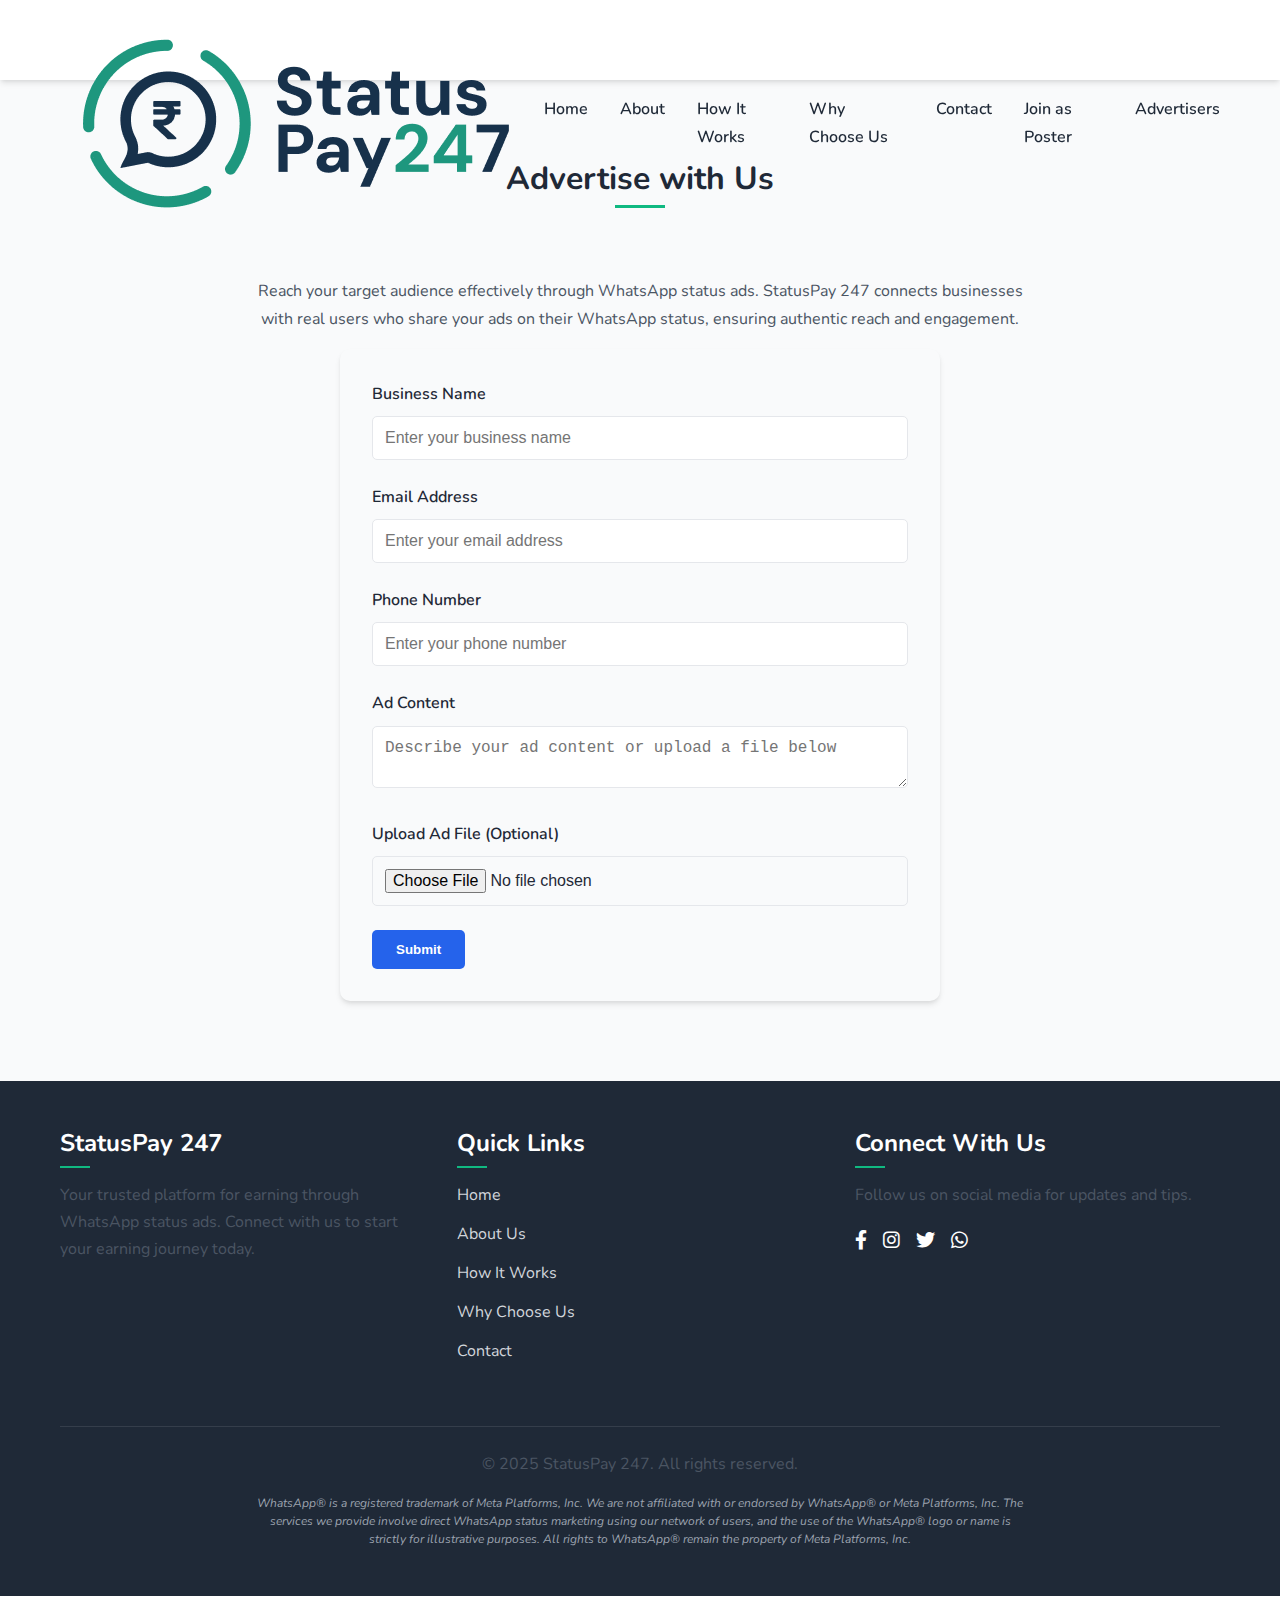
<file: advertisers.html>
<!DOCTYPE html>
<html lang="en">
<head>
    <meta charset="UTF-8">
    <meta name="viewport" content="width=device-width, initial-scale=1.0">
    <meta name="description" content="Advertise with StatusPay 247 and reach your audience through WhatsApp status ads.">
    <meta name="keywords" content="Advertise, WhatsApp, Status, Ads, Marketing, Business">
    <meta name="author" content="StatusPay 247">
    <title>Advertise with Us - StatusPay 247</title>
    <link rel="stylesheet" href="css/styles.css">
    <link href="https://fonts.googleapis.com/css2?family=Nunito:wght@300;400;600;700;800&display=swap" rel="stylesheet">
    <link rel="stylesheet" href="https://cdnjs.cloudflare.com/ajax/libs/font-awesome/6.0.0-beta3/css/all.min.css">
    <link rel="icon" type="image/png" href="assets/favicon.png">
    <link rel="apple-touch-icon" href="assets/favicon.png">
    <link rel="shortcut icon" href="assets/favicon.png">
    <script src="js/main.js" defer></script>
</head>
<body>
    <header>
        <div class="container">
            <nav>
                <div class="logo">
                    <img src="assets/logo.png" alt="StatusPay 247 Logo">
                </div>
                <div class="burger-menu">
                    <span></span>
                    <span></span>
                    <span></span>
                </div>
                <ul>
                    <li><a href="index.html#hero">Home</a></li>
                    <li><a href="index.html#what-is-statuspay">About</a></li>
                    <li><a href="index.html#how-it-works">How It Works</a></li>
                    <li><a href="index.html#why-choose-us">Why Choose Us</a></li>
                    <li><a href="index.html#contact">Contact</a></li>
                    <li><a href="poster.html">Join as Poster</a></li>
                    <li><a href="advertisers.html">Advertisers</a></li>
                </ul>
            </nav>
        </div>
    </header>

    <main>
        <section id="advertise" class="section-light advertiser-section">
            <div class="container">
                <div class="section-title">
                    <h2>Advertise with Us</h2>
                </div>
                <div class="section-content">
                    <p>Reach your target audience effectively through WhatsApp status ads. StatusPay 247 connects businesses with real users who share your ads on their WhatsApp status, ensuring authentic reach and engagement.</p>
                </div>
                <form id="advertiserForm" action="mailto:your-email@example.com" method="POST" enctype="text/plain" class="form advertiser-form">
                    <div class="form-group">
                        <label for="business-name">Business Name</label>
                        <input type="text" id="business-name" name="business-name" placeholder="Enter your business name" required>
                    </div>
                    <div class="form-group">
                        <label for="email">Email Address</label>
                        <input type="email" id="email" name="email" placeholder="Enter your email address" required>
                    </div>
                    <div class="form-group">
                        <label for="phone">Phone Number</label>
                        <input type="tel" id="phone" name="phone" placeholder="Enter your phone number" required>
                    </div>
                    <div class="form-group">
                        <label for="ad-content">Ad Content</label>
                        <textarea id="ad-content" name="ad-content" placeholder="Describe your ad content or upload a file below" required></textarea>
                    </div>
                    <div class="form-group">
                        <label for="ad-file">Upload Ad File (Optional)</label>
                        <input type="file" id="ad-file" name="ad-file" accept=".jpg,.jpeg,.png,.pdf">
                    </div>
                    <button type="submit" class="btn">Submit</button>
                </form>
            </div>
        </section>
    </main>

    <footer>
        <div class="container">
            <div class="footer-content">
                <div class="footer-column">
                    <h3>StatusPay 247</h3>
                    <p>Your trusted platform for earning through WhatsApp status ads. Connect with us to start your earning journey today.</p>
                </div>
                <div class="footer-column">
                    <h3>Quick Links</h3>
                    <ul>
                        <li><a href="#hero">Home</a></li>
                        <li><a href="#what-is-statuspay">About Us</a></li>
                        <li><a href="#how-it-works">How It Works</a></li>
                        <li><a href="#why-choose-us">Why Choose Us</a></li>
                        <li><a href="#contact">Contact</a></li>
                    </ul>
                </div>
                <div class="footer-column">
                    <h3>Connect With Us</h3>
                    <p>Follow us on social media for updates and tips.</p>
                    <div class="social-links">
                        <a href="https://www.facebook.com/statuspay247" target="_blank"><i class="fab fa-facebook-f"></i></a>
                        <a href="https://www.instagram.com/statuspay247" target="_blank"><i class="fab fa-instagram"></i></a>
                        <a href="https://twitter.com/statuspay247" target="_blank"><i class="fab fa-twitter"></i></a>
                        <a href="https://wa.me/1234567890" target="_blank"><i class="fab fa-whatsapp"></i></a>
                    </div>
                </div>
            </div>
            <div class="copyright">
                <p>&copy; 2025 StatusPay 247. All rights reserved.</p>
                <p class="disclaimer">WhatsApp® is a registered trademark of Meta Platforms, Inc. We are not affiliated with or endorsed by WhatsApp® or Meta Platforms, Inc. The services we provide involve direct WhatsApp status marketing using our network of users, and the use of the WhatsApp® logo or name is strictly for illustrative purposes. All rights to WhatsApp® remain the property of Meta Platforms, Inc.</p>
            </div>
        </div>
    </footer>
</body>
</html>
</file>
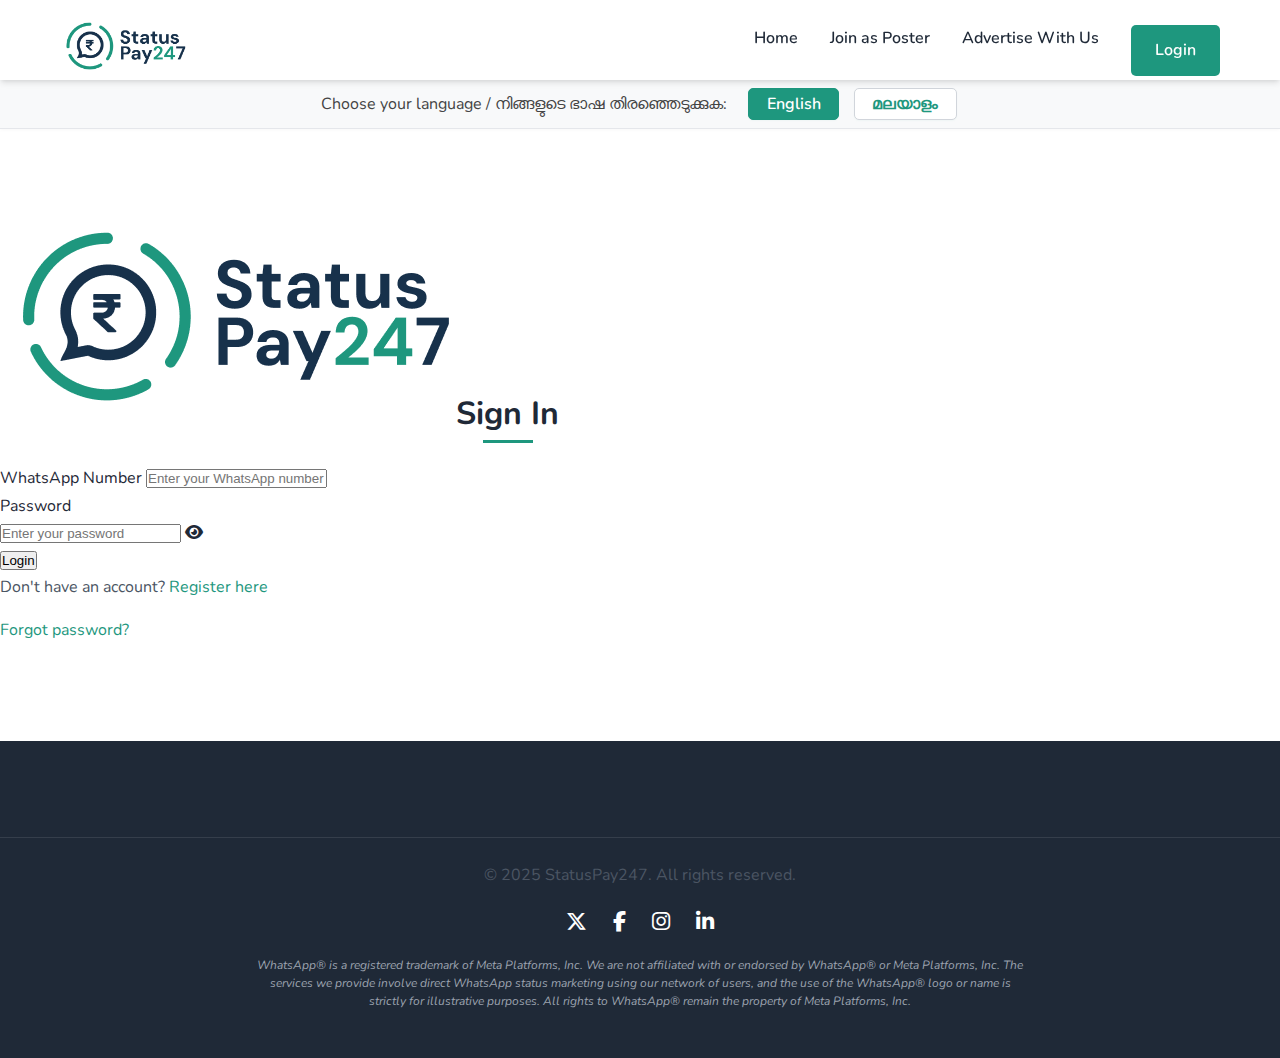
<file: login.html>
<!DOCTYPE html>
<html lang="en">
<head>
    <meta charset="UTF-8">
    <meta name="viewport" content="width=device-width, initial-scale=1.0">
    <title>Login - StatusPay247</title>
    <link rel="icon" type="image/png" href="assets/favicon.png">
    <link rel="apple-touch-icon" href="assets/favicon.png">
    <link rel="shortcut icon" href="assets/favicon.png">
    <link rel="stylesheet" href="css/styles-cleaned.css">
    <link href="https://fonts.googleapis.com/css2?family=Nunito:wght@300;400;600;700;800&display=swap" rel="stylesheet">
    <link rel="stylesheet" href="https://cdnjs.cloudflare.com/ajax/libs/font-awesome/6.4.2/css/all.min.css">
    <style>
        .lang-select-bar {
            width: 100%;
            background: #f8f9fa;
            border-bottom: 1px solid #e5e7eb;
            box-shadow: 0 1px 4px rgba(0,0,0,0.03);
            display: flex;
            align-items: center;
            justify-content: center;
            gap: 0.7rem;
            padding: 0.5rem 0.5rem;
            font-size: 1rem;
            position: relative;
            z-index: 900;
            min-height: 38px;
            flex-wrap: wrap;
            text-align: center;
        }

        .lang-label {
            font-size: 1rem;
            color: #444;
            margin-right: 0.5rem;
            white-space: normal;
            flex-shrink: 0;
            text-align: center;
            line-height: 1.4;
        }

        .lang-select-bar button {
            background: #fff;
            color: #1E977E;
            border: 1px solid #d1d5db;
            border-radius: 5px;
            padding: 0.25rem 1.1rem;
            font-size: 1rem;
            margin: 0 0.1rem;
            cursor: pointer;
            transition: background 0.2s, color 0.2s, border 0.2s;
            outline: none;
            font-family: inherit;
            font-weight: 600;
            box-shadow: 0 1px 2px rgba(30,151,126,0.04);
        }

        .lang-select-bar button.active,
        .lang-select-bar button:focus {
            background: #1E977E;
            color: #fff;
            border: 1.5px solid #1E977E;
        }

        .lang-select-bar button:hover:not(.active) {
            background: #e6f7f2;
            color: #17314B;
            border-color: #1E977E;
        }
        
        @media (max-width: 600px) {
            .lang-select-bar {
                font-size: 0.97rem;
                padding: 0.2rem 0.1rem;
                gap: 0.2rem;
                min-height: 0;
            }
            .lang-label {
                font-size: 0.97rem;
                margin: 0.2rem 0;
                width: 100%;
                flex-basis: 100%;
                display: block;
            }
            .lang-select-bar button {
                font-size: 0.97rem;
                padding: 0.18rem 0.7rem;
                min-width: 70px;
                margin-bottom: 0.2rem;
            }
        }

        /* Modal styles */
        .modal {
            position: fixed;
            z-index: 1000;
            left: 0;
            top: 0;
            width: 100%;
            height: 100%;
            background-color: rgba(0,0,0,0.5);
        }
        .modal-content {
            background-color: #fefefe;
            margin: 15% auto;
            padding: 20px;
            border: 1px solid #888;
            width: 80%;
            max-width: 500px;
            border-radius: 8px;
        }
        .close {
            float: right;
            font-size: 28px;
            font-weight: bold;
            cursor: pointer;
        }
        .modal input {
            width: 100%;
            padding: 10px;
            margin: 10px 0;
            border: 1px solid #ddd;
            border-radius: 4px;
        }
        .modal button {
            background: #1E977E;
            color: white;
            padding: 10px 20px;
            border: none;
            border-radius: 4px;
            cursor: pointer;
            margin-top: 10px;
        }
        #passwordResetStatus {
            margin-top: 10px;
            padding: 10px;
            display: none;
        }
    </style>
</head>
<body>
    <!-- Add this block -->
    <div id="cors-warning" style="display:none;color:red;text-align:center;padding:10px;">
        <strong>Warning:</strong> For login and password reset to work, please open this page from a web server (not file://).
    </div>

    <header>
        <div class="container">
            <nav>
                <div class="logo">
                    <a href="/">
                        <img src="assets/logo.png" alt="StatusPay247 Logo">
                    </a>
                </div>
                <div class="burger-menu" onclick="toggleMenu()">
                    <span></span>
                    <span></span>
                    <span></span>
                </div>
                <ul>
                    <li><a href="index.html#hero">Home</a></li>
                    <li><a href="poster.html">Join as Poster</a></li>
                    <li><a href="advertise-with-us.html">Advertise With Us</a></li>
                    <li><a href="login.html" class="btn btn-secondary">Login</a></li>
                </ul>
            </nav>
        </div>
    </header>

    <!-- Language selection: simple, minimal, one line, no extra styling -->
    <div class="lang-select-bar">
        <span class="lang-label">
            Choose your language / നിങ്ങളുടെ ഭാഷ തിരഞ്ഞെടുക്കുക:
        </span>
        <button type="button" id="btn-en" class="active">English</button>
        <button type="button" id="btn-ml">മലയാളം</button>
    </div>

    <main>
        <section class="login-section">
            <div class="login-outer-wrapper login-outer-wrapper--centered">
                <div class="login-form-side login-form-side--centered">
                    <div class="login-card-modern">
                        <div class="login-header-modern">
                            <img src="assets/logo.png" alt="StatusPay247 Logo">
                            <h2>Sign In</h2>
                        </div>
                        <div id="login-status" class="login-status-modern" style="display: none;">
                            <div class="spinner"></div>
                            <span id="status-message">Connecting to server...</span>
                        </div>
                        <div id="login-error" class="login-error-modern" style="display: none;">
                            <strong>Login Error:</strong> <span id="error-message"></span>
                            <div id="error-details"></div>
                        </div>
                        <form id="loginForm" class="login-form-modern">
                            <div class="form-group-modern">
                                <label for="phone">WhatsApp Number</label>
                                <input type="tel" id="phone" placeholder="Enter your WhatsApp number" required autocomplete="username">
                            </div>
                            <div class="form-group-modern">
                                <label for="password">Password</label>
                                <div class="password-input-container-modern">
                                    <input type="password" id="password" placeholder="Enter your password" required autocomplete="current-password">
                                    <span class="password-toggle-modern" onclick="togglePasswordVisibility('password')">
                                        <i class="fas fa-eye"></i>
                                    </span>
                                </div>
                            </div>
                            <button type="submit" class="login-btn-modern">
                                <i class="fas fa-sign-in-alt"></i> Login
                            </button>
                        </form>
                        <div class="login-footer-modern">
                            <p>Don't have an account? <a href="poster.html">Register here</a></p>
                            <p>
                                <a href="#" onclick="showForgotPasswordModal(); return false;">Forgot password?</a>
                            </p>
                        </div>
                    </div>
                </div>
            </div>
        </section>
    </main>

    <!-- Forgot Password Modal -->
    <div id="forgotPasswordModal" class="modal" style="display: none;">
        <div class="modal-content">
            <span class="close" onclick="closeForgotPasswordModal()">&times;</span>
            <div id="step1">
                <h3>Forgot Password</h3>
                <p>Enter your WhatsApp number to receive a reset code via email.</p>
                <input type="tel" id="forgotPhoneNumber" placeholder="Enter WhatsApp number">
                <button onclick="requestResetCode()">Send Reset Code</button>
            </div>
            <div id="step2" style="display: none;">
                <h3>Enter Reset Code</h3>
                <p>Please check your email for the reset code.</p>
                <input type="text" id="resetCode" placeholder="Enter reset code">
                <button onclick="verifyResetCode()">Verify Code</button>
            </div>
            <div id="step3" style="display: none;">
                <h3>Set New Password</h3>
                <input type="password" id="newPassword" placeholder="Enter new password">
                <input type="password" id="confirmPassword" placeholder="Confirm new password">
                <button onclick="resetPassword()">Reset Password</button>
            </div>
            <div id="passwordResetStatus"></div>
        </div>
    </div>

    <footer>
        <div class="copyright" style="background-color:#1F2937; color:white; padding:0;">
            <p style="margin-top:1.5rem;">&copy; 2025 StatusPay247. All rights reserved.</p>
            <div class="footer-social" style="margin:1rem 0 0.5rem 0;">
                <a href="https://x.com/statuspay247" target="_blank" style="color:#fff; margin:0 0.5em; font-size:1.3em;" aria-label="X.com">
                    <i class="fa-brands fa-x-twitter"></i>
                </a>
                <a href="https://www.facebook.com/profile.php?id=61576782695560" target="_blank" style="color:#fff; margin:0 0.5em; font-size:1.3em;" aria-label="Facebook">
                    <i class="fab fa-facebook-f"></i>
                </a>
                <a href="https://www.instagram.com/statuspay247" target="_blank" style="color:#fff; margin:0 0.5em; font-size:1.3em;" aria-label="Instagram">
                    <i class="fab fa-instagram"></i>
                </a>
                <a href="https://www.linkedin.com/company/statuspay247" target="_blank" style="color:#fff; margin:0 0.5em; font-size:1.3em;" aria-label="LinkedIn">
                    <i class="fab fa-linkedin-in"></i>
                </a>
            </div>
            <p class="disclaimer" style="color:#9CA3AF;">WhatsApp® is a registered trademark of Meta Platforms, Inc. We are not affiliated with or endorsed by WhatsApp® or Meta Platforms, Inc. The services we provide involve direct WhatsApp status marketing using our network of users, and the use of the WhatsApp® logo or name is strictly for illustrative purposes. All rights to WhatsApp® remain the property of Meta Platforms, Inc.</p>
        </div>
    </footer>

    <script src="js/main.js"></script>
    <script>
        // Function to hash passwords consistently using SHA-256
        async function hashPassword(password) {
            const encoder = new TextEncoder();
            if (!crypto || !crypto.subtle || !TextEncoder) {
                showError('Your browser does not support the required cryptography functions. Please use a modern browser.');
                return null;
            }
            const data = encoder.encode(password);
            const hashBuffer = await crypto.subtle.digest('SHA-256', data);
            const hashArray = Array.from(new Uint8Array(hashBuffer));
            const hashHex = hashArray.map(b => b.toString(16).padStart(2, '0')).join('');
            return hashHex;
        }

        // Function to show error message
        function showError(message, details) {
            const errorElement = document.getElementById('login-error');
            const errorMessage = document.getElementById('error-message');
            const errorDetails = document.getElementById('error-details');
            errorMessage.textContent = message;
            if (details) {
                errorDetails.textContent = details;
                errorDetails.style.display = 'block';
            } else {
                errorDetails.style.display = 'none';
            }
            errorElement.style.display = 'block';
            document.getElementById('login-status').style.display = 'none';
        }

        // Function to show status message (modified: only show "Authenticating..." and "Logging in...")
        function showStatus(message) {
            // Only show status for "Authenticating..." or "Logging in..."
            if (message === 'Authenticating...' || message === 'Logging in...') {
                document.getElementById('status-message').textContent = message;
                document.getElementById('login-status').style.display = 'block';
            } else {
                document.getElementById('login-status').style.display = 'none';
            }
            document.getElementById('login-error').style.display = 'none';
        }

        // Function to handle successful login
        function handleLoginSuccess(response, phone) {
            // Store the full user object in localStorage, including eligible
            localStorage.setItem('user', JSON.stringify(response.user));
            localStorage.setItem('loggedIn', 'true');
            localStorage.setItem('loginTime', new Date().toISOString());
            // Remove old keys if present
            localStorage.removeItem('auth_token');
            localStorage.removeItem('userPhone');
            window.location.href = 'dashboard.html';
        }

        // Password visibility toggle
        function togglePasswordVisibility(inputId) {
            const passwordInput = document.getElementById(inputId);
            // Save value and selection
            const value = passwordInput.value;
            const selectionStart = passwordInput.selectionStart;
            const selectionEnd = passwordInput.selectionEnd;

            // Change type
            const type = passwordInput.getAttribute('type') === 'password' ? 'text' : 'password';
            passwordInput.setAttribute('type', type);

            // Restore value and selection (prevents losing caret and style jump)
            passwordInput.value = value;
            if (passwordInput.setSelectionRange) {
                passwordInput.setSelectionRange(selectionStart, selectionEnd);
            }

            // Force reflow to fix style loss in some browsers
            passwordInput.classList.remove('force-style-fix');
            // No need for void passwordInput.offsetWidth; since toggling the class is enough for most cases
            passwordInput.classList.add('force-style-fix');

            // Toggle the eye icon (works for both modern and classic)
            const toggleIcon = document.querySelector(
                '#' + inputId + ' + .password-toggle-modern i, #' + inputId + ' + .password-toggle i'
            );
            if (toggleIcon) {
                toggleIcon.classList.toggle('fa-eye');
                toggleIcon.classList.toggle('fa-eye-slash');
            }

            // Keep focus on input
            passwordInput.focus();
        }

        // Form submission handler with multiple fallback methods
        document.getElementById('loginForm').addEventListener('submit', async function(e) {
            e.preventDefault();
            const loginBtn = document.querySelector('.login-btn-modern');
            loginBtn.innerHTML = '<i class="fas fa-spinner fa-spin"></i> Logging in...';
            loginBtn.disabled = true;
            const phone = document.getElementById('phone').value.replace(/[^0-9]/g, "").slice(-10);
            const password = document.getElementById('password').value;
            if (!phone || !password) {
                showError('Please fill in all fields');
                loginBtn.innerHTML = '<i class="fas fa-sign-in-alt" style="margin-right: 10px;"></i> Login';
                loginBtn.disabled = false;
                return;
            }
            try {
                showStatus('Authenticating...');
                const hashedPassword = await hashPassword(password);
                if (!hashedPassword) {
                    showError('Password hashing failed. Please use a modern browser.');
                    loginBtn.innerHTML = '<i class="fas fa-sign-in-alt" style="margin-right: 10px;"></i> Login';
                    loginBtn.disabled = false;
                    return;
                }
                const apiUrl = 'https://script.google.com/macros/s/AKfycbzraI_Ii_8bfSxaqYHmo2FhONUPcYxJuRhZghQueuvwZ4bQskpc40nqczAQYazramSRYw/exec';
                try {
                    showStatus('Testing connection...');
                    const pingResponse = await fetch(apiUrl + '?test=ping', {
                        method: 'GET',
                        mode: 'cors',
                        cache: 'no-cache',
                        headers: {
                            'Content-Type': 'text/plain'
                        }
                    });
                } catch (pingError) {}
                let loginResponse = null;
                let errorMessages = [];
                showStatus('Trying direct fetch...');
                try {
                    const fetchResponse = await fetch(apiUrl, {
                        method: 'POST',
                        mode: 'cors',
                        cache: 'no-cache',
                        headers: {
                            'Content-Type': 'application/x-www-form-urlencoded'
                        },
                        body: new URLSearchParams({
                            'action': 'login',
                            'phone': phone,
                            'password': hashedPassword
                        })
                    });
                    if (fetchResponse.ok) {
                        loginResponse = await fetchResponse.json();
                    } else {
                        errorMessages.push('Fetch failed with status: ' + fetchResponse.status);
                        const text = await fetchResponse.text();
                        errorMessages.push('Fetch response: ' + text);
                    }
                } catch (fetchError) {
                    errorMessages.push('Fetch error: ' + fetchError.message);
                }
                if (!loginResponse) {
                    showStatus('Trying JSONP...');
                    try {
                        loginResponse = await new Promise((resolve, reject) => {
                            const callbackName = 'loginCallback_' + new Date().getTime();
                            const timeoutId = setTimeout(function() {
                                if (window[callbackName]) {
                                    delete window[callbackName];
                                    if (document.getElementById('jsonp-script')) {
                                        document.body.removeChild(document.getElementById('jsonp-script'));
                                    }
                                    reject(new Error('JSONP request timed out'));
                                }
                            }, 20000);
                            window[callbackName] = function(response) {
                                clearTimeout(timeoutId);
                                if (document.getElementById('jsonp-script')) {
                                    document.body.removeChild(document.getElementById('jsonp-script'));
                                }
                                delete window[callbackName];
                                if (response && response.success) {
                                    resolve(response);
                                } else {
                                    reject(new Error(response ? response.message : 'Login failed'));
                                }
                            };
                            const script = document.createElement('script');
                            script.id = 'jsonp-script';
                            script.src = 'https://script.google.com/macros/s/AKfycbzraI_Ii_8bfSxaqYHmo2FhONUPcYxJuRhZghQueuvwZ4bQskpc40nqczAQYazramSRYw/exec' +
                                '?action=login' +
                                '&phone=' + encodeURIComponent(phone) +
                                '&password=' + encodeURIComponent(hashedPassword) +
                                '&callback=' + callbackName +
                                '&t=' + new Date().getTime();
                            document.body.appendChild(script);
                        });
                    } catch (jsonpError) {
                        errorMessages.push('JSONP error: ' + jsonpError.message);
                    }
                }
                if (!loginResponse) {
                    showStatus('Trying form submission...');
                    try {
                        loginResponse = await new Promise((resolve, reject) => {
                            const iframe = document.createElement('iframe');
                            iframe.style.display = 'none';
                            iframe.name = 'login-target-' + new Date().getTime();
                            document.body.appendChild(iframe);
                            const form = document.createElement('form');
                            form.style.display = 'none';
                            form.method = 'POST';
                            form.action = apiUrl;
                            form.target = iframe.name;
                            const addField = (name, value) => {
                                const input = document.createElement('input');
                                input.type = 'hidden';
                                input.name = name;
                                input.value = value;
                                form.appendChild(input);
                            };
                            addField('action', 'login');
                            addField('phone', phone);
                            addField('password', hashedPassword);
                            document.body.appendChild(form);
                            const timeoutId = setTimeout(function() {
                                document.body.removeChild(iframe);
                                document.body.removeChild(form);
                                reject(new Error('Form submission timed out'));
                            }, 20000);
                            iframe.onload = function() {
                                try {
                                    clearTimeout(timeoutId);
                                    const iframeContent = iframe.contentWindow.document.body.textContent;
                                    let response = null;
                                    try {
                                        response = JSON.parse(iframeContent);
                                    } catch (parseError) {
                                        errorMessages.push('Iframe parse error: ' + parseError.message);
                                        errorMessages.push('Iframe content: ' + iframeContent);
                                    }
                                    document.body.removeChild(iframe);
                                    document.body.removeChild(form);
                                    if (response && response.success) {
                                        resolve(response);
                                    } else {
                                        reject(new Error('Form submission failed'));
                                    }
                                } catch (error) {
                                    document.body.removeChild(iframe);
                                    document.body.removeChild(form);
                                    reject(error);
                                }
                            };
                            form.submit();
                        });
                    } catch (formError) {
                        errorMessages.push('Form submission error: ' + formError.message);
                    }
                }
                if (loginResponse && loginResponse.success) {
                    handleLoginSuccess(loginResponse, phone);
                } else {
                    let userFriendlyMsg = 'Login failed. ';
                    if (!navigator.onLine) {
                        userFriendlyMsg += 'You appear to be offline. Please check your internet connection and try again.';
                    } else if (
                        errorMessages.some(msg => msg.includes('Failed to fetch') || msg.includes('CORS'))
                    ) {
                        userFriendlyMsg += 'Unable to connect to the server. This may be due to network issues or browser security restrictions (CORS). Please try again later or use a different browser/network.';
                    } else {
                        userFriendlyMsg += 'All login methods failed. Please try again later.';
                    }
                    showError(userFriendlyMsg, errorMessages.join('\n'));
                    throw new Error(userFriendlyMsg + ' Details: ' + errorMessages.join(' | '));
                }
            } catch (error) {
                let msg = error && error.message ? error.message : 'Login failed due to an unknown error.';
                if (
                    msg.includes('All login methods failed') ||
                    msg.includes('Login failed') ||
                    msg.includes('Details:')
                ) {
                    msg = 'Incorrect phone number or password. Please try again.';
                }
                showError(msg, '');
            } finally {
                loginBtn.innerHTML = '<i class="fas fa-sign-in-alt" style="margin-right: 10px;"></i> Login';
                loginBtn.disabled = false;
            }
        });

        // Add these helpers inside <script>:
        function showModalError(message) {
            const status = document.getElementById('passwordResetStatus');
            status.style.display = 'block';
            status.style.color = 'red';
            status.textContent = message;
        }
        function showModalStatus(message) {
            const status = document.getElementById('passwordResetStatus');
            status.style.display = 'block';
            status.style.color = 'green';
            status.textContent = message;
        }

        // Check for registration data on page load
        document.addEventListener('DOMContentLoaded', function() {
            const registrationData = localStorage.getItem('registrationData');
            const urlParams = new URLSearchParams(window.location.search);
            const fromRegistration = urlParams.get('fromRegistration') === 'true';
            
            if (fromRegistration && registrationData) {
                try {
                    const data = JSON.parse(registrationData);
                    document.getElementById('phone').value = data.phone || '';
                    document.getElementById('password').value = data.password || '';
                    
                    // Clear registration data after use
                    localStorage.removeItem('registrationData');
                    
                    // Auto submit if data exists
                    if (data.phone && data.password) {
                        document.getElementById('loginForm').dispatchEvent(new Event('submit'));
                    }
                } catch (error) {
                    console.error('Error parsing registration data:', error);
                }
            }
        });

        // Show CORS warning if running from file://
        if (window.location.protocol === 'file:') {
            document.getElementById('cors-warning').style.display = 'block';
            console.warn('You are running from file://. For login to work, serve this page from a local web server.');
        }

        // --- Language Preference Tracking Across Pages ---
        // Set language button state and persist selection
        function setLanguage(lang) {
            if (lang === 'ml') {
                document.getElementById('btn-ml').classList.add('active');
                document.getElementById('btn-en').classList.remove('active');
                // Update content based on language (example)
                document.querySelector('.login-header-modern h2').textContent = 'Sign In / സൈൻ ഇൻ';
                document.querySelector('.login-form-modern label[for="phone"]').textContent = 'WhatsApp Number / WhatsApp നമ്പർ';
                document.querySelector('.login-form-modern input[id="phone"]').placeholder = 'Enter your WhatsApp number / നിങ്ങളുടെ WhatsApp നമ്പർ നൽകുക';
                document.querySelector('.login-form-modern label[for="password"]').textContent = 'Password / പാസ്‌വേഡ്';
                document.querySelector('.login-form-modern input[id="password"]').placeholder = 'Enter your password / നിങ്ങളുടെ പാസ്‌വേഡ് നൽകുക';
                document.querySelector('.login-btn-modern').textContent = 'Login / ലോഗിൻ';
                document.querySelector('.login-footer-modern p:first-child a').textContent = 'Register here / ഇവിടെ രജിസ്റ്റർ ചെയ്യുക';
                document.querySelector('.login-footer-modern p:last-child a').textContent = 'Forgot password? / പാസ്‌വേഡ് മറന്നോ?';
            } else {
                document.getElementById('btn-en').classList.add('active');
                document.getElementById('btn-ml').classList.remove('active');
                // Update content based on language (example)
                document.querySelector('.login-header-modern h2').textContent = 'Sign In';
                document.querySelector('.login-form-modern label[for="phone"]').textContent = 'WhatsApp Number';
                document.querySelector('.login-form-modern input[id="phone"]').placeholder = 'Enter your WhatsApp number';
                document.querySelector('.login-form-modern label[for="password"]').textContent = 'Password';
                document.querySelector('.login-form-modern input[id="password"]').placeholder = 'Enter your password';
                document.querySelector('.login-btn-modern').textContent = 'Login';
                document.querySelector('.login-footer-modern p:first-child a').textContent = 'Register here';
                document.querySelector('.login-footer-modern p:last-child a').textContent = 'Forgot password?';
            }
            localStorage.setItem('statuspay247_lang', lang);
        }

        // On load, check localStorage for language preference
        var savedLang = localStorage.getItem('statuspay247_lang');
        setLanguage(savedLang === 'ml' ? 'ml' : 'en');

        // Add event listeners to language buttons
        document.getElementById('btn-en').addEventListener('click', function(event) {
            event.preventDefault(); // Prevent default anchor behavior
            setLanguage('en');
        });

        document.getElementById('btn-ml').addEventListener('click', function(event) {
            event.preventDefault(); // Prevent default anchor behavior
            setLanguage('ml');
        });

        // Make togglePasswordVisibility globally accessible
        window.togglePasswordVisibility = togglePasswordVisibility;

        // Show/hide forgot password modal
        function showForgotPasswordModal() {
            document.getElementById('forgotPasswordModal').style.display = 'block';
        }

        function closeForgotPasswordModal() {
            document.getElementById('forgotPasswordModal').style.display = 'none';
            // Reset modal fields
            document.getElementById('forgotPhoneNumber').value = '';
            document.getElementById('resetCode').value = '';
            document.getElementById('newPassword').value = '';
            document.getElementById('confirmPassword').value = '';
            document.getElementById('passwordResetStatus').style.display = 'none';
            document.getElementById('step1').style.display = 'block';
            document.getElementById('step2').style.display = 'none';
            document.getElementById('step3').style.display = 'none';
        }

        // Request password reset code
        async function requestResetCode() {
            const phoneNumber = document.getElementById('forgotPhoneNumber').value.trim();
            if (!phoneNumber) {
                showModalError('Please enter your WhatsApp number');
                return;
            }
            showModalStatus('Sending reset code...');
            try {
                const apiUrl = 'https://script.google.com/macros/s/AKfycbzNzqTLXjhQVQ4E6HS1WDRvPn7g82gQBV3u7MughtIZypoeMua_HQsd5zTS0hng4gTgDw/exec';
                const response = await fetch(apiUrl, {
                    method: 'POST',
                    mode: 'cors',
                    cache: 'no-cache',
                    headers: {
                        'Content-Type': 'application/x-www-form-urlencoded'
                    },
                    body: new URLSearchParams({
                        'action': 'requestResetCode',
                        'phone': phoneNumber
                    })
                });
                const result = await response.json();
                if (result.success) {
                    document.getElementById('step1').style.display = 'none';
                    document.getElementById('step2').style.display = 'block';
                    showModalStatus('Reset code sent! Please check your email.');
                    // Save phone for next steps
                    window._forgotPhone = phoneNumber;
                } else {
                    showModalError(result.message || 'Failed to send reset code');
                }
            } catch (error) {
                showModalError('Error sending reset code: ' + error.message);
            }
        }

        // Verify reset code
        async function verifyResetCode() {
            const code = document.getElementById('resetCode').value.trim();
            const phoneNumber = window._forgotPhone || document.getElementById('forgotPhoneNumber').value.trim();
            if (!code) {
                showModalError('Please enter the reset code');
                return;
            }
            showModalStatus('Verifying reset code...');
            try {
                const apiUrl = 'https://script.google.com/macros/s/AKfycbzNzqTLXjhQVQ4E6HS1WDRvPn7g82gQBV3u7MughtIZypoeMua_HQsd5zTS0hng4gTgDw/exec';
                const response = await fetch(apiUrl, {
                    method: 'POST',
                    mode: 'cors',
                    cache: 'no-cache',
                    headers: {
                        'Content-Type': 'application/x-www-form-urlencoded'
                    },
                    body: new URLSearchParams({
                        'action': 'verifyResetCode',
                        'code': code,
                        'phone': phoneNumber
                    })
                });
                const result = await response.json();
                if (result.success) {
                    document.getElementById('step2').style.display = 'none';
                    document.getElementById('step3').style.display = 'block';
                    showModalStatus('Reset code verified! Please set a new password.');
                    window._forgotCode = code;
                } else {
                    showModalError(result.message || 'Failed to verify reset code');
                }
            } catch (error) {
                showModalError('Error verifying reset code: ' + error.message);
            }
        }

        // Reset password
        async function resetPassword() {
            const newPassword = document.getElementById('newPassword').value.trim();
            const confirmPassword = document.getElementById('confirmPassword').value.trim();
            const phoneNumber = window._forgotPhone || document.getElementById('forgotPhoneNumber').value.trim();
            const code = window._forgotCode || document.getElementById('resetCode').value.trim();
            if (!newPassword || !confirmPassword) {
                showModalError('Please enter and confirm your new password');
                return;
            }
            if (newPassword !== confirmPassword) {
                showModalError('Passwords do not match');
                return;
            }
            showModalStatus('Resetting password...');
            try {
                const apiUrl = 'https://script.google.com/macros/s/AKfycbzNzqTLXjhQVQ4E6HS1WDRvPn7g82gQBV3u7MughtIZypoeMua_HQsd5zTS0hng4gTgDw/exec';
                const response = await fetch(apiUrl, {
                    method: 'POST',
                    mode: 'cors',
                    cache: 'no-cache',
                    headers: {
                        'Content-Type': 'application/x-www-form-urlencoded'
                    },
                    body: new URLSearchParams({
                        'action': 'resetPassword',
                        'phone': phoneNumber,
                        'code': code,
                        'password': await hashPassword(newPassword)
                    })
                });
                const result = await response.json();
                if (result.success) {
                    showModalStatus('Password reset successful! You can now log in with your new password.');
                    setTimeout(() => {
                        closeForgotPasswordModal();
                    }, 3000);
                } else {
                    showModalError(result.message || 'Failed to reset password');
                }
            } catch (error) {
                showModalError('Error resetting password: ' + error.message);
            }
        }
    </script>
</body>
</html>
</file>
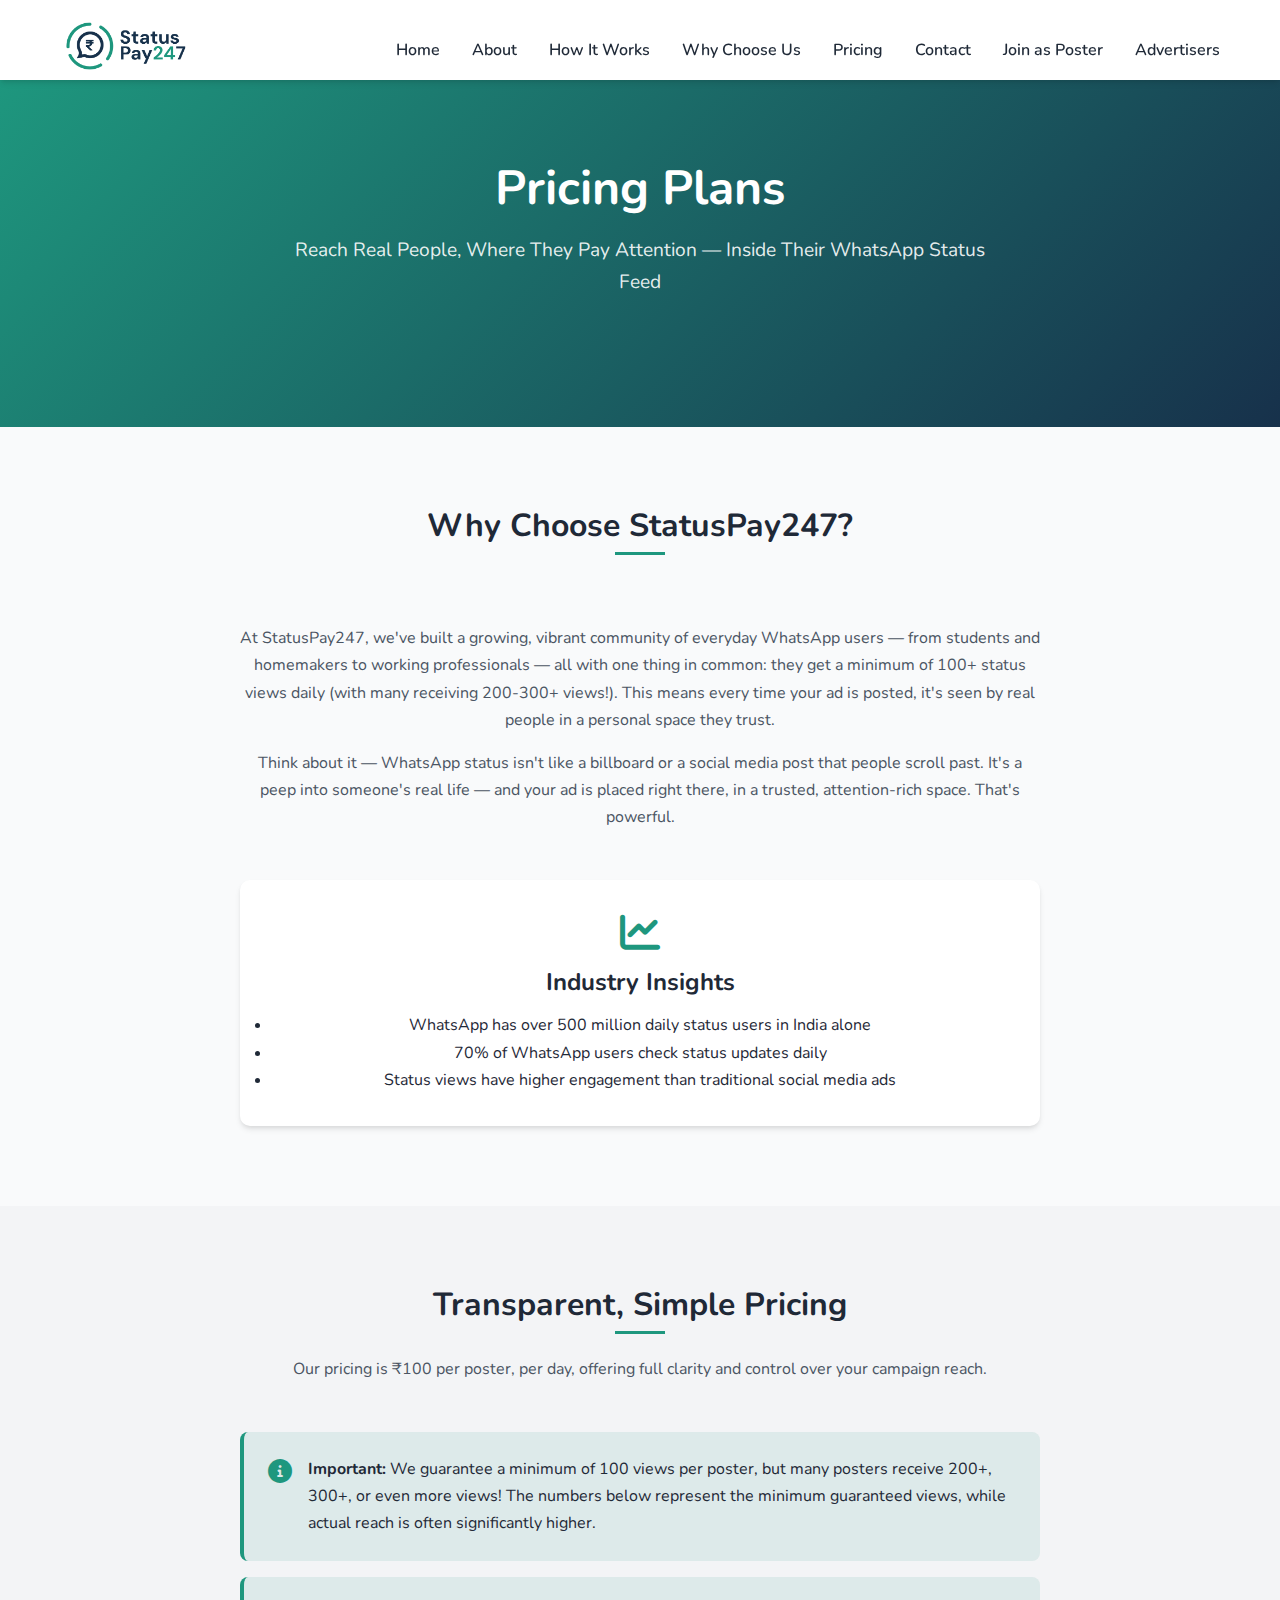
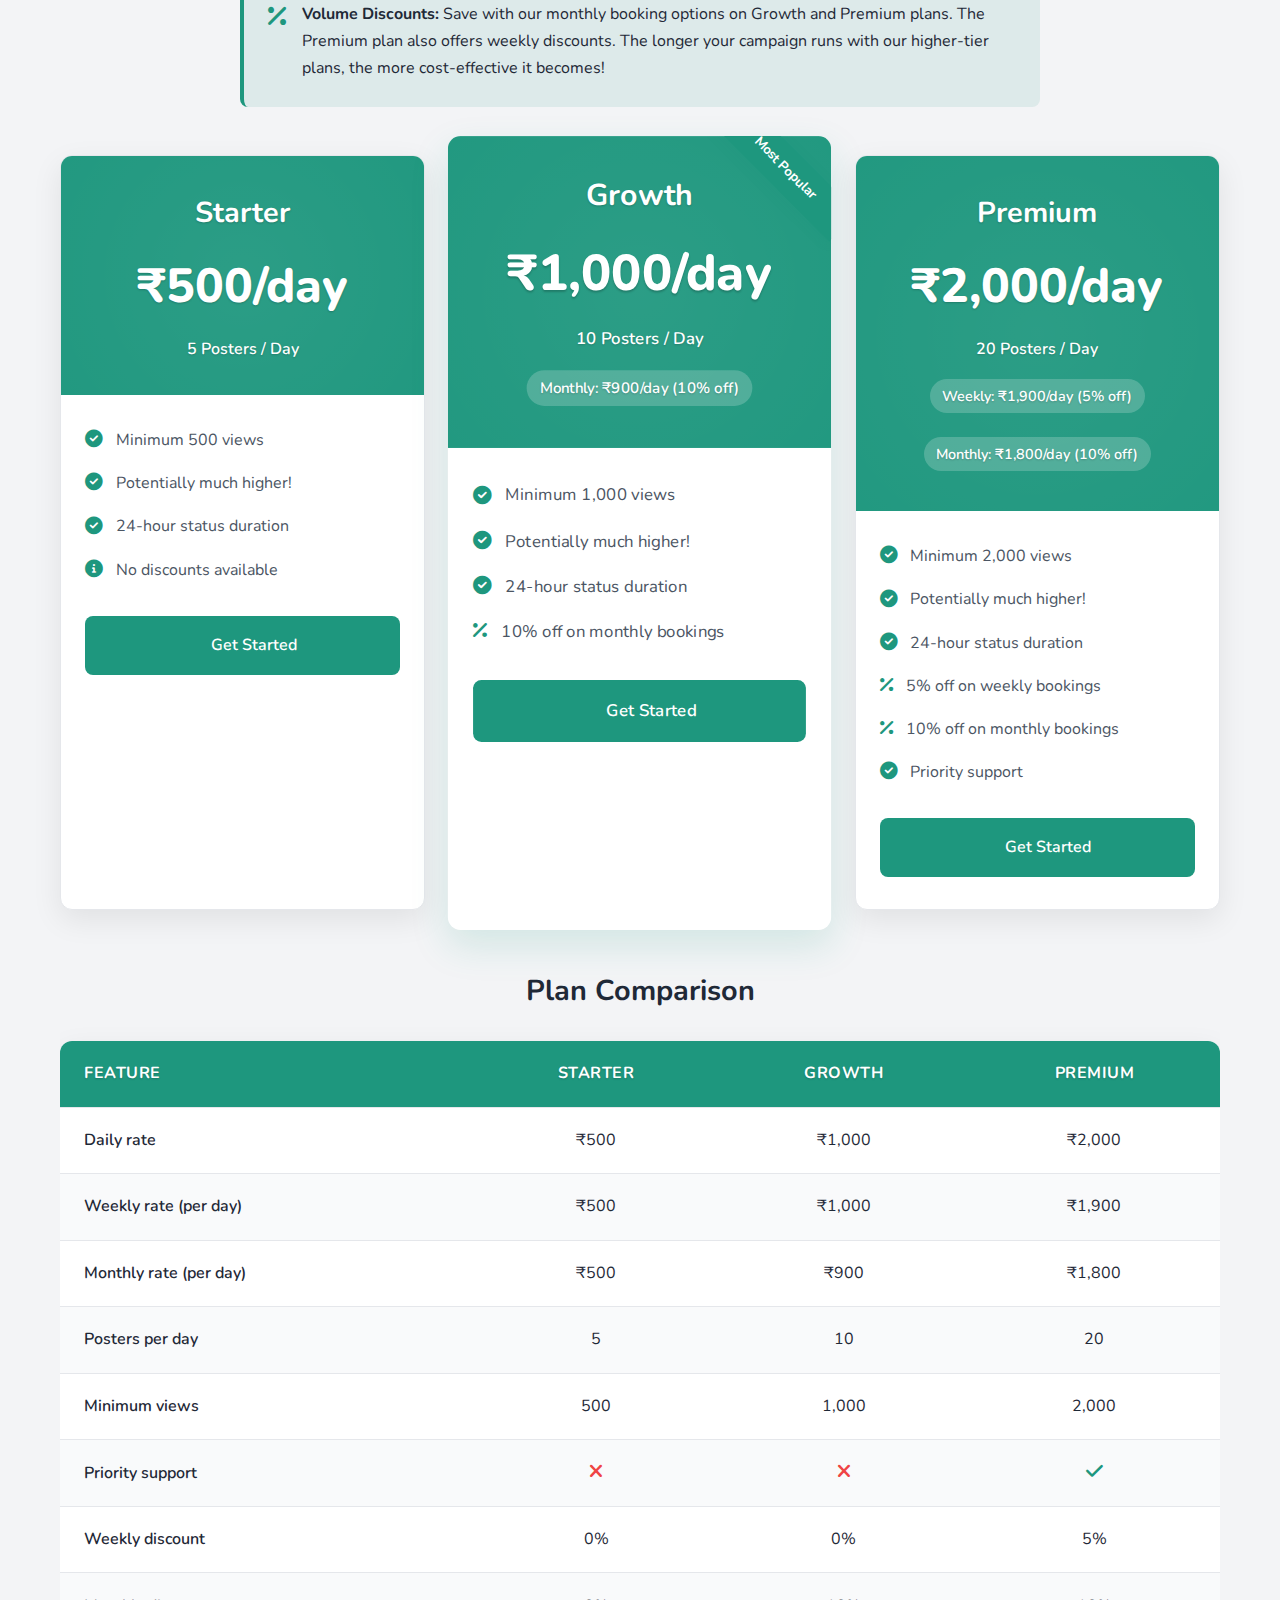
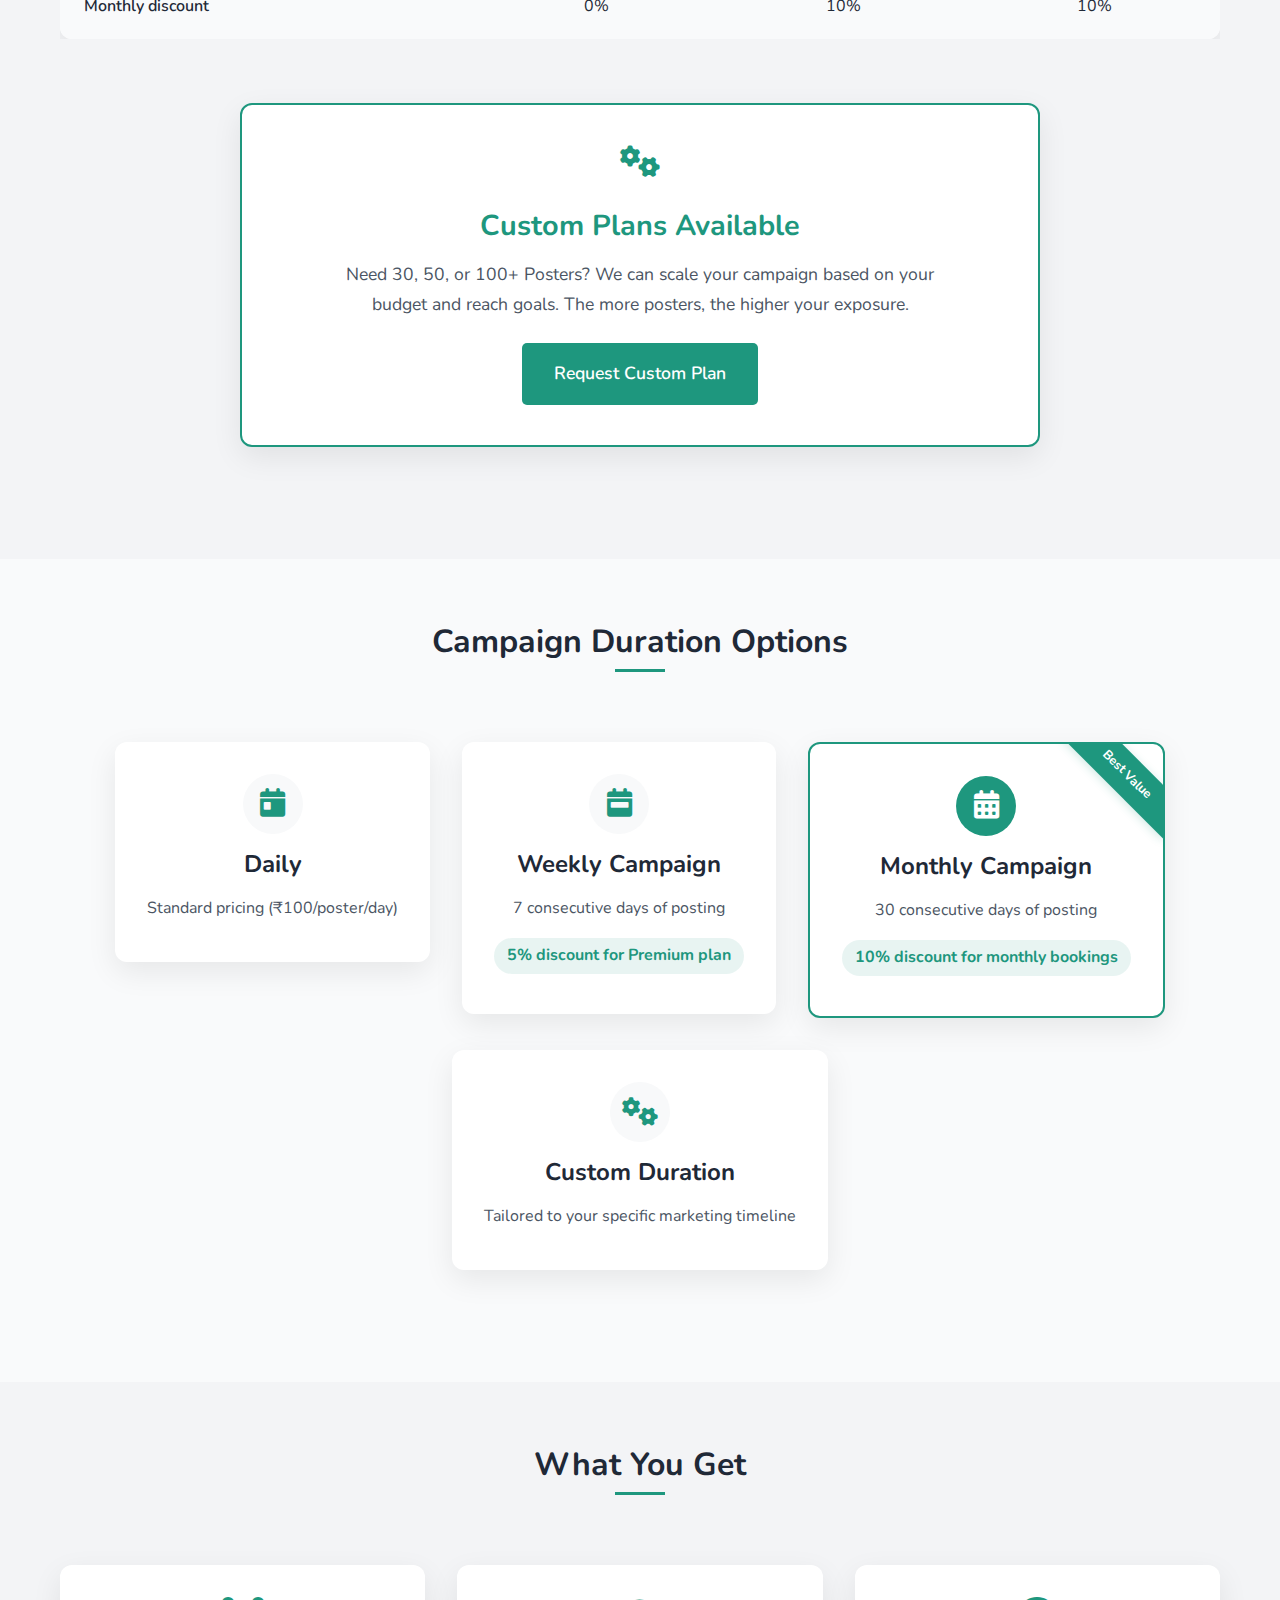
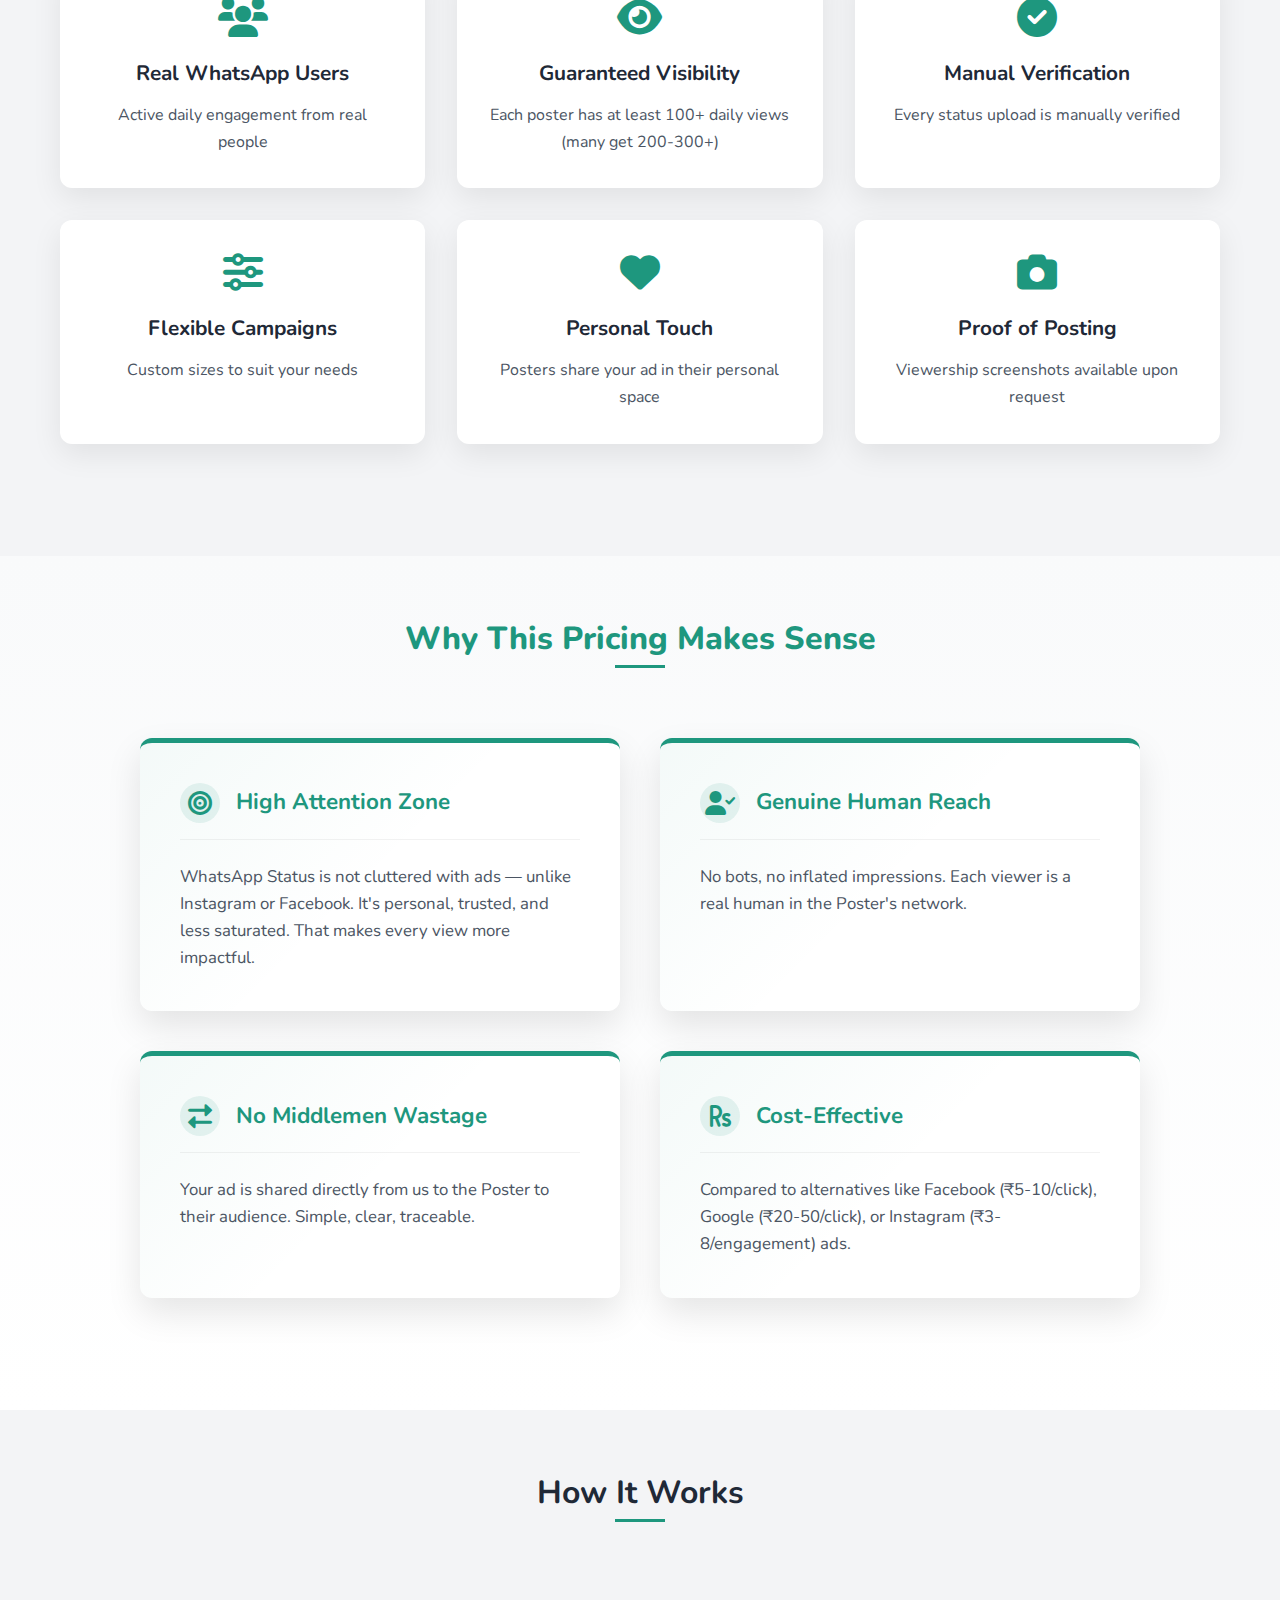
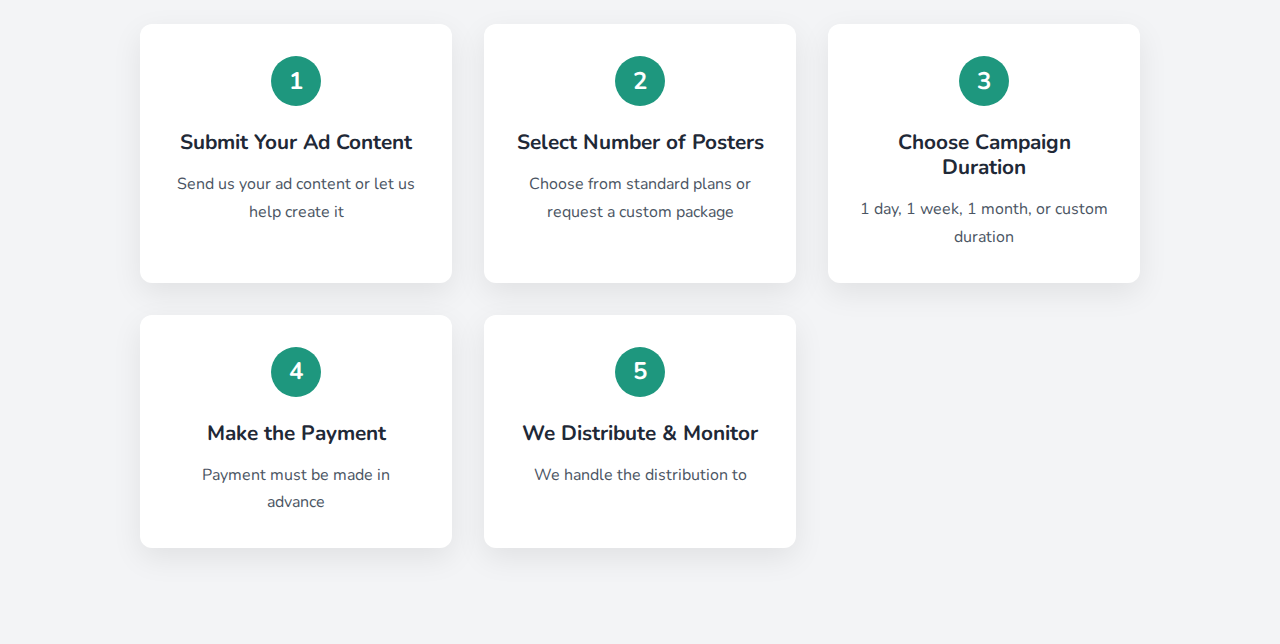
<file: pricing.html>
<!DOCTYPE html>
<html lang="en">
<head>
    <meta charset="UTF-8">
    <meta name="viewport" content="width=device-width, initial-scale=1">
    <meta name="description" content="StatusPay 247 – Pricing Plans for WhatsApp Status Advertising">
    <meta name="keywords" content="WhatsApp, Status, Ads, Pricing, Marketing, Business">
    <meta name="author" content="StatusPay 247 Team">
    <link rel="canonical" href="https://statuspay247.com/pricing" />
    <title>StatusPay 247 – Pricing Plans</title>
    <link rel="icon" type="image/png" href="assets/favicon.png">
    <link rel="apple-touch-icon" href="assets/favicon.png">
    <link rel="shortcut icon" href="assets/favicon.png">
    <link rel="stylesheet" href="css/styles-cleaned.css">
    <link href="https://fonts.googleapis.com/css2?family=Nunito:wght@300;400;600;700;800&display=swap" rel="stylesheet">
    <link rel="stylesheet" href="https://cdnjs.cloudflare.com/ajax/libs/font-awesome/6.0.0-beta3/css/all.min.css">
    <script src="js/main.js" defer></script>
</head>
<body>
    <header>
        <div class="container">
            <nav>
                <div class="logo">
                    <a href="index.html">
                        <img src="assets/logo.png" alt="StatusPay 247 Logo">
                    </a>
                </div>
                <div class="burger-menu">
                    <span></span>
                    <span></span>
                    <span></span>
                </div>
                <ul>
                    <li><a href="index.html#hero">Home</a></li>
                    <li><a href="index.html#what-is-statuspay">About</a></li>
                    <li><a href="index.html#how-it-works">How It Works</a></li>
                    <li><a href="index.html#why-choose-us">Why Choose Us</a></li>
                    <li><a href="pricing.html">Pricing</a></li>
                    <li><a href="index.html#contact">Contact</a></li>
                    <li><a href="poster.html">Join as Poster</a></li>
                    <li><a href="advertiser-terms.html">Advertisers</a></li>
                </ul>
            </nav>
        </div>
    </header>

    <main>
        <!-- Pricing Hero Section -->
        <section id="pricing-hero" class="pricing-hero">
            <div class="container">
                <div class="section-title">
                    <h1>Pricing Plans</h1>
                    <p>Reach Real People, Where They Pay Attention — Inside Their WhatsApp Status Feed</p>
                </div>
            </div>
        </section>

        <!-- Why Choose Us Section -->
        <section id="why-choose" class="section-light">
            <div class="container">
                <div class="section-title">
                    <h2>Why Choose StatusPay247?</h2>
                </div>
                <div class="section-content">
                    <p>At StatusPay247, we've built a growing, vibrant community of everyday WhatsApp users — from students and homemakers to working professionals — all with one thing in common: they get a minimum of 100+ status views daily (with many receiving 200-300+ views!). This means every time your ad is posted, it's seen by real people in a personal space they trust.</p>
                    <p>Think about it — WhatsApp status isn't like a billboard or a social media post that people scroll past. It's a peep into someone's real life — and your ad is placed right there, in a trusted, attention-rich space. That's powerful.</p>
                    
                    <div class="trust-grid">
                        <div class="trust-card">
                            <i class="fas fa-chart-line"></i>
                            <h3>Industry Insights</h3>
                            <ul>
                                <li>WhatsApp has over 500 million daily status users in India alone</li>
                                <li>70% of WhatsApp users check status updates daily</li>
                                <li>Status views have higher engagement than traditional social media ads</li>
                            </ul>
                        </div>
                    </div>
                </div>
            </div>
        </section>

        <!-- Pricing Section -->
        <section id="pricing" class="section-dark">
            <div class="container">
                <div class="section-title">
                    <h2>Transparent, Simple Pricing</h2>
                    <p>Our pricing is ₹100 per poster, per day, offering full clarity and control over your campaign reach.</p>
                </div>
                
                <div class="pricing-notice">
                    <div class="trust-card">
                        <i class="fas fa-info-circle"></i>
                        <p><strong>Important:</strong> We guarantee a minimum of 100 views per poster, but many posters receive 200+, 300+, or even more views! The numbers below represent the minimum guaranteed views, while actual reach is often significantly higher.</p>
                    </div>
                    <div class="trust-card volume-discount">
                        <i class="fas fa-percentage"></i>
                        <p><strong>Volume Discounts:</strong> Save with our monthly booking options on Growth and Premium plans. The Premium plan also offers weekly discounts. The longer your campaign runs with our higher-tier plans, the more cost-effective it becomes!</p>
                    </div>
                </div>

                <div class="pricing-tiers">
                    <div class="pricing-tier">
                        <div class="tier-header">
                            <h3>Starter</h3>
                            <div class="price">₹500/day</div>
                            <p class="price-description">5 Posters / Day</p>
                        </div>
                        <div class="tier-features">
                            <ul>
                                <li><i class="fas fa-check-circle"></i> Minimum 500 views</li>
                                <li><i class="fas fa-check-circle"></i> Potentially much higher!</li>
                                <li><i class="fas fa-check-circle"></i> 24-hour status duration</li>
                                <li><i class="fas fa-info-circle"></i> No discounts available</li>
                            </ul>
                            <a href="https://wa.me/919744483058" class="btn">
                                <i class="fab fa-whatsapp"></i> Get Started
                            </a>
                        </div>
                    </div>
                    
                    <div class="pricing-tier popular">
                        <div class="popular-badge">Most Popular</div>
                        <div class="tier-header">
                            <h3>Growth</h3>
                            <div class="price">₹1,000/day</div>
                            <p class="price-description">10 Posters / Day</p>
                            <p class="discount-text">Monthly: ₹900/day (10% off)</p>
                        </div>
                        <div class="tier-features">
                            <ul>
                                <li><i class="fas fa-check-circle"></i> Minimum 1,000 views</li>
                                <li><i class="fas fa-check-circle"></i> Potentially much higher!</li>
                                <li><i class="fas fa-check-circle"></i> 24-hour status duration</li>
                                <li><i class="fas fa-percentage"></i> 10% off on monthly bookings</li>
                            </ul>
                            <a href="https://wa.me/919744483058" class="btn">
                                <i class="fab fa-whatsapp"></i> Get Started
                            </a>
                        </div>
                    </div>
                    
                    <div class="pricing-tier">
                        <div class="tier-header">
                            <h3>Premium</h3>
                            <div class="price">₹2,000/day</div>
                            <p class="price-description">20 Posters / Day</p>
                            <p class="discount-text">Weekly: ₹1,900/day (5% off)</p>
                            <p class="discount-text">Monthly: ₹1,800/day (10% off)</p>
                        </div>
                        <div class="tier-features">
                            <ul>
                                <li><i class="fas fa-check-circle"></i> Minimum 2,000 views</li>
                                <li><i class="fas fa-check-circle"></i> Potentially much higher!</li>
                                <li><i class="fas fa-check-circle"></i> 24-hour status duration</li>
                                <li><i class="fas fa-percentage"></i> 5% off on weekly bookings</li>
                                <li><i class="fas fa-percentage"></i> 10% off on monthly bookings</li>
                                <li><i class="fas fa-check-circle"></i> Priority support</li>
                            </ul>
                            <a href="https://wa.me/919744483058" class="btn">
                                <i class="fab fa-whatsapp"></i> Get Started
                            </a>
                        </div>
                    </div>
                </div>

                <div class="pricing-comparison">
                    <h3>Plan Comparison</h3>
                    <table>
                        <thead>
                            <tr>
                                <th>Feature</th>
                                <th>Starter</th>
                                <th>Growth</th>
                                <th>Premium</th>
                            </tr>
                        </thead>
                        <tbody>
                            <tr>
                                <td>Daily rate</td>
                                <td>₹500</td>
                                <td>₹1,000</td>
                                <td>₹2,000</td>
                            </tr>
                            <tr>
                                <td>Weekly rate (per day)</td>
                                <td>₹500</td>
                                <td>₹1,000</td>
                                <td>₹1,900</td>
                            </tr>
                            <tr>
                                <td>Monthly rate (per day)</td>
                                <td>₹500</td>
                                <td>₹900</td>
                                <td>₹1,800</td>
                            </tr>
                            <tr>
                                <td>Posters per day</td>
                                <td>5</td>
                                <td>10</td>
                                <td>20</td>
                            </tr>
                            <tr>
                                <td>Minimum views</td>
                                <td>500</td>
                                <td>1,000</td>
                                <td>2,000</td>
                            </tr>
                            <tr>
                                <td>Priority support</td>
                                <td><i class="fas fa-times"></i></td>
                                <td><i class="fas fa-times"></i></td>
                                <td><i class="fas fa-check"></i></td>
                            </tr>
                            <tr>
                                <td>Weekly discount</td>
                                <td>0%</td>
                                <td>0%</td>
                                <td>5%</td>
                            </tr>
                            <tr>
                                <td>Monthly discount</td>
                                <td>0%</td>
                                <td>10%</td>
                                <td>10%</td>
                            </tr>
                        </tbody>
                    </table>
                </div>

                <div class="custom-plans">
                    <div class="trust-card featured">
                        <i class="fas fa-cogs fa-2x"></i>
                        <h3>Custom Plans Available</h3>
                        <p>Need 30, 50, or 100+ Posters? We can scale your campaign based on your budget and reach goals. The more posters, the higher your exposure.</p>
                        <a href="https://wa.me/919744483058" class="btn btn-secondary">Request Custom Plan</a>
                    </div>
                </div>
            </div>
        </section>

        <!-- Campaign Duration Section -->
        <section id="duration" class="section-light">
            <div class="container">
                <div class="section-title center">
                    <h2>Campaign Duration Options</h2>
                </div>
                <div class="duration-flex">
                    <div class="duration-card elevation">
                        <div class="icon-circle">
                            <i class="fas fa-calendar-day"></i>
                        </div>
                        <h3>Daily</h3>
                        <p>Standard pricing (₹100/poster/day)</p>
                    </div>
                    <div class="duration-card elevation">
                        <div class="icon-circle">
                            <i class="fas fa-calendar-week"></i>
                        </div>
                        <h3>Weekly Campaign</h3>
                        <p>7 consecutive days of posting</p>
                        <p class="highlight">5% discount for Premium plan</p>
                    </div>
                    <div class="duration-card elevation featured">
                        <div class="icon-circle primary">
                            <i class="fas fa-calendar-alt"></i>
                        </div>
                        <h3>Monthly Campaign</h3>
                        <p>30 consecutive days of posting</p>
                        <p class="highlight">10% discount for monthly bookings</p>
                    </div>
                    <div class="duration-card elevation">
                        <div class="icon-circle">
                            <i class="fas fa-cogs"></i>
                        </div>
                        <h3>Custom Duration</h3>
                        <p>Tailored to your specific marketing timeline</p>
                    </div>
                </div>
            </div>
        </section>

        <!-- Benefits Section -->
        <section id="benefits" class="section-dark">
            <div class="container">
                <div class="section-title center">
                    <h2>What You Get</h2>
                </div>
                <div class="benefits-masonry">
                    <div class="benefit-card">
                        <i class="fas fa-users"></i>
                        <h3>Real WhatsApp Users</h3>
                        <p>Active daily engagement from real people</p>
                    </div>
                    <div class="benefit-card">
                        <i class="fas fa-eye"></i>
                        <h3>Guaranteed Visibility</h3>
                        <p>Each poster has at least 100+ daily views (many get 200-300+)</p>
                    </div>
                    <div class="benefit-card">
                        <i class="fas fa-check-circle"></i>
                        <h3>Manual Verification</h3>
                        <p>Every status upload is manually verified</p>
                    </div>
                    <div class="benefit-card">
                        <i class="fas fa-sliders-h"></i>
                        <h3>Flexible Campaigns</h3>
                        <p>Custom sizes to suit your needs</p>
                    </div>
                    <div class="benefit-card">
                        <i class="fas fa-heart"></i>
                        <h3>Personal Touch</h3>
                        <p>Posters share your ad in their personal space</p>
                    </div>
                    <div class="benefit-card">
                        <i class="fas fa-camera"></i>
                        <h3>Proof of Posting</h3>
                        <p>Viewership screenshots available upon request</p>
                    </div>
                </div>
            </div>
        </section>

        <!-- Value Proposition Section -->
        <section id="value" class="section-light">
            <div class="container">
                <div class="section-title center">
                    <h2>Why This Pricing Makes Sense</h2>
                </div>
                <div class="value-flex">
                    <div class="value-card">
                        <h3><i class="fas fa-bullseye"></i> High Attention Zone</h3>
                        <p>WhatsApp Status is not cluttered with ads — unlike Instagram or Facebook. It's personal, trusted, and less saturated. That makes every view more impactful.</p>
                    </div>
                    <div class="value-card">
                        <h3><i class="fas fa-user-check"></i> Genuine Human Reach</h3>
                        <p>No bots, no inflated impressions. Each viewer is a real human in the Poster's network.</p>
                    </div>
                    <div class="value-card">
                        <h3><i class="fas fa-exchange-alt"></i> No Middlemen Wastage</h3>
                        <p>Your ad is shared directly from us to the Poster to their audience. Simple, clear, traceable.</p>
                    </div>
                    <div class="value-card">
                        <h3><i class="fas fa-rupee-sign"></i> Cost-Effective</h3>
                        <p>Compared to alternatives like Facebook (₹5-10/click), Google (₹20-50/click), or Instagram (₹3-8/engagement) ads.</p>
                    </div>
                </div>
            </div>
        </section>

        <!-- How It Works Section -->
        <section id="process" class="section-dark">
            <div class="container">
                <div class="section-title center">
                    <h2>How It Works</h2>
                </div>
                <div class="process-timeline">
                    <div class="process-step">
                        <div class="step-number">1</div>
                        <h3>Submit Your Ad Content</h3>
                        <p>Send us your ad content or let us help create it</p>
                    </div>
                    <div class="process-step">
                        <div class="step-number">2</div>
                        <h3>Select Number of Posters</h3>
                        <p>Choose from standard plans or request a custom package</p>
                    </div>
                    <div class="process-step">
                        <div class="step-number">3</div>
                        <h3>Choose Campaign Duration</h3>
                        <p>1 day, 1 week, 1 month, or custom duration</p>
                    </div>
                    <div class="process-step">
                        <div class="step-number">4</div>
                        <h3>Make the Payment</h3>
                        <p>Payment must be made in advance</p>
                    </div>
                    <div class="process-step">
                        <div class="step-number">5</div>
                        <h3>We Distribute & Monitor</h3>
                        <p>We handle the distribution to
</file>
<file: company-website/src/css/styles.css>
:root {
    --primary-color: #25D366; /* WhatsApp Green */
    --secondary-color: #128C7E; /* Darker WhatsApp Green */
    --text-color: #333;
    --background-color: #fff;
    --accent-color: #007bff; /* Blue accent for buttons */
}

body {
    font-family: 'Nunito', sans-serif;
    margin: 0;
    padding: 0;
    line-height: 1.7;
    color: var(--text-color);
    background-color: var(--background-color);
}

header {
    background-color: var(--primary-color);
    color: var(--background-color);
    padding: 20px 0;
    text-align: center;
}

nav {
    position: fixed;
    top: 0;
    width: 100%;
    background-color: var(--secondary-color);
    color: var(--background-color);
    padding: 10px 20px;
    box-shadow: 0 2px 5px rgba(0, 0, 0, 0.1);
    z-index: 1000;
    display: flex;
    justify-content: space-between;
    align-items: center;
}

nav ul {
    list-style: none;
    display: flex;
    margin: 0;
    padding: 0;
}

nav ul li {
    margin: 0 10px;
}

nav a {
    color: var(--background-color);
    text-decoration: none;
    font-weight: 600;
    padding: 10px 15px;
    border-radius: 5px;
    transition: background-color 0.3s ease;
}

nav a:hover {
    background-color: var(--accent-color);
}

section {
    padding: 60px 20px;
    text-align: center;
}

section h2 {
    font-size: 2.4em;
    margin-bottom: 30px;
    color: var(--primary-color);
}

/* Hero Section */
#hero {
    display: flex;
    align-items: center;
    justify-content: space-between;
    padding: 70px 20px;
    background-color: #f5f5f5;
    flex-wrap: wrap;
}

#hero div {
    flex: 1;
    max-width: 600px;
}

#hero h1 {
    color: #1a1a2e;
    font-size: 2.5em;
    font-weight: 700;
    line-height: 1.2;
}

#hero p {
    color: #333;
    font-size: 1.2em;
    margin: 20px 0;
}

#hero .btn {
    background-color: #007bff;
    color: #ffffff;
    padding: 12px 25px;
    border-radius: 5px;
    text-decoration: none;
    font-size: 1em;
    margin-right: 10px;
    transition: background-color 0.3s ease;
}

#hero .btn:hover {
    background-color: #0056b3;
}

#hero .btn:last-child {
    background-color: #28a745;
}

#hero .btn:last-child:hover {
    background-color: #1e7e34;
}

#hero img {
    max-width: 100%;
    height: auto;
}

/* Responsive Design */
@media (max-width: 768px) {
    #hero {
        flex-direction: column;
        text-align: center;
    }

    #hero div {
        padding-right: 0;
        margin-bottom: 20px;
    }

    #hero h1 {
        font-size: 2em;
    }

    #hero p {
        font-size: 1em;
    }
}

.btn {
    display: inline-block;
    padding: 12px 30px;
    margin: 10px;
    background-color: var(--accent-color);
    color: var(--background-color);
    text-decoration: none;
    border-radius: 5px;
    font-weight: 600;
    transition: background-color 0.3s ease;
}

.btn:hover {
    background-color: #0056b3;
}

/* How It Works Section */
#how-it-works {
    background-color: #f9f9f9;
    padding: 50px 20px;
    text-align: center;
}

#how-it-works h2 {
    color: #1a1a2e;
    font-size: 2.4em;
    margin-bottom: 30px;
}

#how-it-works div {
    display: flex;
    justify-content: space-around;
    flex-wrap: wrap;
}

#how-it-works div > div {
    flex: 1;
    margin: 10px;
    padding: 20px;
    background-color: #ffffff;
    border: 1px solid #ddd;
    border-radius: 10px;
    text-align: center;
}

#how-it-works h3 {
    color: #007bff;
    font-size: 1.6em;
    margin-bottom: 15px;
}

#how-it-works p {
    font-size: 1.1em;
    color: #333;
}

/* Why Choose Us Section */
#why-choose-us {
    background-color: #ffffff;
    color: #333;
    padding: 50px 20px;
    text-align: center;
}

#why-choose-us h2 {
    color: #1a1a2e;
    font-size: 2.4em;
    margin-bottom: 30px;
}

#why-choose-us div {
    display: flex;
    justify-content: space-around;
    flex-wrap: wrap;
}

#why-choose-us div > div {
    flex: 1;
    margin: 10px;
    padding: 20px;
    background-color: #f5f5f5;
    border: 1px solid #ddd;
    border-radius: 10px;
    text-align: center;
}

#why-choose-us h3 {
    color: #007bff;
    font-size: 1.6em;
    margin-bottom: 15px;
}

#why-choose-us p {
    font-size: 1.1em;
    color: #333;
}

/* Who Can Join Section */
#who-can-join {
    background-color: #f5f5f5;
    color: #333;
    padding: 50px 20px;
    text-align: center;
}

#who-can-join h2 {
    color: #1a1a2e;
    font-size: 2.4em;
    margin-bottom: 20px;
}

#who-can-join p {
    font-size: 1.2em;
    line-height: 1.6;
    max-width: 800px;
    margin: 0 auto;
}

/* For Advertisers Section */
#for-advertisers {
    background-color: #ffffff;
    color: #333;
    padding: 50px 20px;
    text-align: center;
}

#for-advertisers h2 {
    color: #1a1a2e;
    font-size: 2.4em;
    margin-bottom: 20px;
}

#for-advertisers p {
    font-size: 1.2em;
    line-height: 1.6;
    max-width: 800px;
    margin: 0 auto;
    margin-bottom: 20px;
}
</file>
<file: css/styles-cleaned.css>
:root {
    --primary-color: #1E977E;
    --secondary-color: #17314B;
    --accent-color: #1E977E;
    --text-color: #1F2937;
    --text-light: #4B5563;
    --background-color: #FFFFFF;
    --background-light: #F9FAFB;
    --background-dark: #F3F4F6;
    --border-color: #E5E7EB;
    --shadow: 0 4px 6px -1px rgba(0, 0, 0, 0.1), 0 2px 4px -1px rgba(0, 0, 0, 0.06);
}

* {
    margin: 0;
    padding: 0;
    box-sizing: border-box;
}

body {
    font-family: 'Nunito', sans-serif;
    color: var(--text-color);
    background-color: var(--background-color);
    line-height: 1.7;
    overflow-x: hidden;
    padding-top: 80px;
}

.container {
    width: 100%;
    max-width: 1200px;
    margin: 0 auto;
    padding: 0 20px;
}

/* Typography */
h1, h2, h3, h4, h5, h6 {
    font-weight: 700;
    line-height: 1.2;
    margin-bottom: 1rem;
}

h1 { font-size: 2.5rem; }
h2 { 
    font-size: 2rem;
    position: relative;
    display: inline-block;
    margin-bottom: 2rem;
}
h2:after {
    content: '';
    position: absolute;
    bottom: -10px;
    left: 50%;
    transform: translateX(-50%);
    width: 50px;
    height: 3px;
    background-color: var(--accent-color);
}
h3 { font-size: 1.5rem; }

p {
    margin-bottom: 1rem;
    color: var(--text-light);
}

a {
    text-decoration: none;
    color: var(--primary-color);
    transition: color 0.3s ease;
}
a:hover { color: var(--secondary-color); }

/* Header & Navigation */
header {
    background-color: var(--background-color);
    box-shadow: var(--shadow);
    position: fixed;
    top: 0;
    left: 0;
    width: 100%;
    z-index: 1000;
    height: 80px;
}

nav {
    display: flex;
    justify-content: space-between;
    align-items: center;
    padding: 0.5rem 0;
}

.logo {
    display: flex;
    align-items: center;
    padding: 0.5rem 0;
}
.logo img {
    height: 60px;
    width: auto;
    object-fit: contain;
}

nav ul {
    display: flex;
    list-style: none;
}
nav ul li { margin-left: 2rem; }
nav a {
    color: var(--text-color);
    font-weight: 600;
    position: relative;
}
nav a:after {
    content: '';
    position: absolute;
    bottom: -5px;
    left: 0;
    width: 0;
    height: 2px;
    background-color: var(--primary-color);
    transition: width 0.3s ease;
}
nav a:hover:after { width: 100%; }

/* Buttons */
.btn {
    display: inline-block;
    padding: 0.75rem 1.5rem;
    background-color: var(--primary-color);
    color: white;
    border-radius: 5px;
    font-weight: 600;
    transition: all 0.3s ease;
    border: none;
    cursor: pointer;
}
.btn:hover {
    background-color: var(--secondary-color);
    transform: translateY(-2px);
    box-shadow: var(--shadow);
}

.btn-secondary {
    background-color: var(--accent-color);
}
.btn-secondary:hover { background-color: #0D9668; }

.btn-whatsapp {
    background-color: #25D366;
    display: inline-flex;
    align-items: center;
    gap: 0.5rem;
}
.btn-whatsapp:hover {
    background-color: #128C7E;
    transform: translateY(-2px);
    box-shadow: 0 4px 12px rgba(37, 211, 102, 0.3);
}
.btn-whatsapp i { font-size: 1.2rem; }

/* Burger Menu */
.burger-menu {
    display: none;
    flex-direction: column;
    justify-content: center;
    align-items: center;
    width: 30px;
    height: 30px;
    cursor: pointer;
    position: relative;
    z-index: 1100;
}
.burger-menu span {
    display: block;
    width: 100%;
    height: 3px;
    background-color: var(--text-color);
    margin: 4px 0;
    transition: all 0.3s ease;
}
.burger-menu.active span:nth-child(1) {
    transform: translateY(7px) rotate(45deg);
}
.burger-menu.active span:nth-child(2) { opacity: 0; }
.burger-menu.active span:nth-child(3) {
    transform: translateY(-7px) rotate(-45deg);
}

/* Sections */
section { padding: 5rem 0; }
.section-light { background-color: var(--background-light); }
.section-dark { background-color: var(--background-dark); }
.section-title {
    text-align: center;
    margin-bottom: 3rem;
}
.section-content {
    max-width: 800px;
    margin: 0 auto;
    text-align: center;
}

/* Hero Section */
#hero {
    padding: 8rem 0 5rem;
    background-color: var(--background-light);
}
.hero-content {
    display: flex;
    align-items: center;
    justify-content: space-between;
    flex-wrap: wrap;
}
.hero-text {
    flex: 1;
    max-width: 600px;
    padding-right: 2rem;
}
.hero-buttons {
    display: flex;
    gap: 1rem;
    flex-wrap: wrap;
    justify-content: flex-start;
    margin-bottom: 1rem;
}
.hero-image {
    flex: 1;
    max-width: 500px;
    text-align: center;
}
.hero-image img {
    max-width: 100%;
    height: auto;
    border-radius: 10px;
}

/* Features Grid */
.features-grid {
    display: grid;
    grid-template-columns: repeat(auto-fit, minmax(300px, 1fr));
    gap: 2rem;
    margin-top: 3rem;
}
.feature-card {
    background-color: var(--background-color);
    border-radius: 10px;
    padding: 2rem;
    box-shadow: var(--shadow);
    transition: transform 0.3s ease;
    height: 100%;
}
.feature-card:hover { transform: translateY(-5px); }
.feature-card h3 {
    color: var(--primary-color);
    margin-bottom: 1rem;
    display: flex;
    align-items: center;
    justify-content: center;
    gap: 0.5rem;
}

/* Trust Grid */
.trust-grid {
    display: grid;
    grid-template-columns: repeat(auto-fit, minmax(250px, 1fr));
    gap: 2rem;
    margin-top: 3rem;
}
.trust-card {
    background: var(--background-color);
    padding: 2rem;
    border-radius: 10px;
    text-align: center;
    box-shadow: var(--shadow);
    transition: transform 0.3s ease;
}
.trust-card:hover { transform: translateY(-5px); }
.trust-card i {
    font-size: 2.5rem;
    color: var(--primary-color);
    margin-bottom: 1rem;
}

/* Split Layout */
.split-layout {
    display: flex;
    align-items: center;
    gap: 6rem;
    text-align: left;
    max-width: 1200px;
    margin: 0 auto;
    padding: 2rem 0;
}
.content-text {
    flex: 1;
    max-width: 600px;
}
.content-image {
    flex: 1;
    display: flex;
    justify-content: center;
    align-items: center;
    padding: 2rem;
}
.content-image img {
    max-width: 100%;
    height: auto;
    width: auto;
    max-height: 400px;
    object-fit: contain;
}

/* Who Can Join */
.who-can-join-grid {
    display: grid;
    grid-template-columns: repeat(2, 1fr);
    gap: 2rem;
    align-items: start;
}
.join-info, .join-whatsapp {
    padding: 1.5rem;
}
.join-whatsapp {
    background: rgba(0, 0, 0, 0.05);
    border-radius: 8px;
    text-align: center;
}

/* Split Benefits */
.split-benefits {
    display: flex;
    gap: 4rem;
    margin-top: 3rem;
}
.benefits-column {
    flex: 1;
    background: var(--background-color);
    padding: 2rem;
    border-radius: 15px;
    box-shadow: var(--shadow);
}
.column-title {
    color: var(--primary-color);
    font-size: 1.8rem;
    margin-bottom: 2rem;
    text-align: center;
    position: relative;
}
.column-title:after {
    content: '';
    position: absolute;
    bottom: -10px;
    left: 50%;
    transform: translateX(-50%);
    width: 50px;
    height: 3px;
    background-color: var(--accent-color);
}
.benefits-list {
    display: flex;
    flex-direction: column;
    gap: 1.5rem;
}
.benefit-item {
    padding: 1rem;
    border-radius: 8px;
    transition: transform 0.3s ease;
}
.benefit-item:hover { transform: translateY(-5px); }
.benefit-item h4 {
    color: var(--primary-color);
    margin-bottom: 0.5rem;
    display: flex;
    align-items: center;
    gap: 0.5rem;
}
.benefit-item i { color: var(--accent-color); }
.benefit-item p {
    color: var(--text-light);
    line-height: 1.6;
}

/* Clients Carousel */
.clients-carousel {
    width: 100%;
    overflow: hidden;
    position: relative;
    padding: 2rem 0;
}
.carousel-track {
    display: flex;
    animation: scroll 60s linear infinite;
    width: calc(250px * 16);
}
.client-slide {
    flex: 0 0 250px;
    padding: 1rem;
}
.client-slide img {
    width: 100%;
    height: auto;
    object-fit: contain;
    border-radius: 8px;
    background-color: white;
    padding: 1rem;
    transition: transform 0.3s ease;
}
.client-slide img:hover { transform: scale(1.05); }
@keyframes scroll {
    0% { transform: translateX(0); }
    100% { transform: translateX(calc(-250px * 8)); }
}

/* Contact Section */
#contact { background-color: var(--background-light); }
.contact-info {
    max-width: 600px;
    margin: 0 auto;
}
.contact-info .hero-buttons { justify-content: center; }

/* Forms */
.form {
    max-width: 600px;
    margin: 0 auto;
    padding: 2rem;
    background-color: var(--background-light);
    border-radius: 10px;
    box-shadow: var(--shadow);
}
.form-group {
    margin-bottom: 1.5rem;
}
.form-group label {
    display: block;
    font-weight: 600;
    margin-bottom: 0.5rem;
}
.form-group input,
.form-group textarea {
    width: 100%;
    padding: 0.75rem;
    border: 1px solid var(--border-color);
    border-radius: 5px;
    font-size: 1rem;
}
textarea { resize: vertical; }

/* Honeypot Field */
.contact-field-hp {
    position: absolute !important;
    width: 1px !important;
    height: 1px !important;
    padding: 0 !important;
    margin: -1px !important;
    overflow: hidden !important;
    clip: rect(0,0,0,0) !important;
    white-space: nowrap !important;
    border: 0 !important;
}

/* Terms Checkbox */
.checkbox-wrapper {
    display: flex;
    align-items: center;
    gap: 0.5rem;
    margin-bottom: 0.5rem;
}
.checkbox-wrapper input[type="checkbox"] {
    width: 18px;
    height: 18px;
    cursor: pointer;
}
.disclaimer-text {
    font-size: 0.9rem;
    color: var(--text-light);
    margin-top: 0.5rem;
}

/* FAQ Section */
.faq-wrapper {
    max-width: 800px;
    margin: 0 auto;
}
.faq-group {
    margin-bottom: 2rem;
}
.faq-item {
    background: var(--background-color);
    border-radius: 8px;
    margin-bottom: 1rem;
    box-shadow: var(--shadow);
    transition: all 0.3s ease;
    overflow: hidden;
}
.faq-item:hover {
    transform: translateY(-2px);
    box-shadow: 0 8px 15px rgba(0, 0, 0, 0.1);
}
.faq-item summary {
    padding: 1.5rem;
    cursor: pointer;
    font-weight: 600;
    position: relative;
    list-style: none;
    background: var(--background-light);
    display: flex;
    align-items: center;
    justify-content: space-between;
}
.faq-item summary::-webkit-details-marker { display: none; }
.faq-item summary::after {
    content: '\f107';
    font-family: 'Font Awesome 6 Free';
    font-weight: 900;
    font-size: 1.2rem;
    color: var(--primary-color);
    transition: transform 0.3s ease;
}
.faq-item[open] summary::after { transform: rotate(180deg); }
.faq-item .faq-content {
    padding: 1.5rem;
    color: var(--text-light);
    border-top: 1px solid var(--border-color);
}
.faq-toggle {
    text-align: center;
    margin-top: 2rem;
    padding-bottom: 2rem;
}
.hidden { display: none; }

/* Certifications */
.cert-grid {
    display: grid;
    grid-template-columns: repeat(auto-fit, minmax(200px, 1fr));
    gap: 2rem;
    margin-top: 2rem;
}
.cert-card {
    background: var(--background-color);
    border-radius: 10px;
    padding: 1.5rem;
    text-align: center;
    box-shadow: var(--shadow);
    transition: transform 0.3s ease;
}
.cert-card:hover {
    transform: translateY(-5px);
}
.cert-card img {
    max-width: 100%;
    height: auto;
    max-height: 100px;
    margin-bottom: 1rem;
}
.cert-card p {
    font-weight: 600;
    color: var(--primary-color);
    margin: 0;
}
.cert-card a {
    text-decoration: none;
    color: inherit;
}

/* Terms Page */
.terms-page { padding: 4rem 0 5rem; }
.whatsapp-button-container {
    text-align: center;
    margin-top: 30px;
    margin-bottom: 20px;
    display: flex;
    justify-content: center;
    width: 100%;
}
.back-button {
    display: inline-flex;
    align-items: center;
    gap: 0.5rem;
    margin: 1rem 0 2rem;
    padding: 0.5rem 0;
    color: var(--text-light);
    font-weight: 600;
    transition: all 0.3s ease;
}
.back-button:hover {
    color: var(--primary-color);
    transform: translateX(-5px);
}
.terms-section {
    padding: 2rem;
}
.terms-content {
    max-width: 800px;
    margin: 0 auto;
}
.terms-content h2 {
    margin-top: 2rem;
    font-size: 1.2rem;
    color: var(--primary-color);
    text-align: left;
    margin-bottom: 0.5rem;
}
.terms-content h2:after { display: none; }
.terms-content ul {
    margin-left: 1.5rem;
    margin-bottom: 0.5rem;
}
.terms-content hr {
    margin: 2rem 0;
    border: none;
    border-top: 1px solid var(--border-color);
}
.effective-date {
    color: var(--text-light);
    font-style: italic;
}
.end-document {
    text-align: center;
    font-weight: 600;
    color: var(--primary-color);
    margin: 2rem 0;
    padding-top: 2rem;
    border-top: 1px solid var(--border-color);
}

/* Footer */
footer {
    background-color: var(--text-color);
    color: white;
    padding: 3rem 0;
}
.footer-content {
    display: flex;
    flex-wrap: wrap;
    justify-content: space-between;
    gap: 2rem;
}
.footer-column {
    flex: 1;
    min-width: 200px;
}
.footer-column h3 {
    color: white;
    margin-bottom: 1.5rem;
    position: relative;
}
.footer-column h3:after {
    content: '';
    position: absolute;
    bottom: -10px;
    left: 0;
    width: 30px;
    height: 2px;
    background-color: var(--accent-color);
}
.footer-column ul { list-style: none; }
.footer-column ul li { margin-bottom: 0.75rem; }
.footer-column a {
    color: #D1D5DB;
    transition: color 0.3s ease;
}
.footer-column a:hover { color: white; }
.social-links {
    display: flex;
    gap: 1rem;
    margin-top: 1rem;
}
.social-links a {
    color: white;
    font-size: 1.2rem;
}
.copyright {
    text-align: center;
    margin-top: 3rem;
    padding-top: 1.5rem;
    border-top: 1px solid rgba(255, 255, 255, 0.1);
    color: #9CA3AF;
}
.copyright .disclaimer {
    font-size: 0.75rem;
    font-style: italic;
    margin: 1rem auto 0;
    max-width: 800px;
    padding: 0 1rem;
    color: #9CA3AF;
    line-height: 1.5;
}

/* Pricing Section */
.pricing-tiers {
    display: grid;
    grid-template-columns: repeat(auto-fit, minmax(300px, 1fr));
    gap: 2rem;
    margin: 3rem 0;
}
.pricing-tier {
    background: var(--background-color);
    border-radius: 10px;
    overflow: hidden;
    box-shadow: var(--shadow);
    transition: transform 0.3s ease;
}
.pricing-tier:hover {
    transform: translateY(-5px);
}
.pricing-tier.popular {
    position: relative;
    border: 2px solid var(--accent-color);
}
.popular-badge {
    position: absolute;
    top: 15px;
    right: -30px;
    background: var(--accent-color);
    color: white;
    padding: 0.25rem 2rem;
    transform: rotate(45deg);
    font-size: 0.8rem;
    font-weight: 600;
    box-shadow: var(--shadow);
}
.tier-header {
    padding: 1.5rem;
    background: var(--primary-color);
    color: white;
    text-align: center;
}
.tier-header h3 {
    color: white;
    margin-bottom: 0.5rem;
}
.price {
    font-size: 2.5rem;
    font-weight: 700;
    margin: 1rem 0;
}
.price-description {
    opacity: 0.9;
    font-size: 0.9rem;
}
.tier-features {
    padding: 1.5rem;
}
.tier-features ul {
    list-style: none;
    margin-bottom: 1.5rem;
}
.tier-features li {
    margin-bottom: 0.75rem;
    display: flex;
    align-items: center;
    gap: 0.5rem;
}
.tier-features i {
    color: var(--accent-color);
}
.pricing-comparison {
    margin: 3rem 0;
}
.pricing-comparison table {
    width: 100%;
    border-collapse: collapse;
    background: var(--background-color);
    border-radius: 10px;
    overflow: hidden;
    box-shadow: var(--shadow);
}
.pricing-comparison th,
.pricing-comparison td {
    padding: 1rem;
    text-align: center;
    border: 1px solid var(--border-color);
}
.pricing-comparison th {
    background: var(--primary-color);
    color: white;
    font-weight: 600;
}
.pricing-comparison tr:nth-child(even) {
    background: var(--background-light);
}
.pricing-comparison i.fa-check {
    color: var(--accent-color);
    font-size: 1.2rem;
}

.pricing-comparison i.fa-times {
    color: #EF4444; /* Or use a variable if defined */
    font-size: 1.2rem;
}


/* --- Pricing Page Specific Styles --- */

/* Pricing Hero */
#pricing-hero {
    background: linear-gradient(135deg, var(--primary-color), var(--secondary-color));
    color: white;
    padding: 5rem 0;
    margin-bottom: 0; /* Overrides default section padding */
}

#pricing-hero h1 {
    font-size: 3rem;
    margin-bottom: 1rem;
    color: white; /* Ensure text color is white */
}
#pricing-hero h1:after {
    display: none; /* Remove default h2 underline if applied */
}


#pricing-hero p {
    color: rgba(255, 255, 255, 0.9);
    font-size: 1.2rem;
    max-width: 700px;
    margin: 0 auto;
}

/* Pricing Tiers */
.pricing-tiers {
    display: grid;
    grid-template-columns: repeat(auto-fit, minmax(300px, 1fr));
    gap: 2rem;
    margin: 3rem 0;
}

.pricing-tier {
    background: white;
    border-radius: 12px;
    overflow: hidden;
    box-shadow: 0 10px 30px rgba(0, 0, 0, 0.08);
    transition: all 0.3s ease;
    position: relative;
    border: 1px solid var(--border-color);
}

.pricing-tier:hover {
    transform: translateY(-10px);
    box-shadow: 0 15px 35px rgba(0, 0, 0, 0.1);
}

.pricing-tier.popular {
    border: none; /* Remove default border */
    box-shadow: 0 15px 35px rgba(30, 151, 126, 0.15);
    transform: scale(1.05); /* Make popular stand out */
}

.pricing-tier.popular:hover {
    transform: scale(1.05) translateY(-10px); /* Combine hover effects */
}

.popular-badge {
    position: absolute;
    top: 12px;
    right: -35px; /* Position badge outside */
    background: var(--accent-color);
    color: white;
    padding: 0.5rem 2.5rem;
    transform: rotate(45deg);
    font-size: 0.8rem;
    font-weight: 700;
    box-shadow: 0 2px 10px rgba(30, 151, 126, 0.2);
    z-index: 10;
}

.tier-header {
    padding: 2.5rem 1.5rem 1.5rem; /* Adjusted padding */
    background: var(--primary-color);
    color: white;
    text-align: center;
    position: relative;
    overflow: hidden; /* For pseudo-element */
}

.tier-header::before { /* Decorative element */
    content: '';
    position: absolute;
    top: -50%;
    left: -50%;
    width: 200%;
    height: 200%;
    background: radial-gradient(circle, rgba(255,255,255,0.1) 0%, rgba(255,255,255,0) 70%);
    opacity: 0.6;
}

.tier-header h3 {
    color: white;
    font-size: 1.8rem;
    margin-bottom: 0.5rem;
    position: relative; /* Ensure text is above pseudo-element */
    text-shadow: 0 1px 2px rgba(0, 0, 0, 0.2);
}

.price {
    font-size: 3rem; /* Larger price font */
    font-weight: 800;
    margin: 1rem 0 0.5rem;
    position: relative;
    text-shadow: 0 1px 2px rgba(0, 0, 0, 0.2);
    color: white; /* Ensure price is white */
}

.price-description {
    color: white;
    font-size: 1rem;
    font-weight: 600;
    margin-bottom: 0.5rem;
    text-shadow: 0 1px 2px rgba(0, 0, 0, 0.2);
    opacity: 1; /* Override default p opacity if needed */
}

.discount-text {
    font-size: 0.9rem;
    color: white;
    background: rgba(255, 255, 255, 0.2);
    padding: 0.3rem 0.8rem;
    border-radius: 20px;
    display: inline-block;
    margin-top: 0.5rem;
    text-shadow: 0 1px 2px rgba(0, 0, 0, 0.2);
    font-weight: 600;
}

.tier-features {
    padding: 2rem 1.5rem; /* Adjusted padding */
}

.tier-features ul {
    list-style: none;
    margin-bottom: 2rem; /* Increased margin */
}

.tier-features li {
    margin-bottom: 1rem; /* Increased spacing */
    display: flex;
    align-items: flex-start; /* Align icon and text */
    gap: 0.8rem;
    color: var(--text-light);
    font-size: 1rem;
}

.tier-features i.fas { /* Target FontAwesome icons specifically */
    color: var(--accent-color);
    font-size: 1.1rem;
    margin-top: 0.2rem; /* Align icon nicely */
}

.tier-features .btn { /* Style button within features */
    width: 100%;
    padding: 1rem;
    font-size: 1rem;
    display: flex; /* Center icon and text */
    justify-content: center;
    align-items: center;
    gap: 0.5rem;
    border-radius: 8px;
    transition: all 0.3s ease;
}

/* Pricing Notice */
.pricing-notice {
    max-width: 800px;
    margin: 0 auto 3rem; /* Center and add bottom margin */
}

.pricing-notice .trust-card { /* Style trust cards within notice */
    background: rgba(30, 151, 126, 0.1); /* Light accent background */
    border-left: 4px solid var(--accent-color);
    border-radius: 8px;
    padding: 1.5rem;
    display: flex;
    align-items: flex-start;
    gap: 1rem;
    text-align: left; /* Override default center align */
    box-shadow: none; /* Remove default shadow if needed */
    margin-bottom: 1rem; /* Space between notice cards */
}
.pricing-notice .trust-card:last-child {
    margin-bottom: 0;
}

.pricing-notice i.fas { /* Style icons within notice */
    color: var(--accent-color);
    font-size: 1.5rem;
    margin-top: 0.2rem;
}
.pricing-notice p {
    margin-bottom: 0; /* Remove default p margin */
    color: var(--text-color); /* Ensure text color */
}
.pricing-notice strong {
    color: var(--text-color); /* Ensure strong text color */
}

/* Pricing Comparison Table */
.pricing-comparison {
    margin: 4rem 0; /* Adjusted margin */
    overflow-x: auto; /* Allow horizontal scroll on small screens */
}

.pricing-comparison h3 {
    text-align: center;
    margin-bottom: 2rem;
    font-size: 1.8rem;
    color: var(--text-color);
}
.pricing-comparison h3:after { /* Remove underline if applied */
    display: none;
}

.pricing-comparison table {
    width: 100%;
    border-collapse: separate; /* Use separate for border-spacing */
    border-spacing: 0;
    background: white;
    border-radius: 12px;
    overflow: hidden; /* Clip content to rounded corners */
    box-shadow: 0 10px 30px rgba(0, 0, 0, 0.08);
}

.pricing-comparison th,
.pricing-comparison td {
    padding: 1.2rem 1.5rem; /* Adjusted padding */
    text-align: center;
    border-bottom: 1px solid var(--border-color);
    border-right: none; /* Remove default border if applied */
    border-left: none; /* Remove default border if applied */
    border-top: none; /* Remove default border if applied */
}

.pricing-comparison th {
    background: var(--primary-color);
    color: white;
    font-weight: 700;
    font-size: 1rem;
    text-transform: uppercase;
    letter-spacing: 0.5px;
    text-shadow: 0 1px 2px rgba(0, 0, 0, 0.2);
}

.pricing-comparison th:first-child {
    text-align: left; /* Align first header left */
}

.pricing-comparison td:first-child {
    text-align: left; /* Align first cell left */
    font-weight: 600;
    color: var(--text-color);
}

.pricing-comparison tr:last-child td {
    border-bottom: none; /* Remove bottom border on last row */
}

.pricing-comparison tr:nth-child(even) {
    background: var(--background-light); /* Zebra striping */
}

/* Custom Plans Section */
.custom-plans {
    margin: 4rem 0 2rem; /* Adjusted margin */
}

.custom-plans .trust-card { /* Style card in custom plans */
    background: white;
    border-radius: 12px;
    padding: 2.5rem;
    text-align: center;
    box-shadow: 0 10px 30px rgba(0, 0, 0, 0.08);
    border: 2px solid var(--primary-color); /* Add border */
    max-width: 800px; /* Limit width */
    margin: 0 auto; /* Center */
}
.custom-plans .trust-card:hover {
    transform: none; /* Disable hover transform if needed */
}

.custom-plans .trust-card i.fas { /* Icon style */
    color: var(--primary-color);
    font-size: 2rem; /* Adjust size */
    margin-bottom: 1rem;
}

.custom-plans .trust-card h3 {
    font-size: 1.8rem;
    margin: 1rem 0;
    color: var(--primary-color);
}
.custom-plans .trust-card h3:after { /* Remove underline if applied */
    display: none;
}

.custom-plans .trust-card p {
    max-width: 600px;
    margin: 0 auto 1.5rem;
    font-size: 1.1rem;
    color: var(--text-light); /* Ensure text color */
}

.custom-plans .btn { /* Button style */
    padding: 1rem 2rem;
    font-size: 1.1rem;
}

/* Duration Section */
#duration { /* Target section specifically */
    padding: 4rem 0; /* Adjust padding */
}
#duration .section-title.center h2:after { /* Ensure underline is present */
    content: '';
    position: absolute;
    bottom: -10px;
    left: 50%;
    transform: translateX(-50%);
    width: 50px;
    height: 3px;
    background-color: var(--accent-color);
    display: block;
}

.duration-flex {
    display: grid; /* Use grid for better alignment */
    grid-template-columns: repeat(4, 1fr); /* Fixed 4 columns for better alignment */
    gap: 2rem;
    margin: 3rem 0;
}

@media (max-width: 1200px) {
    .duration-flex {
        grid-template-columns: repeat(2, 1fr); /* 2 columns on large screens */
    }
}

@media (max-width: 768px) {
    .duration-flex {
        grid-template-columns: 1fr; /* 1 column on small screens */
    }
}

.duration-card {
    background: white;
    border-radius: 12px;
    padding: 2rem;
    text-align: center;
    box-shadow: 0 10px 30px rgba(0, 0, 0, 0.08);
    transition: all 0.3s ease;
    height: 100%; /* Make cards same height */
    display: flex; /* Use flex for vertical centering */
    flex-direction: column;
    justify-content: center;
    align-items: center;
}
.duration-card.elevation { /* Remove duplicate class if not needed */
    box-shadow: 0 10px 30px rgba(0, 0, 0, 0.08);
}
.duration-card:hover {
    transform: translateY(-10px);
    box-shadow: 0 15px 35px rgba(0, 0, 0, 0.1);
}

.duration-card.featured {
    border: 2px solid var(--accent-color); /* Use accent color for featured */
    position: relative;
    overflow: hidden; /* For badge */
}

.duration-card.featured::before { /* Badge for featured */
    content: 'Best Value';
    position: absolute;
    top: 12px;
    right: -35px;
    background: var(--accent-color);
    color: white;
    padding: 0.5rem 2.5rem;
    transform: rotate(45deg);
    font-size: 0.8rem;
    font-weight: 700;
    box-shadow: 0 2px 10px rgba(30, 151, 126, 0.2);
    z-index: 10;
}

.icon-circle {
    width: 80px; /* Larger icon circle */
    height: 80px;
    border-radius: 50%;
    background: var(--background-light); /* Use light background */
    display: flex;
    align-items: center;
    justify-content: center;
    margin: 0 auto 1.5rem;
    font-size: 1.8rem; /* Adjust icon size */
    color: var(--primary-color);
    transition: all 0.3s ease;
}

.icon-circle.primary {
    background: var(--primary-color);
    color: white;
}

.duration-card:hover .icon-circle {
    transform: scale(1.1);
    box-shadow: 0 5px 15px rgba(0, 0, 0, 0.1);
}

.duration-card h3 {
    font-size: 1.5rem;
    margin-bottom: 1rem;
    color: var(--text-color);
}
.duration-card h3:after { /* Remove underline if applied */
    display: none;
}

.duration-card p {
    color: var(--text-light);
    margin-bottom: 0.5rem;
}

.duration-card .highlight {
    color: var(--accent-color); /* Use accent color */
    font-weight: 700;
    margin-top: 0.5rem;
    display: inline-block;
    padding: 0.3rem 0.8rem;
    background: rgba(30, 151, 126, 0.1); /* Light accent background */
    border-radius: 20px;
}

/* Benefits Section */
#benefits { /* Target section specifically */
    padding: 4rem 0; /* Adjust padding */
}
#benefits .section-title.center h2:after { /* Ensure underline */
    display: block;
}

.benefits-masonry {
    display: grid; /* Use grid */
    grid-template-columns: repeat(3, minmax(0, 1fr)); /* Fixed 3 columns with equal width */
    gap: 2rem;
    margin: 3rem 0;
}

@media (max-width: 992px) {
    .benefits-masonry {
        grid-template-columns: repeat(2, minmax(0, 1fr)); /* 2 columns on medium screens */
    }
}

@media (max-width: 768px) {
    .benefits-masonry {
        grid-template-columns: minmax(0, 1fr); /* 1 column on small screens */
    }
}

.benefit-card {
    background: white;
    border-radius: 12px;
    padding: 2rem;
    text-align: center;
    box-shadow: 0 10px 30px rgba(0, 0, 0, 0.08);
    transition: all 0.3s ease;
    height: 100%; /* Equal height */
}

.benefit-card:hover {
    transform: translateY(-10px);
    box-shadow: 0 15px 35px rgba(0, 0, 0, 0.1);
}

.benefit-card i.fas { /* Target icons */
    font-size: 2.5rem;
    color: var(--primary-color);
    margin-bottom: 1.5rem;
    transition: all 0.3s ease;
}

.benefit-card:hover i.fas {
    transform: scale(1.2);
}

.benefit-card h3 {
    font-size: 1.3rem;
    margin-bottom: 1rem;
    color: var(--text-color);
}
.benefit-card h3:after { /* Remove underline if applied */
    display: none;
}
.benefit-card p {
    color: var(--text-light); /* Ensure text color */
    margin-bottom: 0; /* Remove default margin */
}

/* Value Proposition Section */
#value { /* Target section */
    padding: 4rem 0;
    background: linear-gradient(to bottom, var(--background-light), white);
}
#value .section-title.center h2:after { /* Ensure underline */
    display: block;
}
#value .section-title h2 {
    color: var(--primary-color);
    font-weight: 800;
}

.value-flex {
    display: grid; /* Use grid */
    grid-template-columns: repeat(2, minmax(0, 1fr)); /* Equal width columns */
    gap: 2.5rem;
    margin: 3rem auto;
    max-width: 1000px;
}

@media (max-width: 992px) {
    .value-flex {
        grid-template-columns: repeat(2, minmax(0, 1fr)); /* Keep 2 equal columns on medium screens */
        gap: 2rem;
    }
}

@media (max-width: 768px) {
    .value-flex {
        grid-template-columns: minmax(0, 1fr); /* 1 column on small screens */
        gap: 1.5rem;
    }
}

.value-card {
    background: white;
    border-radius: 12px;
    padding: 2.5rem;
    box-shadow: 0 15px 35px rgba(0, 0, 0, 0.1);
    transition: all 0.3s ease;
    height: 100%; /* Equal height */
    border-top: 5px solid var(--primary-color); /* Top border */
    position: relative;
    overflow: hidden;
}

.value-card::before {
    content: '';
    position: absolute;
    top: 0;
    left: 0;
    width: 100%;
    height: 100%;
    background: linear-gradient(135deg, rgba(30, 151, 126, 0.05) 0%, rgba(255, 255, 255, 0) 50%);
    z-index: 0;
}

.value-card:hover {
    transform: translateY(-10px);
    box-shadow: 0 20px 40px rgba(0, 0, 0, 0.15);
}

.value-card h3 {
    display: flex;
    align-items: center;
    gap: 1rem;
    font-size: 1.4rem;
    margin-bottom: 1.5rem;
    color: var(--primary-color);
    position: relative;
    z-index: 1;
    font-weight: 700;
    border-bottom: 1px solid rgba(0, 0, 0, 0.05);
    padding-bottom: 1rem;
}
.value-card h3:after { /* Remove underline if applied */
    display: none;
}

.value-card h3 i.fas { /* Icon style */
    color: var(--primary-color);
    font-size: 1.5rem;
    background: rgba(30, 151, 126, 0.1);
    width: 40px;
    height: 40px;
    display: flex;
    align-items: center;
    justify-content: center;
    border-radius: 50%;
}

.value-card p {
    color: var(--text-light); /* Ensure text color */
    margin-bottom: 0; /* Remove default margin */
    position: relative;
    z-index: 1;
    font-size: 1.05rem;
    line-height: 1.6;
}

/* Cost-Effective Card Styling */
.comparison-list {
    list-style: none;
    margin: 1.5rem 0 0;
    padding: 0;
    position: relative;
    z-index: 1;
}

.comparison-list li {
    position: relative;
    padding: 0.8rem 0;
    color: var(--text-light);
    border-bottom: 1px solid rgba(0, 0, 0, 0.05);
    margin-bottom: 0.5rem;
    display: flex;
    flex-direction: column;
}

.comparison-list li:last-child {
    border-bottom: none;
    margin-bottom: 0;
}

.comparison-list li strong {
    color: var(--primary-color);
    display: block;
    margin-bottom: 0.4rem;
    font-size: 1.1rem;
    font-weight: 700;
}

.comparison-list li:nth-child(1) strong {
    color: var(--primary-color);
}

.comparison-list li:nth-child(2) strong {
    color: #4267B2; /* Facebook blue */
}

.comparison-list li:nth-child(3) strong {
    color: #DB4437; /* Google red */
}

.comparison-list li:nth-child(4) strong {
    color: #E1306C; /* Instagram pink */
}

/* How It Works / Process Section */
#process { /* Target section */
    padding: 4rem 0;
}
#process .section-title.center h2:after { /* Ensure underline */
    display: block;
}

.process-timeline {
    display: grid; /* Use grid */
    grid-template-columns: repeat(3, minmax(0, 1fr)); /* Fixed 3 columns with equal width */
    gap: 2rem;
    margin: 3rem 0;
}

@media (max-width: 992px) {
    .process-timeline {
        grid-template-columns: repeat(2, minmax(0, 1fr)); /* 2 columns on medium screens */
    }
}

@media (max-width: 768px) {
    .process-timeline {
        grid-template-columns: minmax(0, 1fr); /* 1 column on small screens */
    }
}

.process-step {
    background: white;
    border-radius: 12px;
    padding: 2rem;
    text-align: center;
    box-shadow: 0 10px 30px rgba(0, 0, 0, 0.08);
    transition: all 0.3s ease;
    position: relative; /* Keep for potential future pseudo-elements */
    height: 100%; /* Equal height */
}

.process-step:hover {
    transform: translateY(-10px);
    box-shadow: 0 15px 35px rgba(0, 0, 0, 0.1);
}

.step-number {
    width: 50px;
    height: 50px;
    border-radius: 50%;
    background: var(--primary-color);
    color: white;
    display: flex;
    align-items: center;
    justify-content: center;
    font-size: 1.5rem;
    font-weight: 700;
    margin: 0 auto 1.5rem;
    transition: all 0.3s ease;
}

.process-step:hover .step-number {
    transform: scale(1.1);
    box-shadow: 0 5px 15px rgba(30, 151, 126, 0.3);
}

.process-step h3 {
    font-size: 1.3rem;
    margin-bottom: 1rem;
    color: var(--text-color);
}
.process-step h3:after { /* Remove underline if applied */
    display: none;
}
.process-step p {
    color: var(--text-light); /* Ensure text color */
    margin-bottom: 0; /* Remove default margin */
}

/* Use Cases Section */
#use-cases { /* Target section */
    padding: 4rem 0;
}
#use-cases .section-title.center h2:after { /* Ensure underline */
    display: block;
}

.use-cases-flex {
    display: grid; /* Use grid */
    grid-template-columns: repeat(5, minmax(0, 1fr)); /* Fixed 5 columns with equal width */
    gap: 2rem;
    margin: 3rem 0;
}

@media (max-width: 1200px) {
    .use-cases-flex {
        grid-template-columns: repeat(3, minmax(0, 1fr)); /* 3 columns on large screens */
    }
}

@media (max-width: 992px) {
    .use-cases-flex {
        grid-template-columns: repeat(2, minmax(0, 1fr)); /* 2 columns on medium screens */
    }
}

@media (max-width: 768px) {
    .use-cases-flex {
        grid-template-columns: minmax(0, 1fr); /* 1 column on small screens */
    }
}

.use-case-card {
    background: white;
    border-radius: 12px;
    padding: 2rem;
    text-align: center;
    box-shadow: 0 10px 30px rgba(0, 0, 0, 0.08);
    transition: all 0.3s ease;
    height: 100%; /* Equal height */
}

.use-case-card:hover {
    transform: translateY(-10px);
    box-shadow: 0 15px 35px rgba(0, 0, 0, 0.1);
}

.use-case-card i.fas { /* Target icons */
    font-size: 2.5rem;
    color: var(--primary-color);
    margin-bottom: 1.5rem;
    transition: all 0.3s ease;
}

.use-case-card:hover i.fas {
    transform: scale(1.2);
}

.use-case-card h3 {
    font-size: 1.3rem;
    margin-bottom: 1rem;
    color: var(--text-color);
}
.use-case-card h3:after { /* Remove underline if applied */
    display: none;
}
.use-case-card p {
    color: var(--text-light); /* Ensure text color */
    margin-bottom: 0; /* Remove default margin */
}

/* CTA Section within Use Cases */
.cta-section {
    margin: 4rem 0 2rem;
    text-align: center;
}
.cta-section.centered { /* Ensure it's centered */
    text-align: center;
}

.cta-section .btn {
    margin: 0 0.5rem 1rem; /* Adjust margins */
    padding: 1rem 2rem;
    font-size: 1.1rem;
}

/* FAQ Section */
#faq { /* Target section */
    padding: 4rem 0;
}
#faq .section-title.center h2:after { /* Ensure underline */
    display: block;
}

.faq-accordion {
    max-width: 800px;
    margin: 3rem auto;
}

.faq-accordion .faq-group { /* Ensure group has margin */
     margin-bottom: 0; /* Reset if needed */
}

.faq-accordion .faq-item {
    background: white;
    border-radius: 12px;
    margin-bottom: 1.5rem; /* Spacing between items */
    box-shadow: 0 10px 30px rgba(0, 0, 0, 0.08);
    overflow: hidden;
    transition: all 0.3s ease;
}

.faq-accordion .faq-item:hover {
    transform: translateY(-5px);
    box-shadow: 0 15px 35px rgba(0, 0, 0, 0.1);
}

.faq-accordion .faq-item summary {
    padding: 1.5rem 2rem; /* Adjusted padding */
    font-weight: 700;
    font-size: 1.1rem;
    cursor: pointer;
    position: relative;
    list-style: none;
    display: flex;
    align-items: center;
    justify-content: space-between;
    color: var(--text-color);
    background: transparent; /* Remove light background if applied */
    border: none; /* Remove border if applied */
}

.faq-accordion .faq-item summary::-webkit-details-marker {
    display: none;
}

.faq-accordion .faq-item summary::after {
    content: '\f107';
    font-family: 'Font Awesome 6 Free';
    font-weight: 900;
    font-size: 1.2rem;
    color: var(--primary-color);
    transition: transform 0.3s ease;
}

.faq-accordion .faq-item[open] summary::after {
    transform: rotate(180deg);
}

.faq-answer { /* Renamed from .faq-content for clarity */
    padding: 0 2rem 1.5rem; /* Padding only when open */
    color: var(--text-light);
    border: none; /* Remove border if applied */
}
.faq-answer p {
    margin-bottom: 0; /* Remove default p margin */
}

/* Responsive adjustments */
@media (max-width: 992px) {
    /* General responsive adjustments */
    .container {
        padding: 0 15px;
    }
    
    h1 { font-size: 2.2rem; }
    h2 { font-size: 1.8rem; }
    h3 { font-size: 1.3rem; }
    
    /* Pricing page specific */
    #pricing-hero h1 {
        font-size: 2.5rem;
    }
    
    .pricing-tier.popular {
        transform: scale(1); /* Reset scale on smaller screens */
    }
    
    .pricing-tier.popular:hover {
        transform: translateY(-10px); /* Keep hover effect */
    }
    
    .pricing-comparison th,
    .pricing-comparison td {
        padding: 1rem; /* Adjust padding */
    }
    
    /* Adjust grid columns for smaller screens */
    .benefits-masonry {
        grid-template-columns: repeat(2, minmax(0, 1fr)); /* 2 columns on medium screens */
    }
    .value-flex {
        grid-template-columns: repeat(2, minmax(0, 1fr)); /* Keep 2 equal columns on medium screens */
    }
    .process-timeline {
        grid-template-columns: repeat(2, minmax(0, 1fr)); /* 2 columns on medium screens */
    }
    .use-cases-flex {
        grid-template-columns: repeat(2, minmax(0, 1fr)); /* 2 columns on medium screens */
    }
    .duration-flex {
        grid-template-columns: repeat(2, minmax(0, 1fr)); /* 2 columns on medium screens */
    }
}

@media (max-width: 768px) {
    /* Header & Navigation */
    .burger-menu {
        display: flex;
    }
    
    nav ul {
        position: fixed;
        top: 80px;
        left: 0;
        width: 100%;
        background-color: var(--background-color);
        flex-direction: column;
        align-items: center;
        padding: 1rem 0;
        box-shadow: var(--shadow);
        transform: translateY(-100%);
        opacity: 0;
        visibility: hidden;
        transition: all 0.3s ease;
        z-index: 999;
    }
    
    nav ul.active {
        transform: translateY(0);
        opacity: 1;
        visibility: visible;
    }
    
    nav ul li {
        margin: 0.5rem 0;
    }
    
    /* Sections */
    section {
        padding: 3rem 0;
    }
    
    /* Hero Section */
    .hero-content {
        flex-direction: column;
    }
    
    .hero-text {
        padding-right: 0;
        margin-bottom: 2rem;
        text-align: center;
    }
    
    .hero-buttons {
        justify-content: center;
    }
    
    /* Split Layout */
    .split-layout {
        flex-direction: column;
        gap: 3rem;
    }
    
    .content-text {
        order: 2;
    }
    
    .content-image {
        order: 1;
    }
    
    /* Who Can Join */
    .who-can-join-grid {
        grid-template-columns: 1fr;
    }
    
    /* Split Benefits */
    .split-benefits {
        flex-direction: column;
        gap: 2rem;
    }
    
    /* Pricing page specific */
    #pricing-hero h1 {
        font-size: 2rem;
    }
    
    .pricing-tier {
        margin-bottom: 1rem;
    }
    
    .price {
        font-size: 2.5rem;
    }
    
    .pricing-comparison {
        overflow-x: auto;
    }
    
    /* Grid layouts for smaller screens */
    .benefits-masonry,
    .value-flex,
    .process-timeline,
    .use-cases-flex,
    .duration-flex {
        grid-template-columns: 1fr; /* Stack elements */
        gap: 1.5rem;
    }
}

@media (max-width: 576px) {
    /* Typography */
    h1 { font-size: 1.8rem; }
    h2 { font-size: 1.5rem; }
    h3 { font-size: 1.2rem; }
    
    /* Buttons */
    .btn {
        padding: 0.6rem 1.2rem;
        font-size: 0.9rem;
    }
    
    /* Pricing page specific */
    #pricing-hero {
        padding: 3rem 0;
    }
    
    #pricing-hero h1 {
        font-size: 1.8rem;
    }
    
    #pricing-hero p {
        font-size: 1rem;
    }
    
    .tier-header {
        padding: 1.5rem 1rem 1rem;
    }
    
    .price {
        font-size: 2rem;
    }
    
    .tier-features {
        padding: 1.5rem 1rem;
    }
    
    .pricing-notice .trust-card {
        padding: 1rem;
        flex-direction: column;
        text-align: center;
    }
    
    .pricing-notice i.fas {
        margin-bottom: 0.5rem;
        margin-top: 0;
    }
    
    .custom-plans .trust-card {
        padding: 1.5rem;
    }
    
    .custom-plans .trust-card h3 {
        font-size: 1.5rem;
    }
    
    .custom-plans .trust-card p {
        font-size: 1rem;
    }
    
    .duration-card,
    .benefit-card,
    .value-card,
    .process-step,
    .use-case-card {
        padding: 1.5rem;
    }
    
    .icon-circle {
        width: 60px;
        height: 60px;
        font-size: 1.5rem;
    }
    
    .step-number {
        width: 40px;
        height: 40px;
        font-size: 1.2rem;
    }
    
    .faq-accordion .faq-item summary {
        padding: 1.2rem 1.5rem;
        font-size: 1rem;
    }
    
    .faq-answer {
        padding: 0 1.5rem 1.2rem;
    }
}

/* --- End Pricing Page Specific Styles --- */


/* New Classes */
.elevation {
    box-shadow: 0 4px 6px rgba(0,0,0,0.1);
    transition: all 0.3s ease;
}

.elevation:hover {
    transform: translateY(-5px);
    box-shadow: 0 8px 15px rgba(0,0,0,0.2);
}

.icon-circle {
    width: 60px;
    height: 60px;
    border-radius: 50%;
    background: #f8f9fa;
    display: flex;
    align-items: center;
    justify-content: center;
    margin: 0 auto 1rem;
}

.icon-circle.primary {
    background: var(--primary-color);
    color: white;
}

.duration-flex {
    display: flex;
    gap: 2rem;
    flex-wrap: wrap;
    justify-content: center;
}

.benefits-masonry {
    column-count: 3;
    column-gap: 2rem;
}

.process-timeline {
    position: relative;
    max-width: 1000px;
    margin: 0 auto;
    padding: 2rem 0;
}

.center {
    text-align: center;
}

.featured {
    border: 2px solid var(--primary-color);
}

.highlight {
    color: var(--primary-color);
    font-weight: bold;
}
</file>
<file: css/styles.css>
:root {
    --primary-color: #2563EB; /* Professional blue */
    --secondary-color: #1E40AF; /* Darker blue */
    --accent-color: #10B981; /* Green accent */
    --text-color: #1F2937;
    --text-light: #4B5563;
    --background-color: #FFFFFF;
    --background-light: #F9FAFB;
    --background-dark: #F3F4F6;
    --border-color: #E5E7EB;
    --shadow: 0 4px 6px -1px rgba(0, 0, 0, 0.1), 0 2px 4px -1px rgba(0, 0, 0, 0.06);
}

* {
    margin: 0;
    padding: 0;
    box-sizing: border-box;
}

body {
    font-family: 'Nunito', sans-serif;
    color: var(--text-color);
    background-color: var(--background-color);
    line-height: 1.7;
    overflow-x: hidden;
    padding-top: 80px; /* Add padding to account for the fixed header */
}

.container {
    width: 100%;
    max-width: 1200px;
    margin: 0 auto;
    padding: 0 20px;
}

/* Typography */
h1, h2, h3, h4, h5, h6 {
    font-weight: 700;
    line-height: 1.2;
    margin-bottom: 1rem;
}

h1 {
    font-size: 2.5rem;
}

h2 {
    font-size: 2rem;
    position: relative;
    display: inline-block;
    margin-bottom: 2rem;
}

h2:after {
    content: '';
    position: absolute;
    bottom: -10px;
    left: 50%;
    transform: translateX(-50%);
    width: 50px;
    height: 3px;
    background-color: var(--accent-color);
}

h3 {
    font-size: 1.5rem;
}

p {
    margin-bottom: 1rem;
    color: var(--text-light);
}

a {
    text-decoration: none;
    color: var(--primary-color);
    transition: color 0.3s ease;
}

a:hover {
    color: var(--secondary-color);
}

/* Header & Navigation */
header {
    background-color: var(--background-color);
    box-shadow: var(--shadow);
    position: fixed;
    top: 0;
    left: 0;
    width: 100%;
    z-index: 1000;
    height: 80px; /* Set a fixed height for the header */
}

nav {
    display: flex;
    justify-content: space-between;
    align-items: center;
    padding: 1rem 0;
}

.logo {
    font-size: 1.5rem;
    font-weight: 800;
    color: var(--primary-color);
    display: flex;
    align-items: center;
}

.logo span {
    color: var(--accent-color);
}

/* Navigation Menu */
nav ul {
    display: flex;
    list-style: none;
}

nav ul li {
    margin-left: 2rem;
}

nav a {
    color: var(--text-color);
    font-weight: 600;
    position: relative;
}

nav a:after {
    content: '';
    position: absolute;
    bottom: -5px;
    left: 0;
    width: 0;
    height: 2px;
    background-color: var(--primary-color);
    transition: width 0.3s ease;
}

nav a:hover:after {
    width: 100%;
}

.btn {
    display: inline-block;
    padding: 0.75rem 1.5rem;
    background-color: var(--primary-color);
    color: white;
    border-radius: 5px;
    font-weight: 600;
    transition: all 0.3s ease;
    border: none;
    cursor: pointer;
}

.btn:hover {
    background-color: var(--secondary-color);
    transform: translateY(-2px);
    box-shadow: var(--shadow);
}

.btn-secondary {
    background-color: var(--accent-color);
}

.btn-secondary:hover {
    background-color: #0D9668;
}

/* Burger Menu */
.burger-menu {
    display: none;
    flex-direction: column;
    justify-content: center;
    align-items: center;
    width: 30px;
    height: 30px;
    cursor: pointer;
    position: relative;
    z-index: 1100;
    opacity: 0;
    visibility: hidden;
    transition: opacity 0.3s ease, visibility 0.3s ease;
}

.burger-menu.active {
    opacity: 1;
    visibility: visible;
}

.burger-menu span {
    display: block;
    width: 100%;
    height: 3px;
    background-color: var(--text-color);
    margin: 4px 0;
    transition: all 0.3s ease;
}

.burger-menu.active span:nth-child(1) {
    transform: translateY(7px) rotate(45deg);
}

.burger-menu.active span:nth-child(2) {
    opacity: 0;
}

.burger-menu.active span:nth-child(3) {
    transform: translateY(-7px) rotate(-45deg);
}

/* Hero Section */
#hero {
    padding: 8rem 0 5rem;
    background-color: var(--background-light);
    position: relative;
    overflow: hidden;
}

.hero-content {
    display: flex;
    align-items: center;
    justify-content: space-between;
    flex-wrap: wrap;
}

.hero-text {
    flex: 1;
    max-width: 600px;
    padding-right: 2rem;
}

.hero-text h1 {
    margin-bottom: 1.5rem;
    color: var(--text-color);
}

.hero-text p {
    font-size: 1.1rem;
    margin-bottom: 2rem;
}

.hero-buttons {
    display: flex;
    gap: 1rem;
    flex-wrap: wrap;
    justify-content: flex-start;
    margin-bottom: 1rem;
}

.hero-image {
    flex: 1;
    max-width: 500px;
    text-align: center;
}

.hero-image img {
    max-width: 100%;
    height: auto;
    border-radius: 10px;
    box-shadow: var(--shadow);
}

/* Sections */
section {
    padding: 5rem 0;
}

.section-light {
    background-color: var(--background-light);
}

.section-dark {
    background-color: var(--background-dark);
}

.section-title {
    text-align: center;
    margin-bottom: 3rem;
}

.section-content {
    max-width: 800px;
    margin: 0 auto;
    text-align: center;
}

/* Features Grid */
.features-grid {
    display: grid;
    grid-template-columns: repeat(auto-fit, minmax(300px, 1fr));
    gap: 2rem;
    margin-top: 3rem;
}

.feature-card {
    background-color: var(--background-color);
    border-radius: 10px;
    padding: 2rem;
    box-shadow: var(--shadow);
    transition: transform 0.3s ease;
    height: 100%;
    display: flex;
    flex-direction: column;
}

.feature-card:hover {
    transform: translateY(-5px);
}

.feature-card h3 {
    color: var(--primary-color);
    margin-bottom: 1rem;
    display: flex;
    align-items: center;
    justify-content: center;
    gap: 0.5rem;
    min-height: 2.5rem;
}

/* Benefits Grid */
.benefits-grid {
    display: grid;
    grid-template-columns: repeat(3, 1fr);
    gap: 1.5rem;
    margin-top: 3rem;
    max-width: 1200px;
    margin-left: auto;
    margin-right: auto;
    padding: 0 1.5rem;
}

.benefit-card {
    background-color: var(--background-color);
    border-radius: 12px;
    padding: 2rem 1.5rem;
    box-shadow: 0 4px 6px rgba(0, 0, 0, 0.05);
    text-align: center;
    transition: all 0.3s ease;
    height: 100%;
    display: flex;
    flex-direction: column;
    justify-content: flex-start;
}

.benefit-card:hover {
    transform: translateY(-5px);
    box-shadow: 0 8px 15px rgba(0, 0, 0, 0.1);
}

.benefit-card h3 {
    color: var(--primary-color);
    margin-bottom: 1rem;
    font-size: 1.2rem;
    display: flex;
    align-items: center;
    justify-content: center;
    gap: 0.5rem;
    min-height: 40px;
}

.benefit-card i {
    font-size: 1.8rem;
    color: var(--accent-color);
    margin-bottom: 0.5rem;
    display: block;
}

.benefit-card p {
    font-size: 0.95rem;
    line-height: 1.6;
    color: var(--text-light);
}

@media screen and (max-width: 992px) {
    .benefits-grid {
        grid-template-columns: repeat(2, 1fr);
    }
}

@media screen and (max-width: 768px) {
    .benefits-grid {
        grid-template-columns: 1fr;
        gap: 1rem;
        padding: 0 1rem;
    }
    
    .benefit-card {
        padding: 1.5rem;
    }
}

/* Clients Section */
.clients-grid {
    display: grid;
    grid-template-columns: repeat(auto-fit, minmax(150px, 1fr));
    gap: 2rem;
    margin-top: 3rem;
}

.client-card {
    background-color: white;
    border-radius: 8px;
    padding: 1.5rem;
    display: flex;
    align-items: center;
    justify-content: center;
    transition: transform 0.3s ease;
    height: 100%;
}

.client-card:hover {
    transform: translateY(-5px);
}

.client-card img {
    max-width: 100%;
    max-height: 80px;
    width: auto;
    height: auto;
    object-fit: contain;
}

/* Why Choose Us Section */
#why-choose-us div {
    display: grid;
    grid-template-columns: repeat(auto-fit, minmax(250px, 1fr)); /* Adjust columns dynamically */
    gap: 1.5rem; /* Add spacing between items */
    justify-content: center; /* Center the grid items */
}

#why-choose-us div > div {
    flex: unset; /* Remove flex property */
    margin: 0; /* Reset margin */
    padding: 20px;
    background-color: #f5f5f5;
    border: 1px solid #ddd;
    border-radius: 10px;
    text-align: center;
    height: 100%; /* Ensure consistent height */
    display: flex;
    flex-direction: column;
    justify-content: center; /* Center content vertically */
}

/* Who Can Join Section */
#who-can-join .section-content {
    display: flex;
    gap: 2rem;
    align-items: center;
}

#who-can-join .section-content > div:first-child {
    flex: 1;
    padding: 1rem;
}

#who-can-join .section-content > div:last-child {
    flex: 1;
    background-color: var(--background-light);
    padding: 1.5rem;
    border-radius: 10px;
    box-shadow: var(--shadow);
}

#who-can-join .section-content h3 {
    margin-bottom: 1rem;
}

#who-can-join .section-content a.btn {
    display: inline-block;
    margin-top: 1rem;
}

.who-can-join-grid {
    display: grid;
    grid-template-columns: repeat(2, 1fr);
    gap: 2rem;
    align-items: start;
}

.join-info, .join-whatsapp {
    padding: 1.5rem;
}

.join-whatsapp {
    background: rgba(0, 0, 0, 0.05);
    border-radius: 8px;
    text-align: center;
}

@media screen and (max-width: 768px) {
    #who-can-join .section-content {
        flex-direction: column;
    }

    .who-can-join-grid {
        grid-template-columns: 1fr;
        gap: 1.5rem;
    }

    .join-whatsapp {
        margin-top: 1rem;
    }
}

/* Contact Section */
#contact {
    background-color: var(--background-light);
    text-align: center;
}

.contact-info {
    max-width: 600px;
    margin: 0 auto;
}

.contact-info p {
    margin-bottom: 1.5rem;
}

.contact-info .hero-buttons {
    justify-content: center;
    margin-top: 2rem;
}

/* Forms */
.form {
    max-width: 600px;
    margin: 0 auto;
    padding: 2rem;
    background-color: var(--background-light);
    border-radius: 10px;
    box-shadow: var(--shadow);
}

.form-group {
    margin-bottom: 1.5rem;
}

.form-group label {
    display: block;
    font-weight: 600;
    margin-bottom: 0.5rem;
}

.form-group input,
.form-group textarea {
    width: 100%;
    padding: 0.75rem;
    border: 1px solid var(--border-color);
    border-radius: 5px;
    font-size: 1rem;
}

.form-group input[name="state"],
.form-group input[name="country"] {
    background-color: var(--background-light);
    border: 1px solid var(--border-color);
    color: var(--text-color);
}

.form-group input[name="state"]:focus,
.form-group input[name="country"]:focus {
    border-color: var(--primary-color);
    outline: none;
    box-shadow: 0 0 0 2px rgba(37, 99, 235, 0.1);
}

textarea {
    resize: vertical;
}

/* Honeypot Field */
.contact-field-hp {
    position: absolute !important;
    width: 1px !important;
    height: 1px !important;
    padding: 0 !important;
    margin: -1px !important;
    overflow: hidden !important;
    clip: rect(0,0,0,0) !important;
    white-space: nowrap !important;
    border: 0 !important;
}

/* Footer */
footer {
    background-color: var(--text-color);
    color: white;
    padding: 3rem 0;
}

.footer-content {
    display: flex;
    flex-wrap: wrap;
    justify-content: space-between;
    gap: 2rem;
}

.footer-column {
    flex: 1;
    min-width: 200px;
}

.footer-column h3 {
    color: white;
    margin-bottom: 1.5rem;
    position: relative;
}

.footer-column h3:after {
    content: '';
    position: absolute;
    bottom: -10px;
    left: 0;
    width: 30px;
    height: 2px;
    background-color: var(--accent-color);
}

.footer-column ul {
    list-style: none;
}

.footer-column ul li {
    margin-bottom: 0.75rem;
}

.footer-column a {
    color: #D1D5DB;
    transition: color 0.3s ease;
}

.footer-column a:hover {
    color: white;
}

.social-links {
    display: flex;
    gap: 1rem;
    margin-top: 1rem;
}

.social-links a {
    color: white;
    font-size: 1.2rem;
}

.copyright {
    text-align: center;
    margin-top: 3rem;
    padding-top: 1.5rem;
    border-top: 1px solid rgba(255, 255, 255, 0.1);
    color: #9CA3AF;
}

.copyright .disclaimer {
    font-size: 0.75rem;
    font-style: italic;
    margin: 1rem auto 0;
    max-width: 800px;
    padding: 0 1rem;
    color: #9CA3AF;
    line-height: 1.5;
}

.copyright-notice {
    text-align: center;
    font-weight: 600;
    margin-top: 2rem;
    color: var(--text-color);
}

/* Responsive Design */
@media (max-width: 992px) {
    h1 {
        font-size: 2.2rem;
    }
    
    h2 {
        font-size: 1.8rem;
    }
    
    .hero-text {
        padding-right: 0;
    }
}

@media (max-width: 768px) {
    .hero-content {
        flex-direction: column;
    }
    
    .hero-text {
        max-width: 100%;
        margin-bottom: 3rem;
        text-align: center;
    }
    
    .hero-buttons {
        justify-content: center;
    }
    
    .hero-image {
        max-width: 100%;
    }
    
    .burger-menu {
        display: flex;
        opacity: 1;
        visibility: visible;
    }

    nav ul {
        display: none !important;
        position: absolute;
        top: 80px;
        left: 0;
        width: 100%;
        background-color: var(--background-color);
        box-shadow: var(--shadow);
        z-index: 1000;
    }

    nav ul.active {
        display: flex !important;
        flex-direction: column;
    }

    nav ul li {
        width: 100%;
        margin: 0;
        text-align: center;
        padding: 1rem;
        border-bottom: 1px solid var(--border-color);
    }

    nav ul li:last-child {
        border-bottom: none;
    }

    .features-grid,
    .benefits-grid {
        grid-template-columns: 1fr;
    }
}

@media (min-width: 769px) {
    nav ul {
        display: flex !important;
        position: static;
        box-shadow: none;
    }

    .burger-menu {
        display: none;
    }
}

@media (max-width: 576px) {
    section {
        padding: 3rem 0;
    }
    
    .btn {
        width: 100%;
        text-align: center;
    }
    
    .hero-buttons {
        flex-direction: column;
        width: 100%;
    }
}

/* Ensure the navigation menu is visible on desktop */
@media (min-width: 768px) {
    nav ul {
        display: flex !important;
    }
}

/* Terms Page Styles */
.terms-page {
    padding: 4rem 0 5rem;
}

.back-button {
    display: inline-flex;
    align-items: center;
    gap: 0.5rem;
    margin: 1rem 0 2rem;
    padding: 0.5rem 0;
    color: var(--text-light);
    font-weight: 600;
    transition: all 0.3s ease;
}

.back-button:hover {
    color: var(--primary-color);
    transform: translateX(-5px);
}

.back-button i {
    font-size: 1.2rem;
}

.terms-section {
    background-color: var(--background-color);
    border-radius: 12px;
    box-shadow: var(--shadow);
    padding: 2rem;
    margin-bottom: 3rem;
}

.terms-section .section-title {
    text-align: left;
    margin-bottom: 3rem;
}

.terms-section h1 {
    color: var(--primary-color);
    margin-bottom: 1rem;
}

.effective-date {
    color: var(--text-light);
    font-style: italic;
}

.terms-content {
    max-width: 800px;
    margin: 0 auto;
}

.terms-content h2 {
    margin-top: 2rem;
    font-size: 1.4rem;
    color: var(--primary-color);
    text-align: left;
}

.terms-content h2:after {
    display: none;
}

.terms-content ul {
    margin-left: 1.5rem;
    margin-bottom: 1rem;
}

.terms-content ul li {
    margin-bottom: 0.5rem;
    line-height: 1.6;
    color: var(--text-color);
}

.terms-content hr {
    margin: 2rem 0;
    border: none;
    border-top: 1px solid var(--border-color);
}

.terms-disclaimer {
    margin: 2rem 0;
    padding: 1.5rem;
    background-color: var(--background-light);
    border-radius: 8px;
    border: 1px solid var(--border-color);
}

.checkbox-wrapper {
    display: flex;
    align-items: center;
    gap: 0.5rem;
    margin-bottom: 0.5rem;
}

.checkbox-wrapper input[type="checkbox"] {
    width: 18px;
    height: 18px;
    cursor: pointer;
}

.checkbox-wrapper label {
    font-weight: 600;
    cursor: pointer;
}

.disclaimer-text {
    font-size: 0.9rem;
    color: var(--text-light);
    margin-top: 0.5rem;
}

button[type="submit"]:disabled {
    opacity: 0.6;
    cursor: not-allowed;
}

@media (max-width: 768px) {
    .terms-section {
        padding: 1.5rem;
    }
    
    .terms-content {
        padding: 0 0.5rem;
    }
}
</file>
